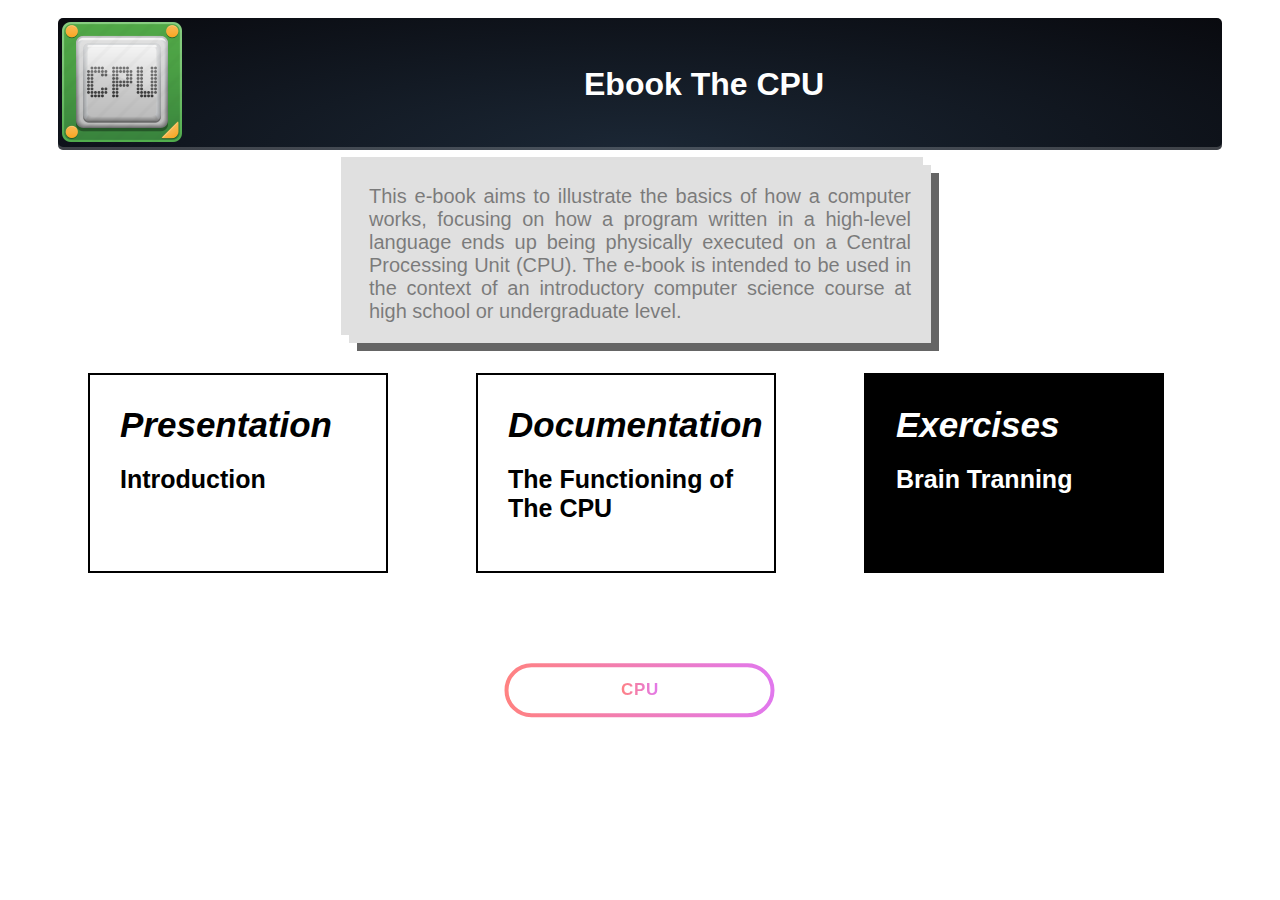
<file: index.html>
<!DOCTYPE html>
<html lang="en">
<head>
    <meta charset="UTF-8">
    <meta http-equiv="X-UA-Compatible" content="IE=edge">
    <meta name="viewport" content="width=device-width, initial-scale=1.0">
    <link rel="stylesheet" href="indexnew.css">
</head>
<body>
       <div id="container_general"> 
             <div class="container_title">
                    <div id="image_in_top_left"> <img src="image_simulator/cpu_icon_introduction.png" alt=""></div>
                    <div id="title_general">
                       <h1  id="the_title">Ebook The CPU</h1>
                    </div>
             </div>
             <div id="message_about_the_cpu">
                       <div id="block"> </div>
                       <span id="text_message">
                        This e-book aims to illustrate the basics of how a computer works, focusing on
                        how a program written in a high-level language ends up being physically executed on a Central Processing Unit (CPU). 
                       The e-book is intended to
                        be used in the context of an introductory computer science course at high school or undergraduate level.
                    
                       </span>                    
          
             </div>
           
        </div>
        <!--   begin of the general menu-->
        <div id="container_general_card">
            <div class="card-container"> 
                <div class="card"><a href="introduction.html">
                    <div class="card--display"><i class="material-icons">Presentation</i>
                      <h2>Introduction</h2>
                    </div>
                    <div class="card--hover">
                         <h2>Talking about The CPU</h2>
                        
                         <p class="link">More info</p>
                    </div></a>
                    <div class="card--border"></div>
                </div>
            </div>
            <div class="card-container"> 
                   <div class="card"><a href="computer.html">
                        <div class="card--display"><i class="material-icons">Documentation</i>
                          <h2> The Functioning of The CPU</h2>
                        </div>
                           <div class="card--hover">
                              <h2> The CPU Functioning and Execution </h2>
                              <p></p>
                              <p class="link">More info</p>
                           </div></a>
                           <div class="card--border"></div>
                   </div>
            </div>
            <div class="card-container"> 
                <div class="card card--dark"><a href="exercises.html">
                     <div class="card--display"><i class="material-icons">Exercises</i>
                         <h2>Brain Tranning</h2>
                      </div>
                      <div class="card--hover">
                           <h2>Brain Tranning </h2>
                              <p>Discover here many exercises to help you </p>
                                <p class="link">more info</p>
                       </div></a>
                      <div class="card--border"></div>
               </div>
            </div>
        </div>
      
        <!--End of the general menu-->
            
        <!-- Begin Button -->
         
        <div class="container">
            <a href="introduction.html" class="btn">
            <svg width="277" height="62">
              <defs>
                  <linearGradient id="grad1">
                      <stop offset="0%" stop-color="#FF8282"/>
                      <stop offset="100%" stop-color="#E178ED" />
                  </linearGradient>
              </defs>
               <rect x="5" y="5" rx="25" fill="none" stroke="url(#grad1)" width="266" height="50"></rect>
            </svg>
            <!--<span>Voir mes réalisations</span>-->
              <span>CPU</span>
          </a>
          </div>
        <!-- End Button-->
</body>
</html>
</file>
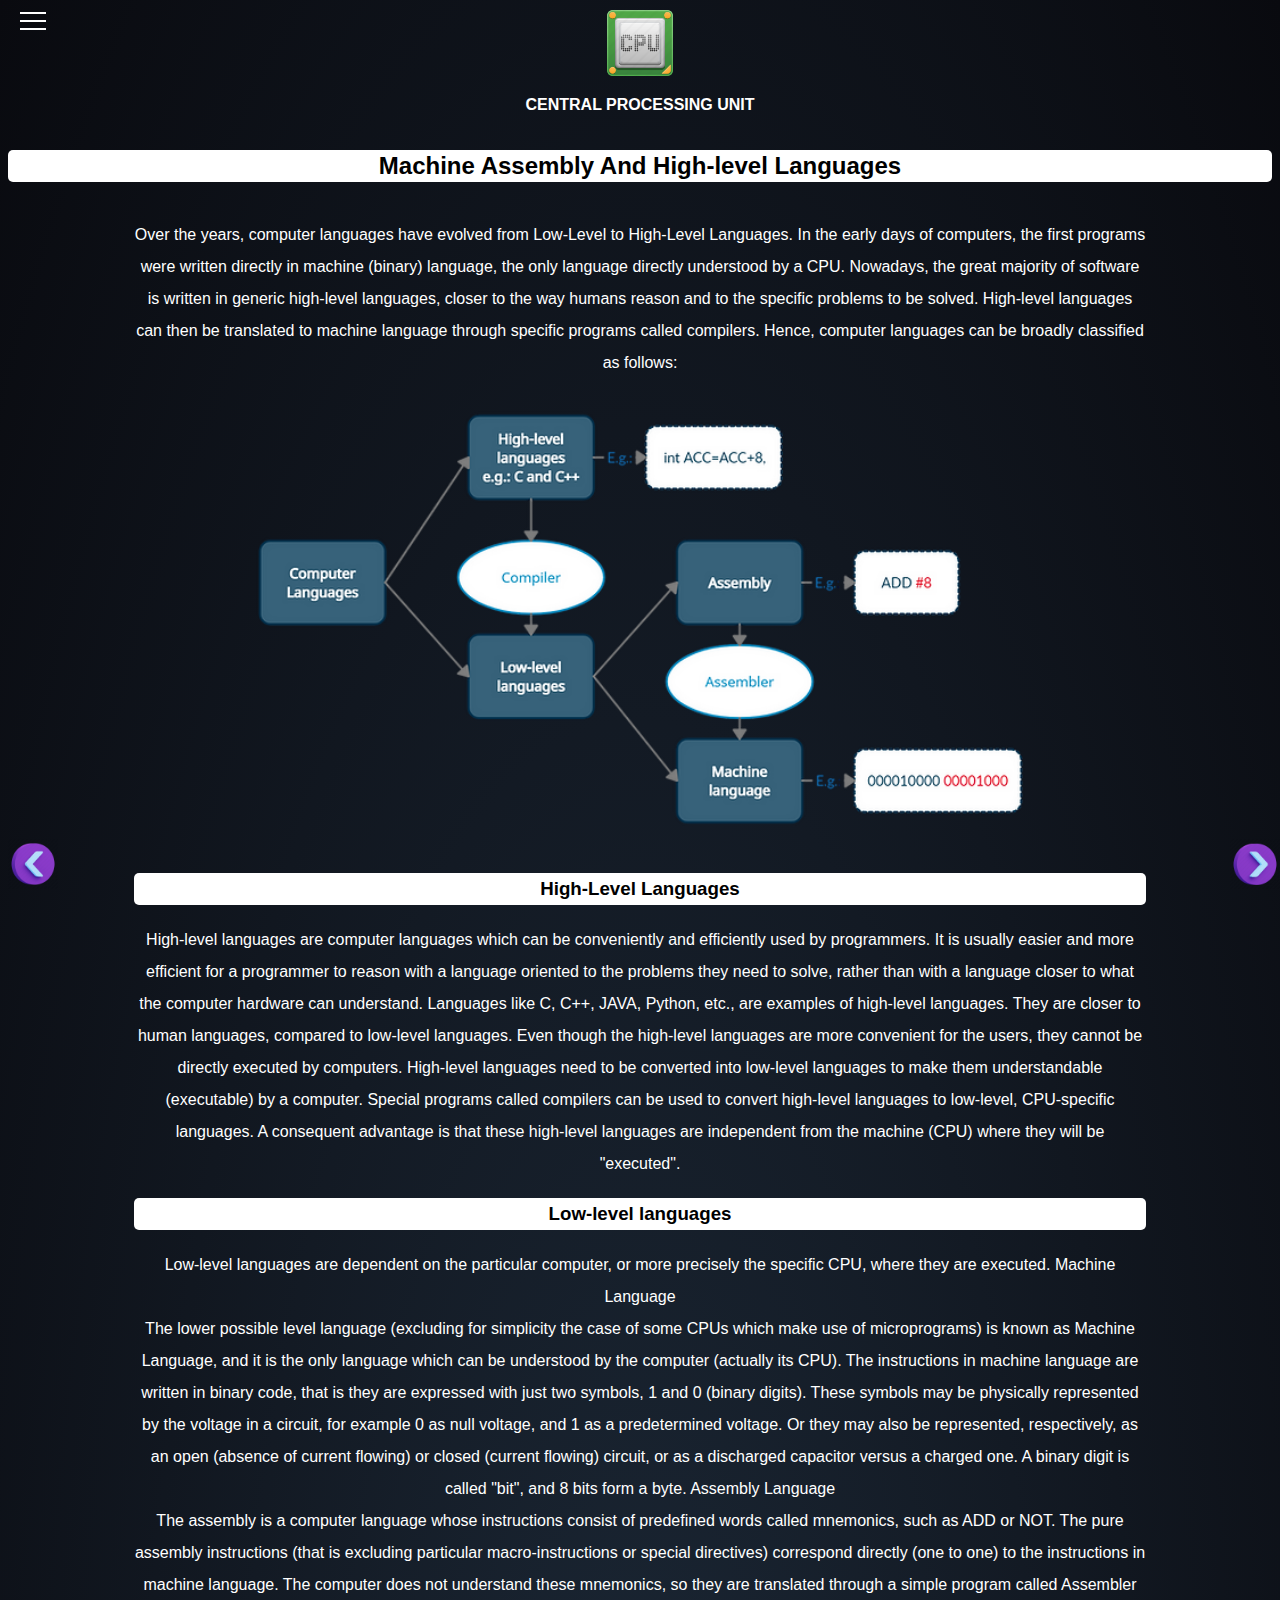
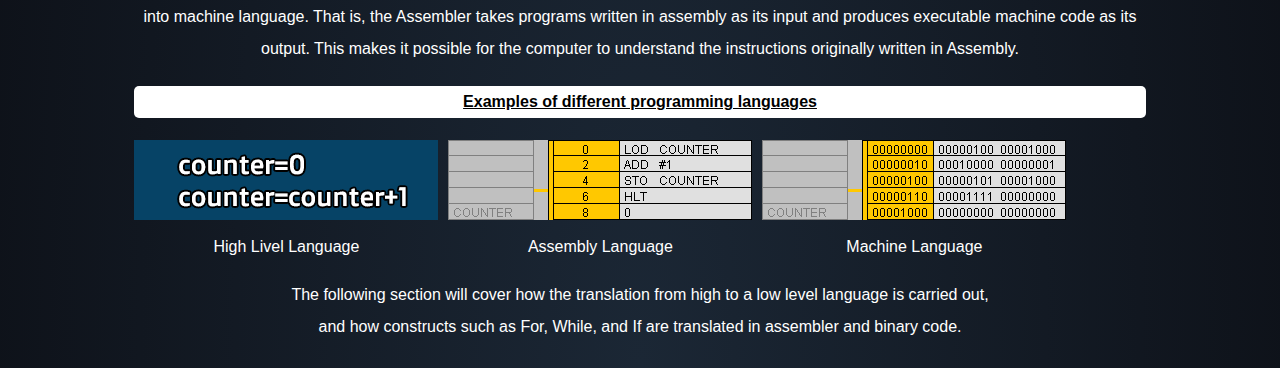
<file: assembly.html>
<!DOCTYPE html>
<html lang="en">
<head>
    <meta charset="UTF-8">
    <meta http-equiv="X-UA-Compatible" content="IE=edge">
    <meta name="viewport" content="width=device-width, initial-scale=1.0">
    <link rel="stylesheet" href="introduction.css">
</head>
<body>
    <div class="plove">
        <a href="index.html">
          <img class="logo_cpu_in_the_top" src="image_simulator/cpu_icon_introduction.png" alt="">
        </a>  
          <H4 class="title_cpu_style"> CENTRAL PROCESSING UNIT</H4>
        
     </div>
    <div class="hamburger-menu">
        <input id="menu__toggle" type="checkbox" />
        <label class="menu__btn" for="menu__toggle">
          <span></span>
        </label>
    
        <ul class="menu__box">
          <li><a class="menu__item" href="introduction.html">INTRODUCTION</a></li>
          <li><a class="menu__item" href="computer.html">Computer as General purpose machine</a></li>
          <li><a class="menu__item" href="computer_calculation.html">Computer perform simple Calculator</a></li>
          <li><a class="menu__item"  href="the_von_architecture.html">The Von neumann Model </a></li>
          <li><a class="menu__item" href="fetch_decode_execute.html">The Cpu fetch/Decode/Execute/</a></li>
          <li><a class="menu__item" href="assembly.html">Assembly and High level Language</a></li>
          <li><a class="menu__item" href="instruction_set.html"> The CPU Insctruction Set</a> </li>
          <li><a class="menu__item" href="from_the_high_level_to_machine_language.html"> From The High Level To Machine Language</a> </li>
          <li><a class="menu__item" href="exercises.html">Exercises</a></li>
          </ul>
      </div>
      <div class="title_page">
          <h2 style="background-color: white; color: black; border-radius: 5px;">Machine Assembly And High-level Languages</h2>
      </div>

      <div class="page1_text">
          <p class="text_machine_assembly">
            Over the years, computer languages have  evolved from Low-Level to High-Level Languages.
            In the early days of computers, the first programs were written directly in machine (binary) language,
           the only language directly understood by a CPU. Nowadays, the great majority of software is written in 
           generic high-level languages, closer to the way humans reason and to the specific problems to be solved.
            High-level languages can then be translated to machine language through specific programs called compilers.
            Hence, computer languages can be broadly classified as follows:
          </p>
          <img src="image_simulator/languagesFlowchart.png" style=" width: 100%;
          max-width: 800px; height:auto;" alt="">
          <h3 style="background-color: white; color: black; border-radius: 5px;">High-Level Languages</h3>
          <p>
            High-level languages are computer languages which can be conveniently and efficiently used by programmers. 
            It is usually easier and more efficient for a programmer to reason with a language oriented to the problems
             they need to solve, rather than with a language closer to what the computer hardware can understand. Languages 
             like C, C++, JAVA, Python, etc., are examples of high-level languages. They are closer to human languages, compared to  low-level languages. 
            Even though the high-level languages are more convenient for the users, they cannot be directly executed by computers. High-level languages 
            need to be converted into low-level languages to make them understandable (executable) by a computer. Special programs called compilers can 
            be used to convert high-level languages to low-level, CPU-specific languages. A consequent advantage is that these high-level languages are
             independent from the machine (CPU) where they will be "executed". 
          </p>
          <h3 style="background-color: white; color: black; border-radius: 5px;">Low-level languages</h3>
          <p>
            Low-level languages are dependent on the particular computer, or more precisely the specific CPU,  where they are executed.
              Machine Language <br> The lower possible level language (excluding for simplicity the case of some CPUs which make use of microprograms) is
               known as Machine Language, and it  is the only language which can be understood by the computer (actually its CPU). The instructions in machine 
               language are written in binary code, that is they are expressed with just two symbols, 1 and 0 (binary digits). These symbols may be physically 
               represented by the voltage in a circuit, for example  0 as null voltage, and 1 as a predetermined voltage. Or they may also be represented, respectively,
                as an open (absence of current flowing) or closed (current flowing) circuit, or as a discharged capacitor versus a charged one. A binary digit is called "bit", and 8 bits form a byte.
              Assembly Language <br>
              The assembly is a computer language whose instructions consist of predefined words called mnemonics, such as ADD or NOT. The pure assembly instructions (that is excluding
               particular macro-instructions or special directives) correspond directly (one to one) to the instructions in machine language. The computer does not understand  these mnemonics,
                so they are translated through a simple program called Assembler into machine language.
              That is, the Assembler takes programs written in assembly  as its input and produces executable machine code as its output. This makes it possible
               for the computer to understand the instructions originally written in Assembly.
          </p>
          <h4 style="background-color: white; color: black; border-radius: 5px;"> Examples of different programming languages</h4>
          <div class="different_languages_programming">
            <div><img src="image_simulator/high_level_language.png" alt=""><span class="high_lang_title">  High Livel Language</span></div>
            <div id="margin_imageprogramming"><img src="image_simulator/assembly_language.png" alt=""> <span class="high_lang_title">Assembly Language</span> </div>
            <div><img src="image_simulator/machine_language.png" alt=""> <span class="high_lang_title" >Machine Language</span> </div>
          </div>
          <div>
             <p>
              The following section will cover how the translation from high to a low level language is carried out, <br>
               and  how constructs such as For, While, and If are translated in assembler and binary code.
             </p>
          </div>
      </div>
        <!--    THE TWOO ARROW BUTTON  ON THE BOTTOM OF THE PAGE  -->
        <div class="arrow ">
          <a href="fetch_decode_execute.html">
             <div class="arrow_right">
               <img class="arrow" src="image_simulator/arrow_droite.png" alt="">
             </div>
           </a>
           <a href="instruction_set.html">
           <div class="arrow_left">
               <img class="arrow" src="image_simulator/arrow_gauche.png" alt="">
           </div>
            </a>    
         </div>
</body>
</html>
</file>
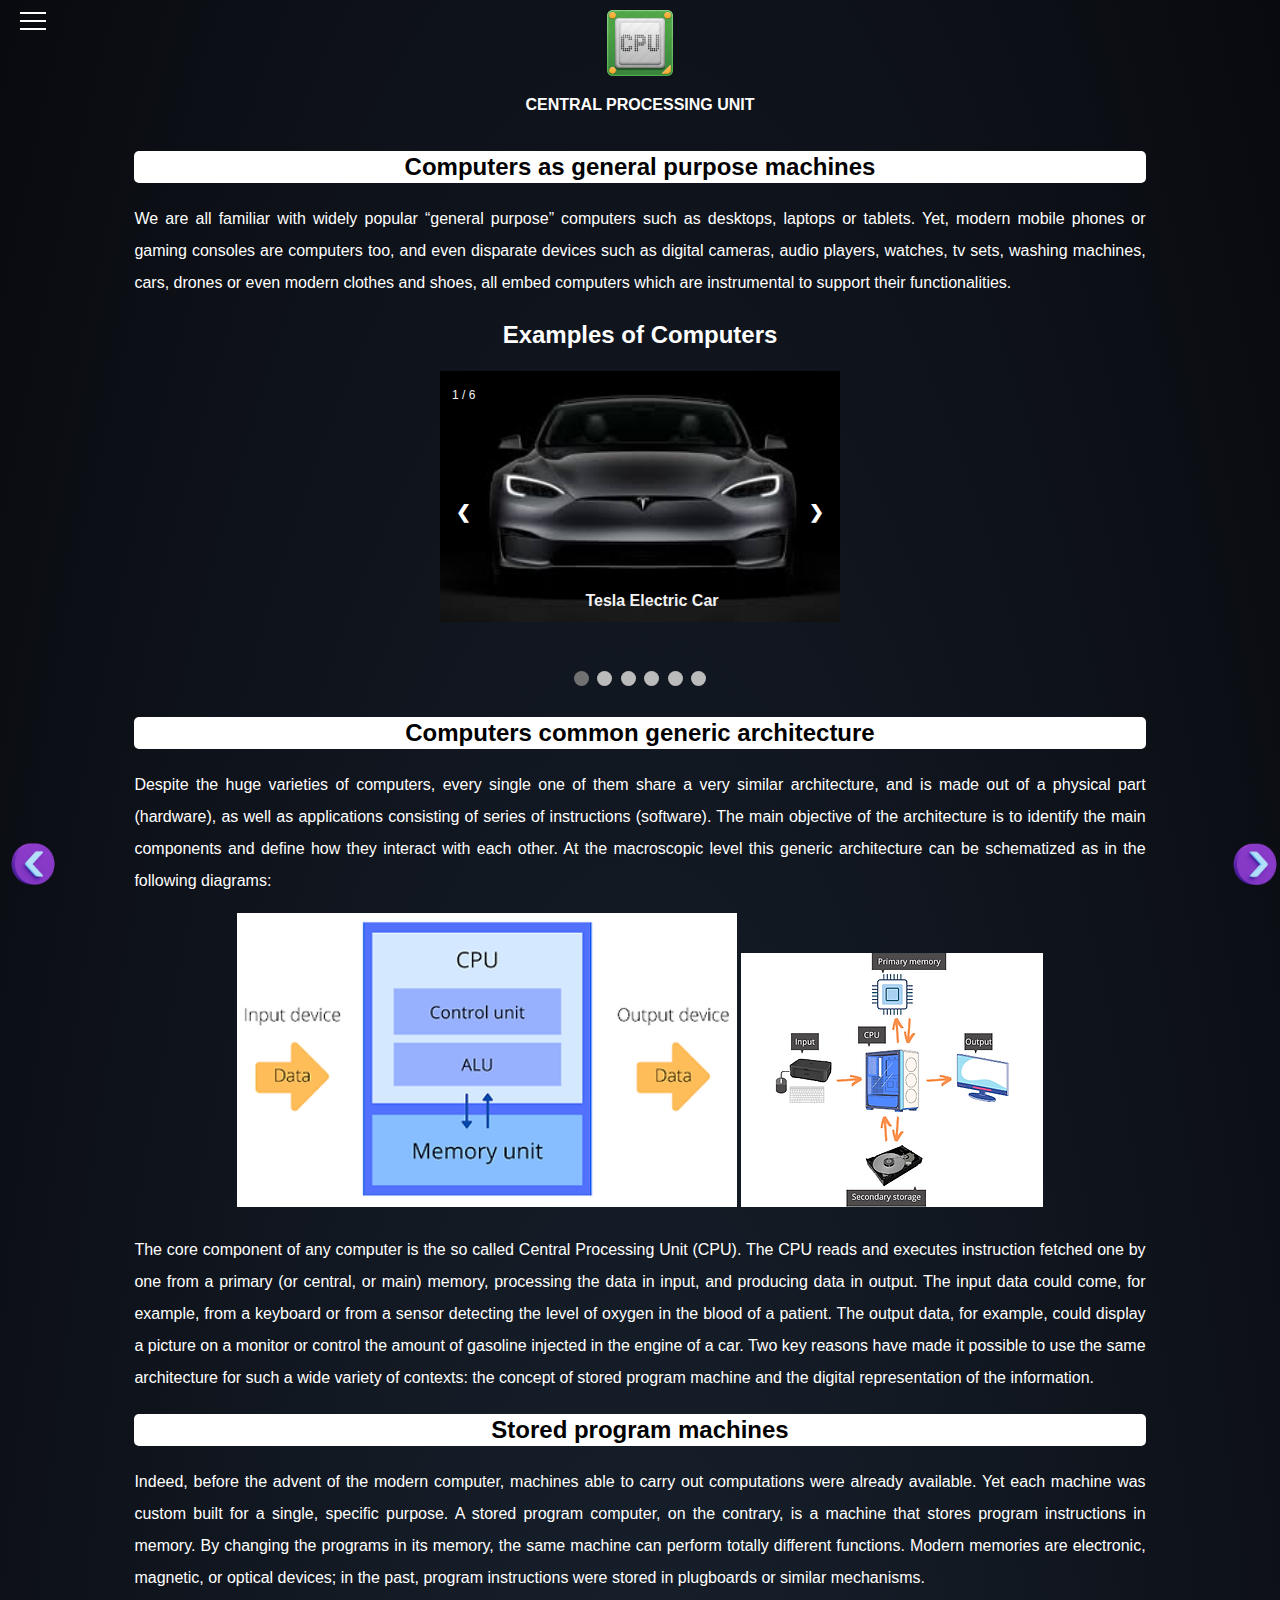
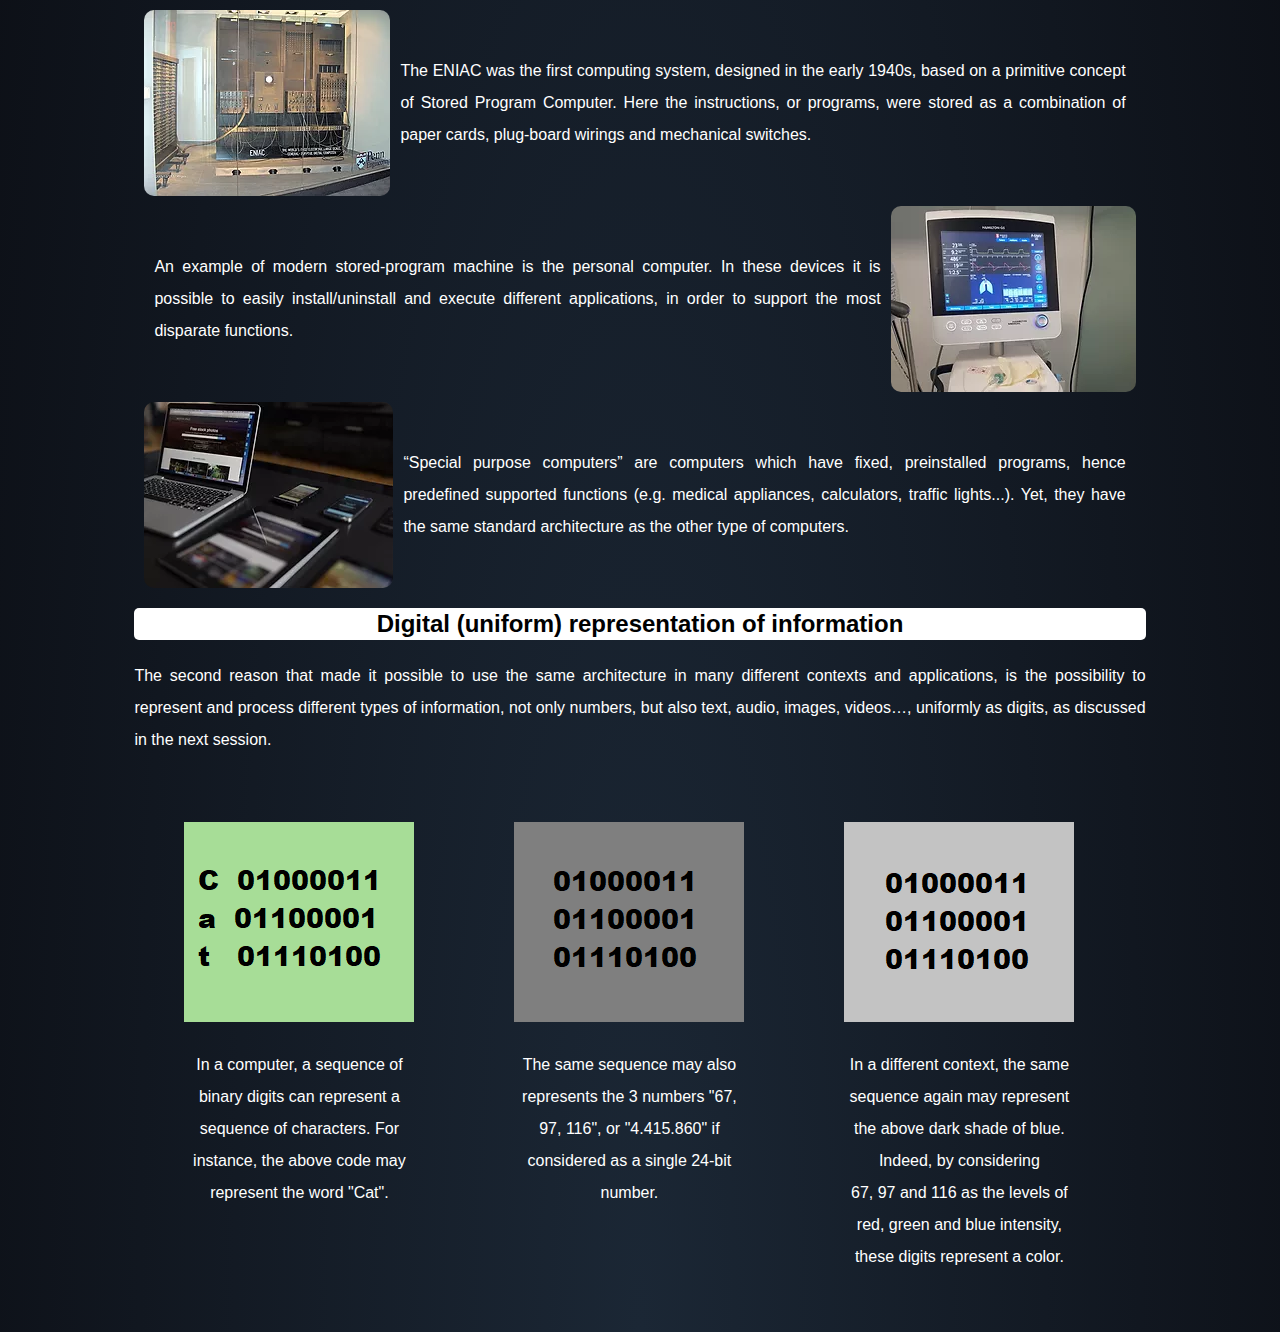
<file: computer.html>
<!DOCTYPE html>
<html lang="en">
<head>
    <meta charset="UTF-8">
    <meta http-equiv="X-UA-Compatible" content="IE=edge">
    <meta name="viewport" content="width=device-width, initial-scale=1.0">
    <title>Document</title>
    <link rel="stylesheet" href="introduction.css">
</head>
<body>   
        <div class="plove">
        <a  href="index.html"> 
          <img class="logo_cpu_in_the_top" src="image_simulator/cpu_icon_introduction.png" alt="">
        </a>
           <H4 class="title_cpu_style"> CENTRAL PROCESSING UNIT</H4>
         </div>
      
        <div class="hamburger-menu">
            <input id="menu__toggle" type="checkbox" />
            <label class="menu__btn" for="menu__toggle">
              <span></span>
            </label>
        
            <ul class="menu__box">
              <li><a class="menu__item" href="introduction.html">INTRODUCTION</a></li>
              <li><a class="menu__item" href="computer.html">Computer as General purpose machine</a></li>
              <li><a class="menu__item" href="computer_calculation.html">Computer perform simple Calculator</a></li>
              <li><a class="menu__item"  href="the_von_architecture.html">The Von neumann Model </a></li>
              <li><a class="menu__item" href="fetch_decode_execute.html">The Cpu fetch/Decode/Execute/</a></li>
              <li><a class="menu__item" href="assembly.html">Assembly and High level Language</a></li>
              <li><a class="menu__item" href="instruction_set.html"> The CPU Insctruction Set</a> </li>
              <li><a class="menu__item" href="from_the_high_level_to_machine_language.html"> From The High Level To Machine Language</a> </li>
              <li><a class="menu__item" href="exercises.html">Exercises</a></li>
              </ul>
          </div>

        <div class="page1_text">
               <h2 style="background-color: white; color: black; border-radius: 5px;">Computers as general purpose machines</h2>
                <p class="text_page1">
                   We are all familiar with widely popular “general purpose” 
                   computers such as desktops, laptops or tablets. Yet, modern
                   mobile phones or gaming consoles are computers too, and even
                   disparate devices such as digital cameras, audio players, watches, tv sets,
                    washing machines, cars,
                   drones or even modern clothes and shoes, all embed computers which are instrumental
                  to support their functionalities.
                </p>
             <h2>Examples of Computers</h2>

             <!-- FOTO DA Inserire Qua -->
            <!-- 
                <div class="container_image1"> 
                    <div class="box_image"><img src="image_simulator/tesla_for_example_computer.jpg" alt="TESLA" class="image_box"> </div>
                    <div class="box_image"><img src="image_simulator/playstation_example_computer.jpg" alt="Playstation " class="image_box"> </div>
                    <div class="box_image"> <img src="image_simulator/macbook_for_example_computer.jpg" alt="Computer" class="image_box"></div> 
               </div>

               <div class="container_image2">     
                    <div class="box_image"><img src="image_simulator/drone.jpg" alt="Drone" class="image_box"> </div> 
                    <div class="box_image"><img src="image_simulator/smartwatch.jpg" alt="Smart Watch" class="image_box"> </div> 
                    <div class="box_image"> <img src="image_simulator/dishwasher.jpg" alt="Dish Washer" class="image_box"></div> 
                </div>
               -->
               <!-- Begin with slidershow-->
               
<div class="slideshow-container">

  <div class="mySlides fade">
    <div class="numbertext">1 / 6</div>
    <img src="image_simulator/tesla_for_example_computer.jpg" style="width:100%">
    <div class="text">Tesla Electric Car</div>
  </div>
  
  <div class="mySlides fade">
    <div class="numbertext">2 / 6</div>
    <img src="image_simulator/playstation_example_computer.jpg" style="width:100%">
    <div class="text" >Playstation</div>
  </div>
  
  <div class="mySlides fade">
    <div class="numbertext">3 / 6</div>
    <img src="image_simulator/macbook_for_example_computer.jpg" style="width:100%">
    <div class="text">Macbook Computer</div>
  </div>
  <div class="mySlides fade">
    <div class="numbertext">4 / 6</div>
    <img src="image_simulator/drone.jpg" style="width:100%">
    <div class="text">Drone</div>
  </div>
  <div class="mySlides fade">
    <div class="numbertext">5 / 6</div>
    <img src="image_simulator/smartwatch.jpg" style="width:100%">
    <div class="text">Smartwatch</div>
  </div>
  <div class="mySlides fade">
    <div class="numbertext">6 / 6</div>
    <img src="image_simulator/dishwasher.jpg" style="width:100%">
    <div class="text" id="text_title">Dishwasher</div>
  </div>
  
  <a class="prev" onclick="plusSlides(-1)">&#10094;</a>
  <a class="next" onclick="plusSlides(1)">&#10095;</a>
  
  </div>
  <br>
  
  <div style="text-align:center">
    <span class="dot" onclick="currentSlide(1)"></span> 
    <span class="dot" onclick="currentSlide(2)"></span> 
    <span class="dot" onclick="currentSlide(3)"></span>
    <span class="dot" onclick="currentSlide(4)"></span>
    <span class="dot" onclick="currentSlide(5)"></span>  
    <span class="dot" onclick="currentSlide(6)"></span>    
  </div>
  
               <!-- End slidershow-->
               
              <H2 style="background-color: white; color: black; border-radius: 5px;">Computers common generic architecture</H2>
                <P class="text_page1">
                    Despite the huge varieties of computers, every single one of them share a very similar architecture,
                    and is made out of a physical part (hardware), as well as applications consisting of series of instructions (software).
                    The main objective of the architecture is to identify the main components and define how they interact with each other. 
                    At the macroscopic level this generic architecture can be schematized as in the following diagrams:
                </P>

               
                   <img  src="image_simulator/architecture_02_alu_memory unit.webp"  alt=""
                    style="  width: 100%;
                   max-width: 500px;
                   height: auto;">
                   <img src="image_simulator/architecture_01_.webp" alt="">
             
                

                <p class="text_page1">
                 The core component of any computer is the so called Central Processing Unit (CPU). The CPU reads and executes instruction fetched one by one from a primary (or central, or main) memory,
                 processing the data in input, and producing data in output. The input data could come, for example, from a keyboard or from a sensor detecting the level of oxygen in the blood of a patient.
                  The output data, for example, could display a picture on a monitor or control the amount of gasoline injected in the engine of a car.
                 Two key reasons have made it possible to use the same architecture for such a wide variety of contexts: the concept of stored program machine and the digital representation of the information.
                </p>
                <h2 style="background-color: white; color: black; border-radius: 5px;">Stored program machines</h2>
                <p class="text_page1">
                    Indeed, before the advent of the modern computer, machines able to carry out computations were already available. Yet each machine was custom built for a single, specific purpose. A stored program computer,
                     on the contrary, is a machine that stores program instructions in memory. By changing the programs in its memory,
                     the same  machine can perform totally different functions.
                    Modern memories are electronic, magnetic, or optical devices; in the past, program instructions were stored in plugboards or similar mechanisms.
                </p>
                <!--  FOTO DA INSERIRE CON LE DESCRIZIONE SOTTO LE FOTO DA COMPLETARE-->
                <div class="container_example_image_computer"> 

                        <div class="description_image"> 
                           <img src="image_simulator/first_computer.webp" alt="The First Computer" class="image_box">
                           <div class="desc_img_image"> The ENIAC was the first computing system, designed in the early 1940s, based on a primitive 
                             concept of Stored Program Computer. Here the instructions, or programs, were stored as a combination of paper cards, 
                             plug-board wirings and mechanical switches.</div>
                         </div>
                         <div class="description_image">
                           <div class="desc_img_image"> An example of modern stored-program machine is the personal computer. In these devices
                             it is possible to easily install/uninstall and execute different applications,
                             in order to support the most disparate functions.
                           </div>
                           <img src="image_simulator/medical_computer.webp" alt="The medical computer" class="image_box">
                         </div>
                         <div class="description_image">
                           <img src="image_simulator/computer_modern.webp" alt="Computer Modern" class="image_box">
                           <div class="desc_img_image">“Special purpose computers” are  computers which have fixed, preinstalled programs, hence 
                             predefined supported functions (e.g. medical appliances, calculators, traffic lights...). Yet, 
                             they have the same standard architecture as the other type of computers.
                           </div>
                         </div>
                </div>
                <H2 style="background-color: white; color: black; border-radius: 5px;">Digital (uniform) representation of information</H2>
                <P class="text_page1">
                    The second reason that made it possible to use the same architecture in many different contexts and applications, is the possibility to represent and process different types 
                    of information, not only numbers, but also text, audio, 
                    images, videos…, uniformly as digits, as discussed in the next session.
                </P>
                <!--  FOTO DA INSERIRE CON LE DESCRIZIONE SOTTO LE FOTO DA COMPLETARE-->
                 <div class="bin_code_example">
                     <div class="bin_code"><div class="bin_code_1"> <img src="image_simulator/code_bin1.png" alt=""> <p>  

                      In a computer, a sequence of binary digits can represent a sequence of characters. For instance, the above code may represent the word "Cat".
                      
                      ​</p>
                     </div></div>
                     <div class="bin_code"><div class="bin_code_2"> <img src="image_simulator/code_bin2.png" alt=""> <p>The same sequence may also represents the 3 numbers "67, 97, 116", or "4.415.860" if considered as a single 24-bit number.</p></div></div>
                     <div class="bin_code"><div class="bin_code_3"> <img src="image_simulator/code_bin3.png" alt=""><p>In a different context, the same sequence again may represent the above dark shade of blue. Indeed, by considering <br> 67, 97 and 116 as the levels of red, green and blue intensity, these digits represent a color.</p></div></div>
                     
                 </div>
            
        </div>

         <!--    THE TWOO ARROW BUTTON  ON THE BOTTOM OF THE PAGE  -->
        <div class="arrow ">
         <a href="introduction.html">
            <div class="arrow_right">
              <img class="arrow" src="image_simulator/arrow_droite.png" alt="">
            </div>
          </a>
          <a href="computer_calculation.html">
          <div class="arrow_left">
              <img class="arrow" src="image_simulator/arrow_gauche.png" alt="">
          </div>
           </a>    
        </div>
        <script>
          var slideIndex = 1;
          showSlides(slideIndex);
          
          function plusSlides(n) {
            showSlides(slideIndex += n);
          }
          
          function currentSlide(n) {
            showSlides(slideIndex = n);
          }
          
          function showSlides(n) {
            var i;
            var slides = document.getElementsByClassName("mySlides");
            var dots = document.getElementsByClassName("dot");
            if (n > slides.length) {slideIndex = 1}    
            if (n < 1) {slideIndex = slides.length}
            for (i = 0; i < slides.length; i++) {
                slides[i].style.display = "none";  
            }
            for (i = 0; i < dots.length; i++) {
                dots[i].className = dots[i].className.replace(" active", "");
            }
            slides[slideIndex-1].style.display = "block";  
            dots[slideIndex-1].className += " active";
          }
          </script>
          
</body>
</html>
</file>
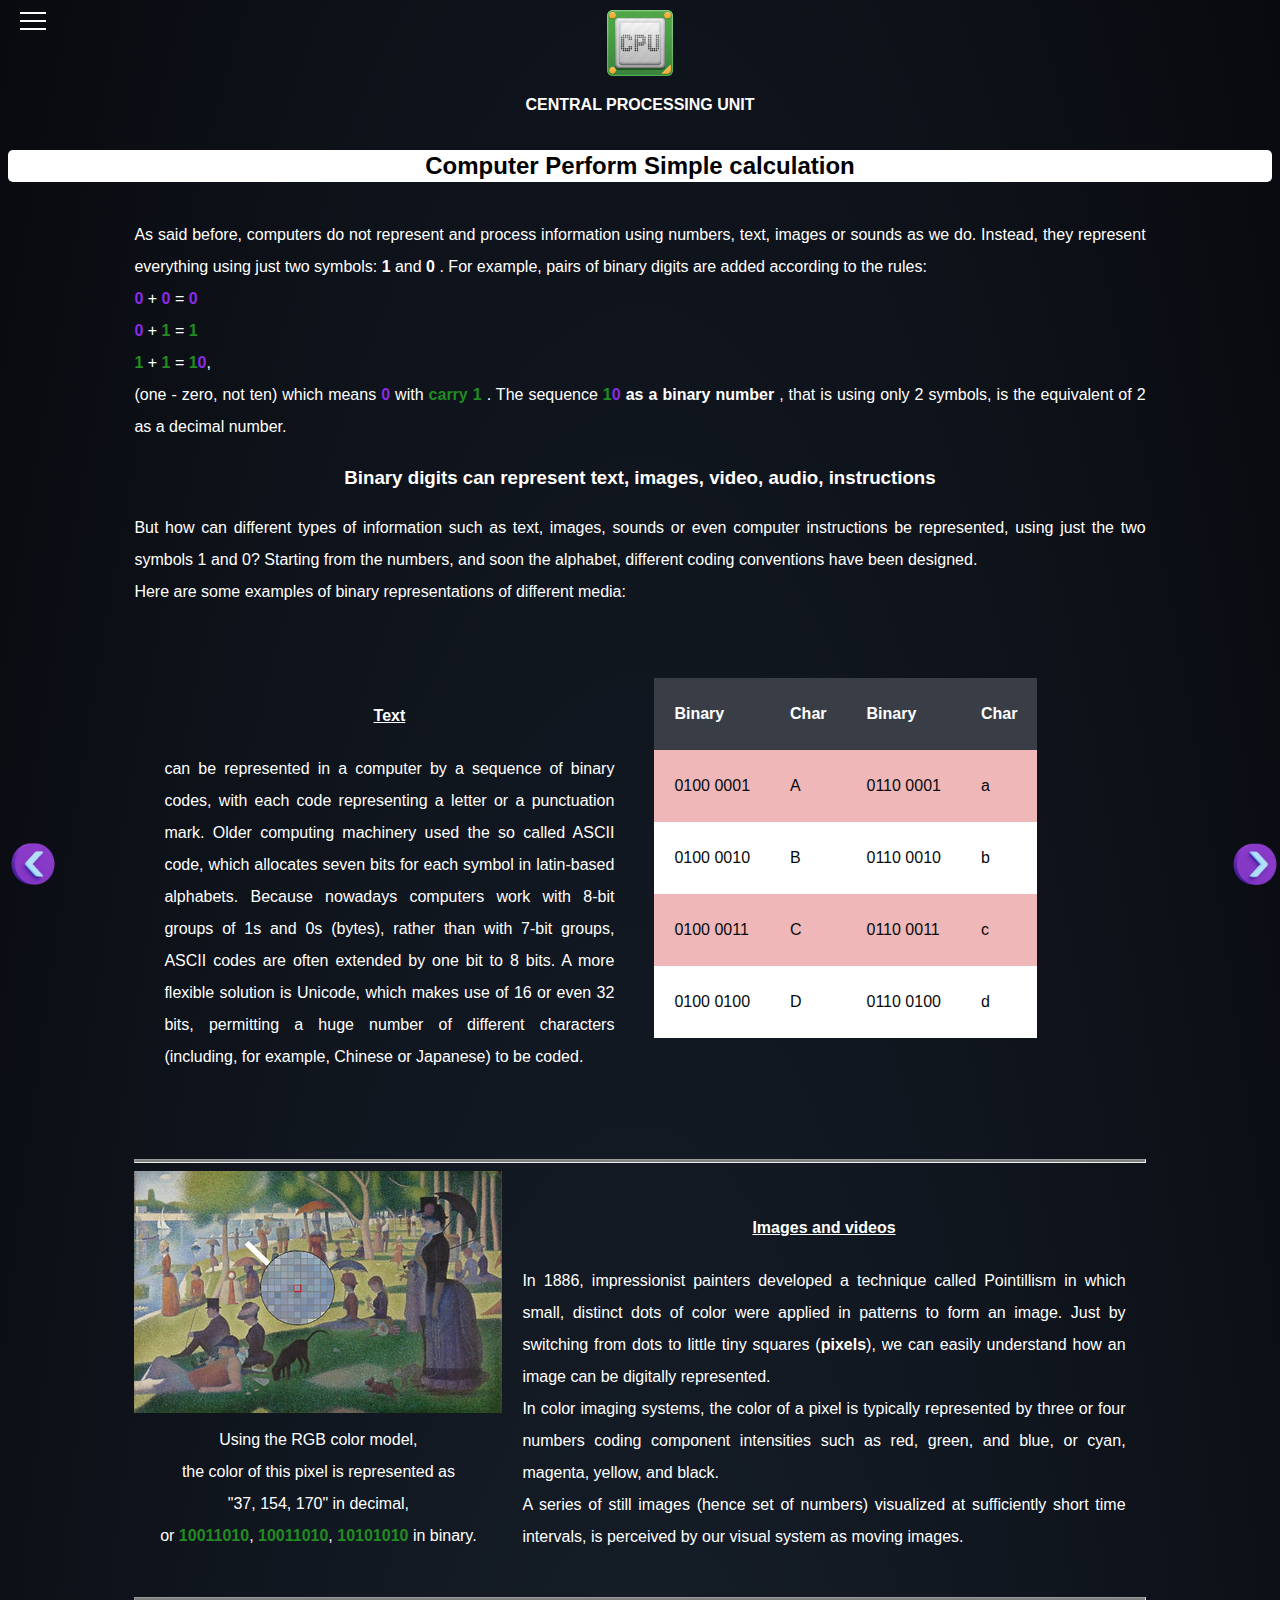
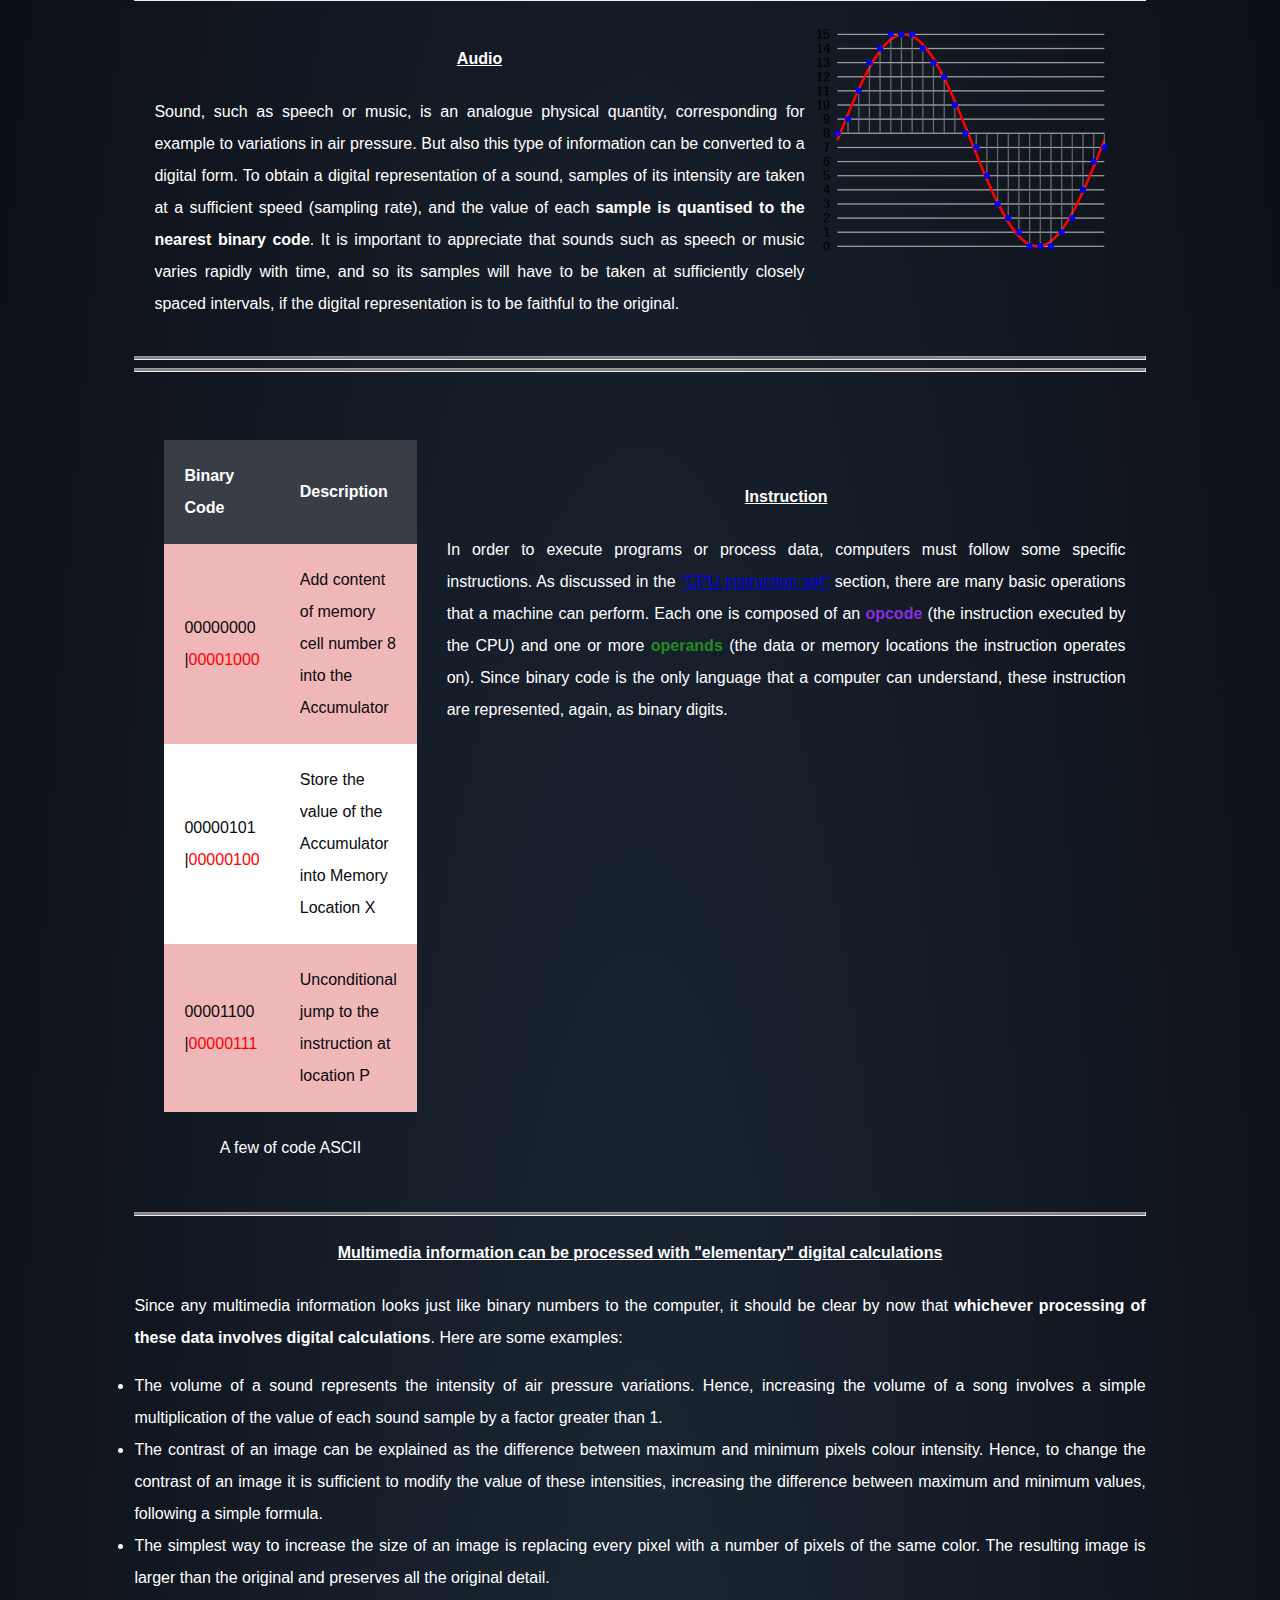
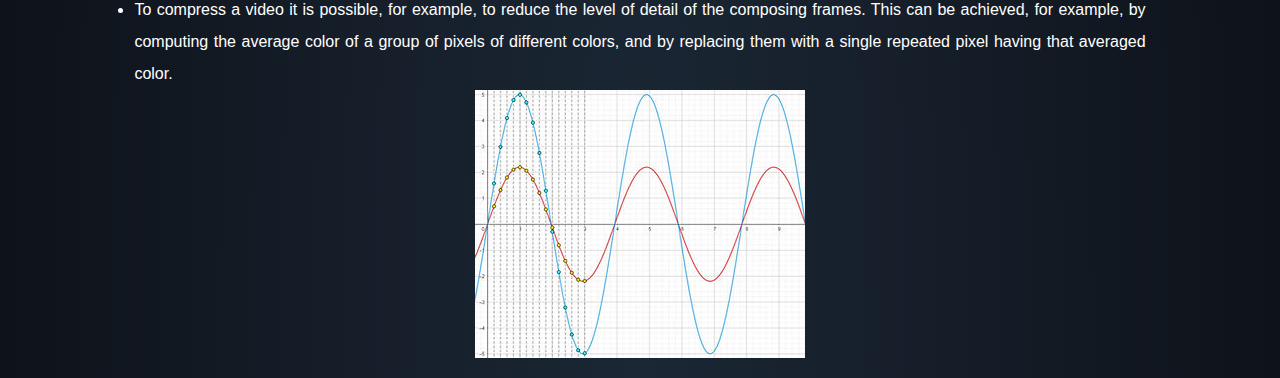
<file: computer_calculation.html>
<!DOCTYPE html>
<html lang="en">
<head>
    <meta charset="UTF-8">
    <meta http-equiv="X-UA-Compatible" content="IE=edge">
    <meta name="viewport" content="width=device-width, initial-scale=1.0">
    <title>computer perform simple calculation</title>
    <link rel="stylesheet" href="introduction.css">
</head>
<body>
    <div class="plove">
        <a href="index.html">
          <img class="logo_cpu_in_the_top" src="image_simulator/cpu_icon_introduction.png" alt="">
         </a>
         <H4 class="title_cpu_style"> CENTRAL PROCESSING UNIT</H4>
     </div>
    <div class="hamburger-menu">
        <input id="menu__toggle" type="checkbox" />
        <label class="menu__btn" for="menu__toggle">
          <span></span>
        </label>
    
        <ul class="menu__box">
          <li><a class="menu__item" href="introduction.html">INTRODUCTION</a></li>
          <li><a class="menu__item" href="computer.html">Computer as General purpose machine</a></li>
          <li><a class="menu__item" href="computer_calculation.html">Computer perform simple Calculator</a></li>
          <li><a class="menu__item"  href="the_von_architecture.html">The Von neumann Model </a></li>
          <li><a class="menu__item" href="fetch_decode_execute.html">The Cpu fetch/Decode/Execute/</a></li>
          <li><a class="menu__item" href="assembly.html">Assembly and High level Language</a></li>
          <li><a class="menu__item" href="instruction_set.html"> The CPU Insctruction Set</a> </li>
          <li><a class="menu__item" href="from_the_high_level_to_machine_language.html"> From The High Level To Machine Language</a> </li>
          <li><a class="menu__item" href="exercises.html">Exercises</a></li>
          </ul>
      </div>
    <div class="title_page">
        <h2 style="background-color: white; color: black; border-radius: 5px;">Computer Perform Simple calculation</h2>
    </div>
    <div  class="page1_text">
      <p class="text_page1">
        As said before, computers do not represent and process information using numbers, 
       text, images or sounds as we do. Instead, they represent everything using just two symbols: <span style="font-weight: bold;"> 1 </span>and<span style="font-weight: bold;"> 0 </span>.
       For example, pairs of binary digits are added according to the rules: <br>
       <span class="number_blu">0</span> + <span class="number_blu">0</span> = <span class="number_blu">0</span> <br>

       <span class="number_blu">0</span> + <span class="number_green">1</span> =  <span class="number_green">1</span> <br>

       <span class="number_green">1</span> + <span class="number_green">1</span> = <span class="number_green">1</span><span class="number_blu">0</span>, <br> 
            (one - zero, not ten) which means <span class="number_blu">0</span> with <span class="number_green"> carry 1</span> .
      The sequence <span class="number_green">1</span><span class="number_blu">0</span> <span style="font-weight: bold;">as a binary number</span> , that is using only 2 symbols, is the equivalent of 2 as a decimal number.
      </p>
      <h3>Binary digits can represent text, images, video, audio, instructions</h3> 
      <p class="text_page1">
          But how can different types of information such as text, images, sounds or even computer instructions be represented, using just the two symbols 1 and 0?
          Starting from the numbers, and soon the alphabet, different coding conventions have been designed. <br> Here are some examples of binary representations of different media:
      </p>
      <div class="first_table"> 
         <div class="text_table"> 
            <p> 
              <h4 class="title_desc_paraf"> Text </h4> 
               can be represented in a computer by a sequence of binary codes, with each code representing a letter or a punctuation mark.
               Older computing machinery used the so called ASCII code, which allocates seven bits for each symbol in latin-based alphabets. Because nowadays computers work with 8-bit groups of 1s and 0s (bytes),
               rather than with 7-bit groups, ASCII codes are often extended by one bit to 8 bits.
               A more flexible solution is Unicode, which makes use of 16 or even 32 bits, permitting a huge number of different characters (including, for example, Chinese or Japanese) to be coded.
            </p>
            </div>
              <div class="table">
                <table>
                  <tr>
                    <th>Binary</th>
                    <th>Char</th>
                    <th>Binary</th>
                    <th>Char</th>
                  </tr>
                  <tr>
                    <td>0100 0001</td>
                    <td>A</td>
                    <td>0110 0001</td>
                    <td>a</td>
                   
                  </tr>
                  <tr>
                     <td>0100 0010</td>
                     <td>B</td>
                     <td>0110 0010</td>
                      <td>b</td>
                    
                  </tr>
                  <tr>
                      <td>0100 0011</td>
                      <td>C</td>
                      <td>0110 0011</td>
                      <td>c</td>
                  
                  </tr>
                  <tr>
                     <td>0100 0100</td>
                     <td>D</td>
                     <td>0110 0100</td>
                     <td>d</td>
                    
                </tr>
                </table>
             
         
            </div>
          </div>
          <hr style="height:2px; background-color:grey;">
            <!--  image in Rbg with explication -->
             <div class="section_image_rgb1" style="display: flex;">

                <div class="image_rbg">
                  <img src="image_simulator/rbg_color_model.jpg" alt=""   
                  width: 100%;
                  max-width: 300px;
                  height: auto;>
                  <span class="small_desc" id="small_desc_rbg">Using the RGB color model, <br> the color of this pixel is represented as <br> "37, 154, 170" in decimal,<br> or <span class="number_green">10011010</span>, <span class="number_green">10011010</span>,
                  <span class="number_green">10101010</span> in binary.</span>
               </div>
               <div class="text_image_rbg">
                   <p class="text_rbg">
                     <h4 class="title_desc_paraf">Images and videos</h4>
                      In 1886, impressionist painters developed a technique called Pointillism
                      in which small, distinct dots of color were applied in patterns to form 
                      an image. Just by switching from dots to little tiny squares (<span style="font-weight: bold;">pixels</span>),
                     we can easily understand how an image can be digitally represented. <br>
                
                      In color imaging systems, the color of a pixel is typically represented by 
                     three or four numbers coding component intensities such as red, green, and blue, 
                      or cyan, magenta, yellow, and black. <br>
                      A series of still images (hence set of numbers) visualized at sufficiently short time intervals,
                     is perceived by our visual system as moving images. 
                   </p>
                </div>
            </div>
            <!-- final section RBG-->
             <hr style="height:2px; background-color:grey;">
             
            <!--  Begin section Audio-->
            <div class="section_audio">
                    <div  class="text_audio">
                         <p class="paraf_audio">
                            <h4 class="title_desc_paraf">  Audio </h4>
                            Sound, such as speech or music, is an analogue physical quantity, corresponding for example to
                             variations in air pressure. But also this type of information can be converted to a digital form.
                              To obtain a digital representation of a sound, samples of its intensity are taken at a sufficient speed (sampling rate),
                              and the value of each <span style="font-weight: bold;">sample is quantised to the nearest binary code</span>.
                            It is important to appreciate that sounds such as speech or music varies rapidly with time, and so its samples will have to be taken at sufficiently
                             closely spaced intervals, if the digital representation is to be faithful to the original.
                         </p>
                    </div>
                    <div class="image_audio">
                          <img src="image_simulator/quantization.png" alt="">
                    </div>


            </div>
            <hr style="height:2px; background-color:grey;">
            <!-- end of section audio-->
            <hr style="height:2px; background-color:grey;">
            <!-- Begin section Instruction-->
            <div class="section_instruction">
               

                   <div class="table">
                       <table>
                           <th class="head_table">Binary Code </th>
                           <th>Description</th>
                           <tr>
                               <td>00000000 |<span class="red_number">00001000</span></td>
                               <td>Add content of memory cell number 8 into the Accumulator</td>
                           </tr>
                           <tr>
                               <td>00000101 |<span class="red_number">00000100</span></td>
                               <td>Store the value of the Accumulator into Memory Location X</td>
                           </tr>
                           <tr>
                               <td>00001100 |<span class="red_number">00000111</span></td>
                               <td>Unconditional jump to the instruction at location P</td>
                           </tr>
                       </table>
                        <span class="small_desc"> A few of code ASCII</span>
                   </div>
                   <div class="text_instruction">
                    <p class="paraf_instruction">
                        <h4 class="title_desc_paraf"> Instruction</h4>
                       In order to execute programs or process data, computers must follow some specific instructions. 
                        As discussed in the <a href="instruction_set.html">"CPU instruction set"</a>  section, there are many basic operations that a machine can perform.​ Each one is composed
                       of an <span class="number_blu">opcode</span> (the instruction executed by the CPU) and one or more <span class="number_green">operands</span>  (the data or memory locations the instruction operates on).
                       Since binary code is the only language that a computer can understand, these instruction are represented, again, as binary digits.
                    </p>
                  </div>
            </div>
            <hr style="height:2px; background-color:grey;">
            <!-- End Section Instruction-->
            <div class="section_digital_calculation">
                       <div class="text_digital_calculation">
                           <h4 class="title_desc_paraf">Multimedia information can be processed with "elementary" digital calculations</h4>
                             <p class="paraf_digital_calculation">
                                Since any multimedia information looks just like binary numbers to the computer, 
                                it should be clear by now that <span style="font-weight: bold;"> whichever processing of these data involves digital calculations</span>. 
                                Here are some examples: <br>
                             </p>
                             <li> The volume of a sound represents the intensity of air pressure variations. Hence, increasing 
                                 the volume of a song involves a simple multiplication of the value of each sound sample by a 
                                 factor greater than 1.
                            </li>
                            <li>
                                The contrast of an image can be explained as the difference between maximum and minimum pixels colour intensity.
                                 Hence, to change the contrast of an image it is sufficient to modify the value of these intensities,
                                 increasing the difference between maximum and minimum values, following a simple formula.
                            </li>
                            <li>      
                              The simplest way to increase the size of an image is replacing every pixel with a number of pixels of the same color. The resulting image is 
                              larger than the original and preserves all the original detail.
                            </li>
                            <li>
                                To compress a video it is possible, for example,  to reduce the level of detail of the composing frames. This can be achieved, for example,
                                 by computing the average color of a group of pixels of different colors, and by replacing them with a single repeated pixel having that averaged color. 
                            </li>
                            <div class="image_digital_calculation">
                                  <img src="image_simulator/increasing_volume_sound.jpg" alt="">
                            </div>
                       </div>
            </div>
    </div>
      <!--    THE TWOO ARROW BUTTON  ON THE BOTTOM OF THE PAGE  -->
      <div class="arrow ">
        <a href="computer.html">
           <div class="arrow_right">
             <img class="arrow" src="image_simulator/arrow_droite.png" alt="">
           </div>
         </a>
         <a href="the_von_architecture.html">
         <div class="arrow_left">
             <img class="arrow" src="image_simulator/arrow_gauche.png" alt="">
         </div>
          </a>    
       </div>
</body>
</html>
</file>
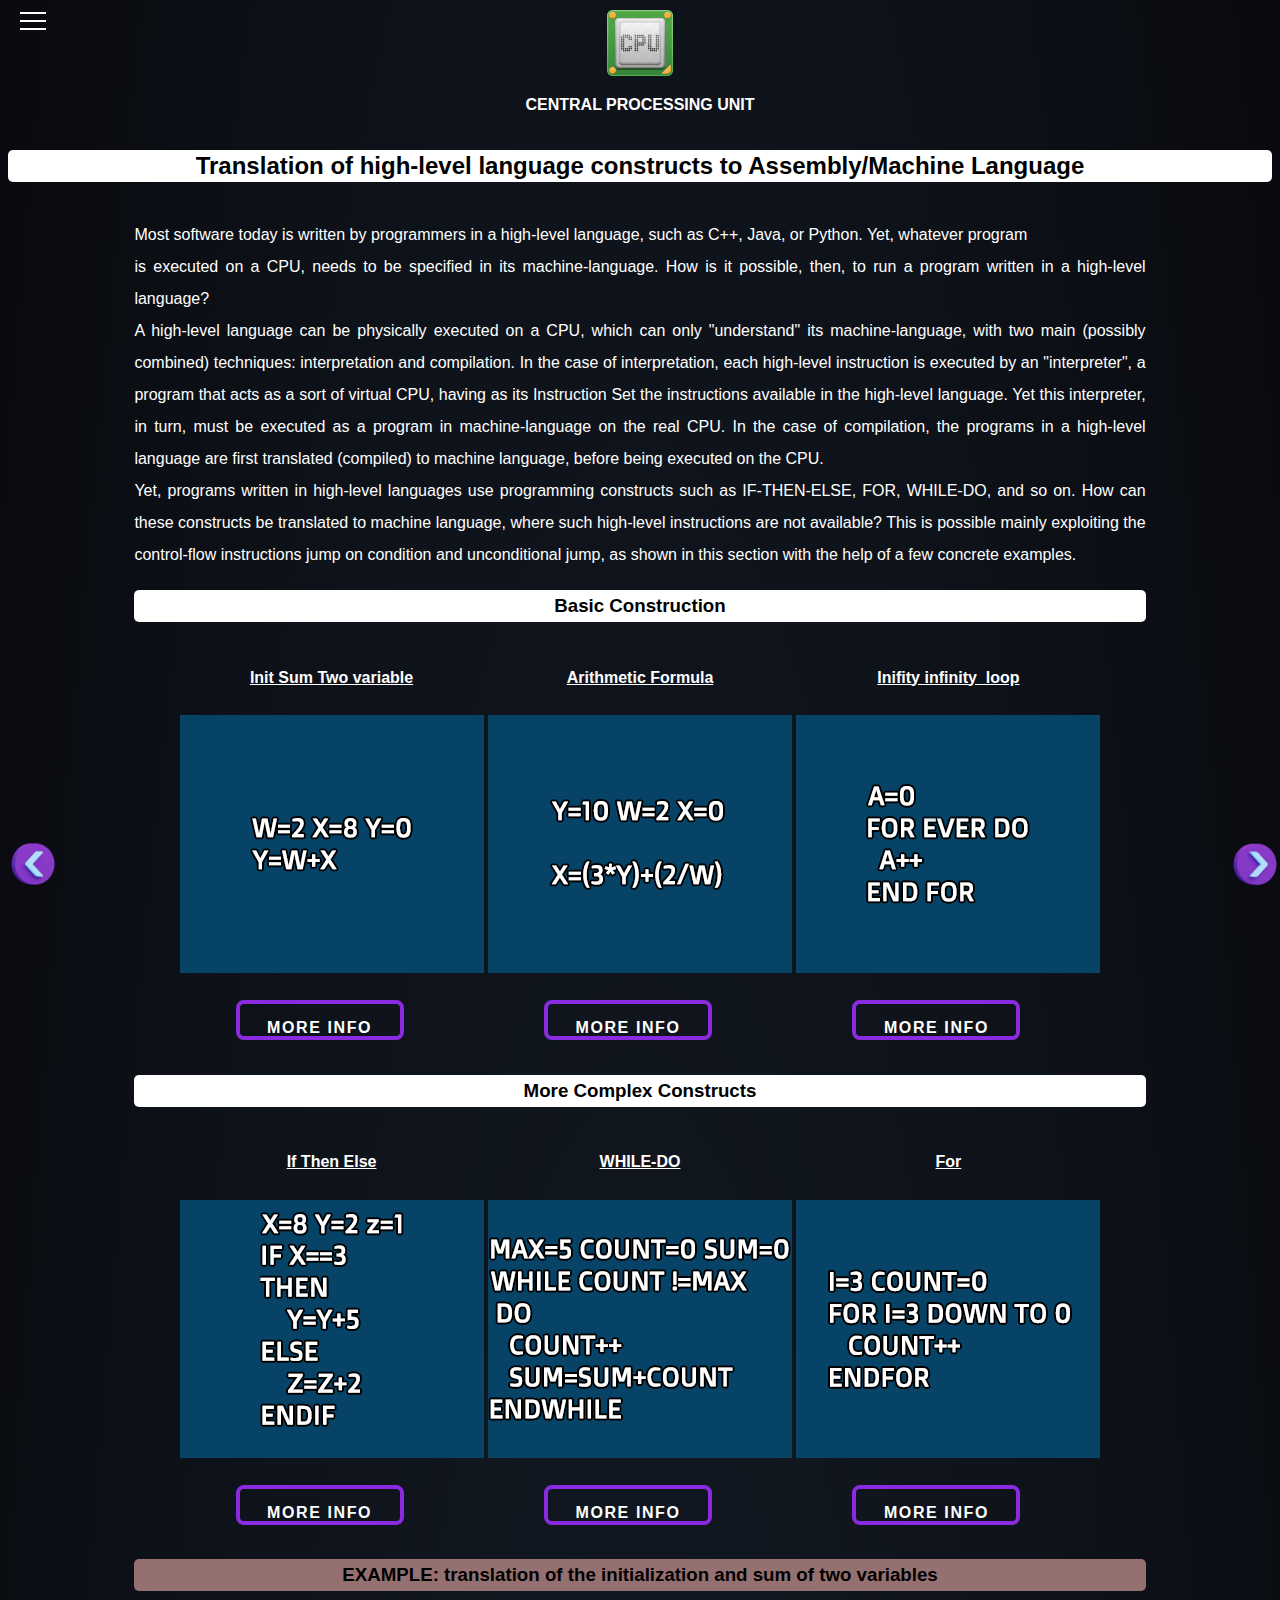
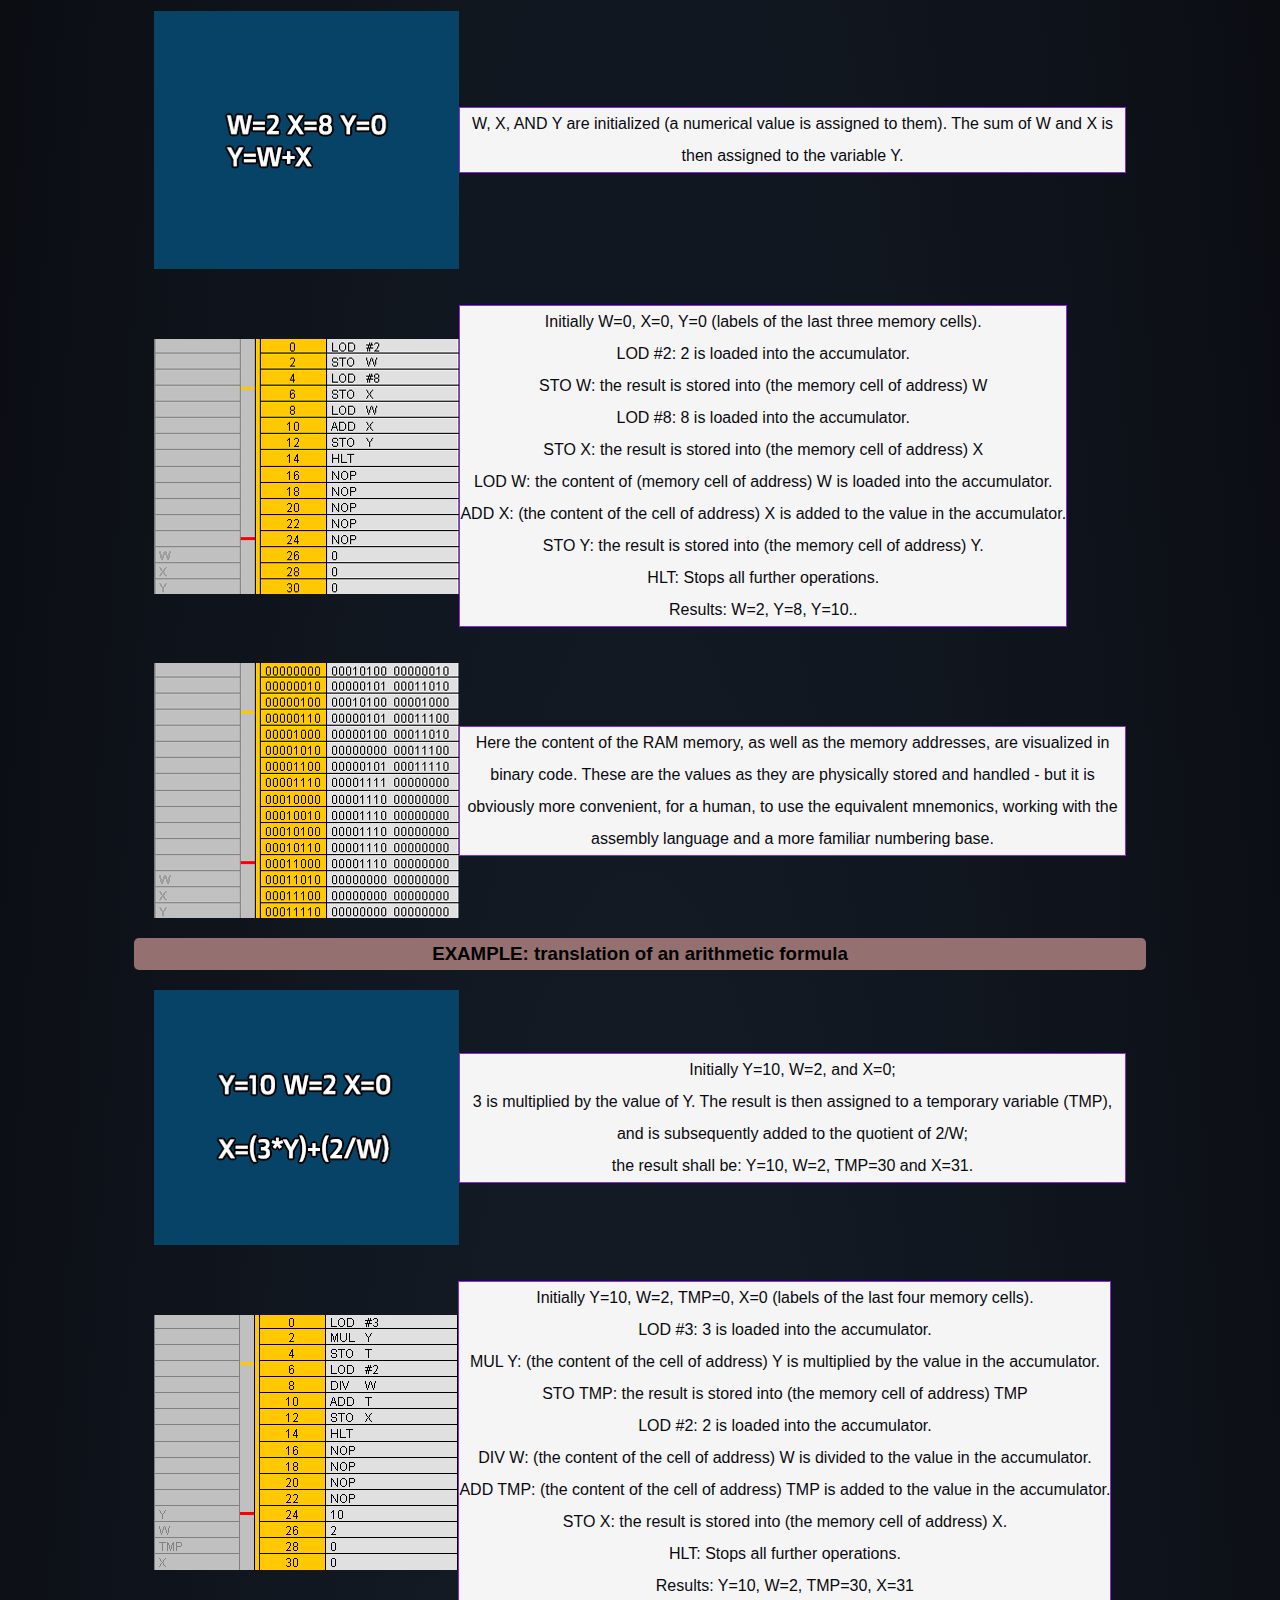
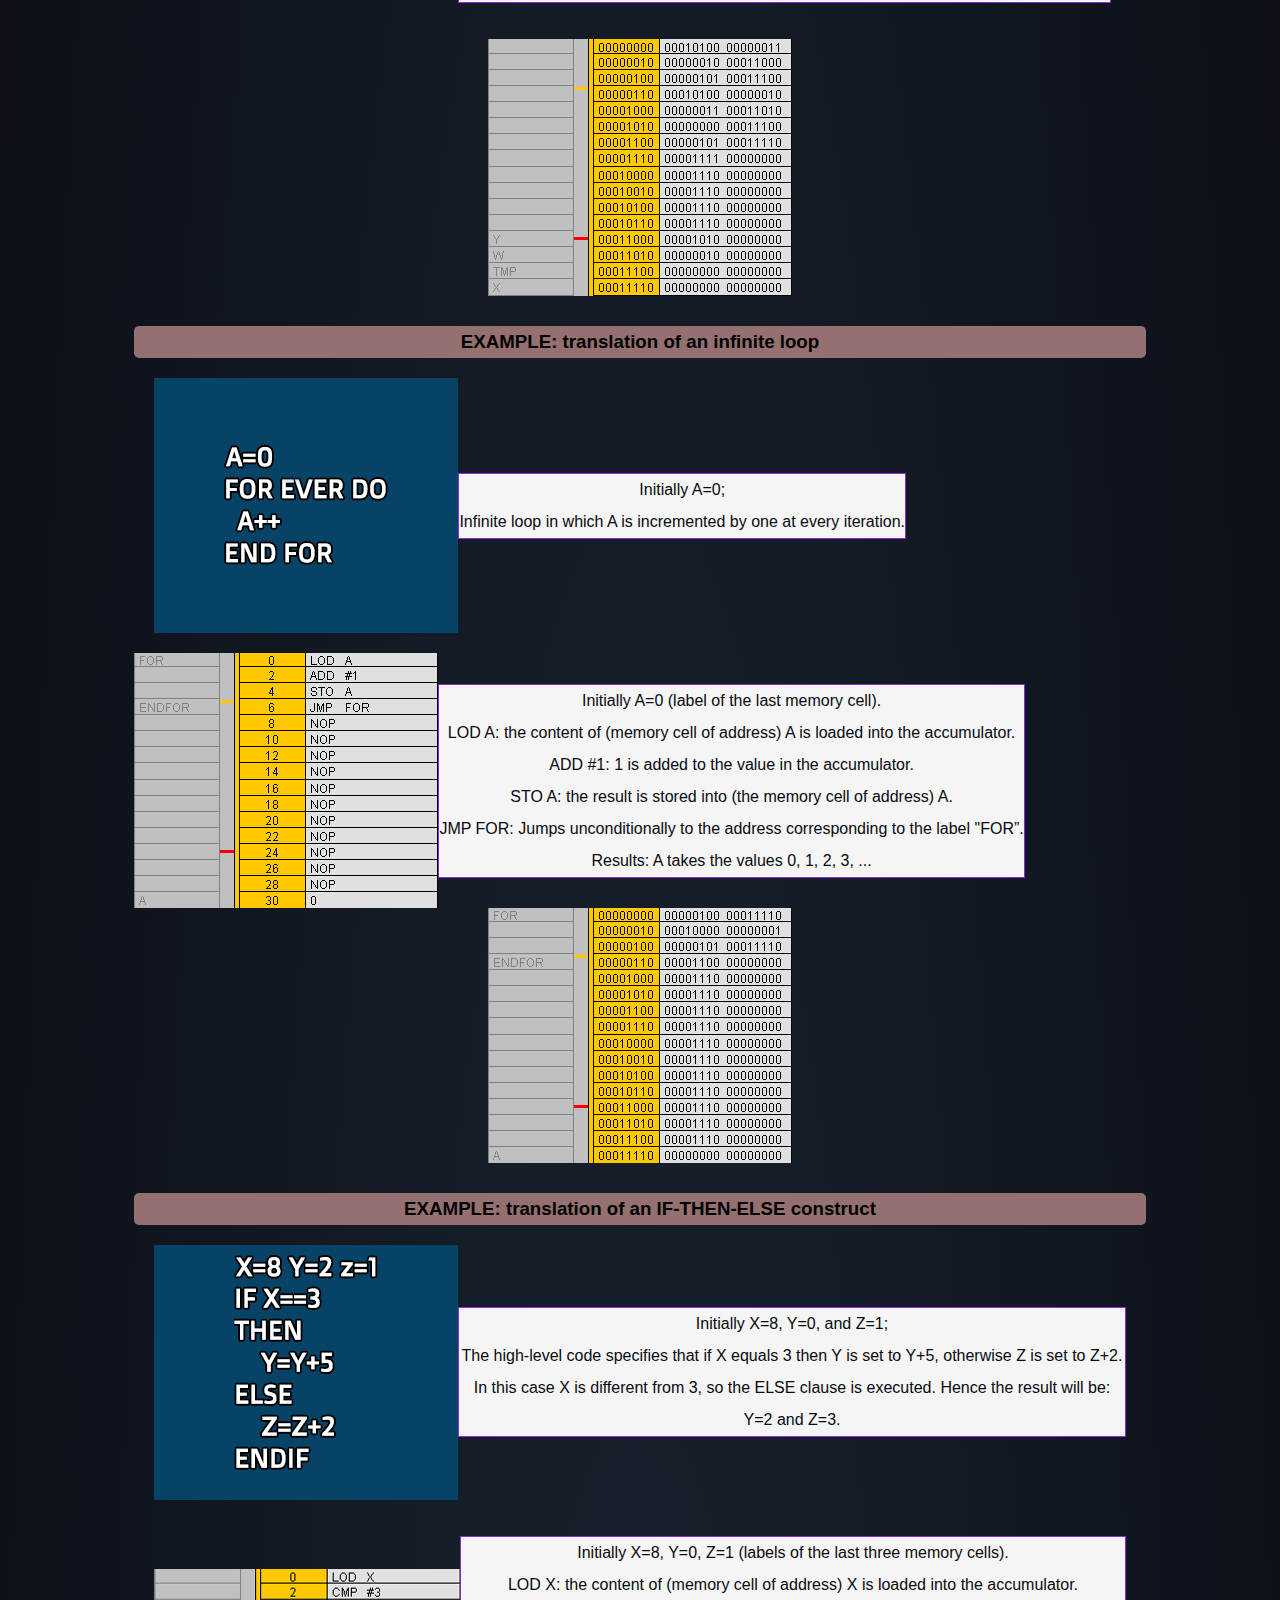
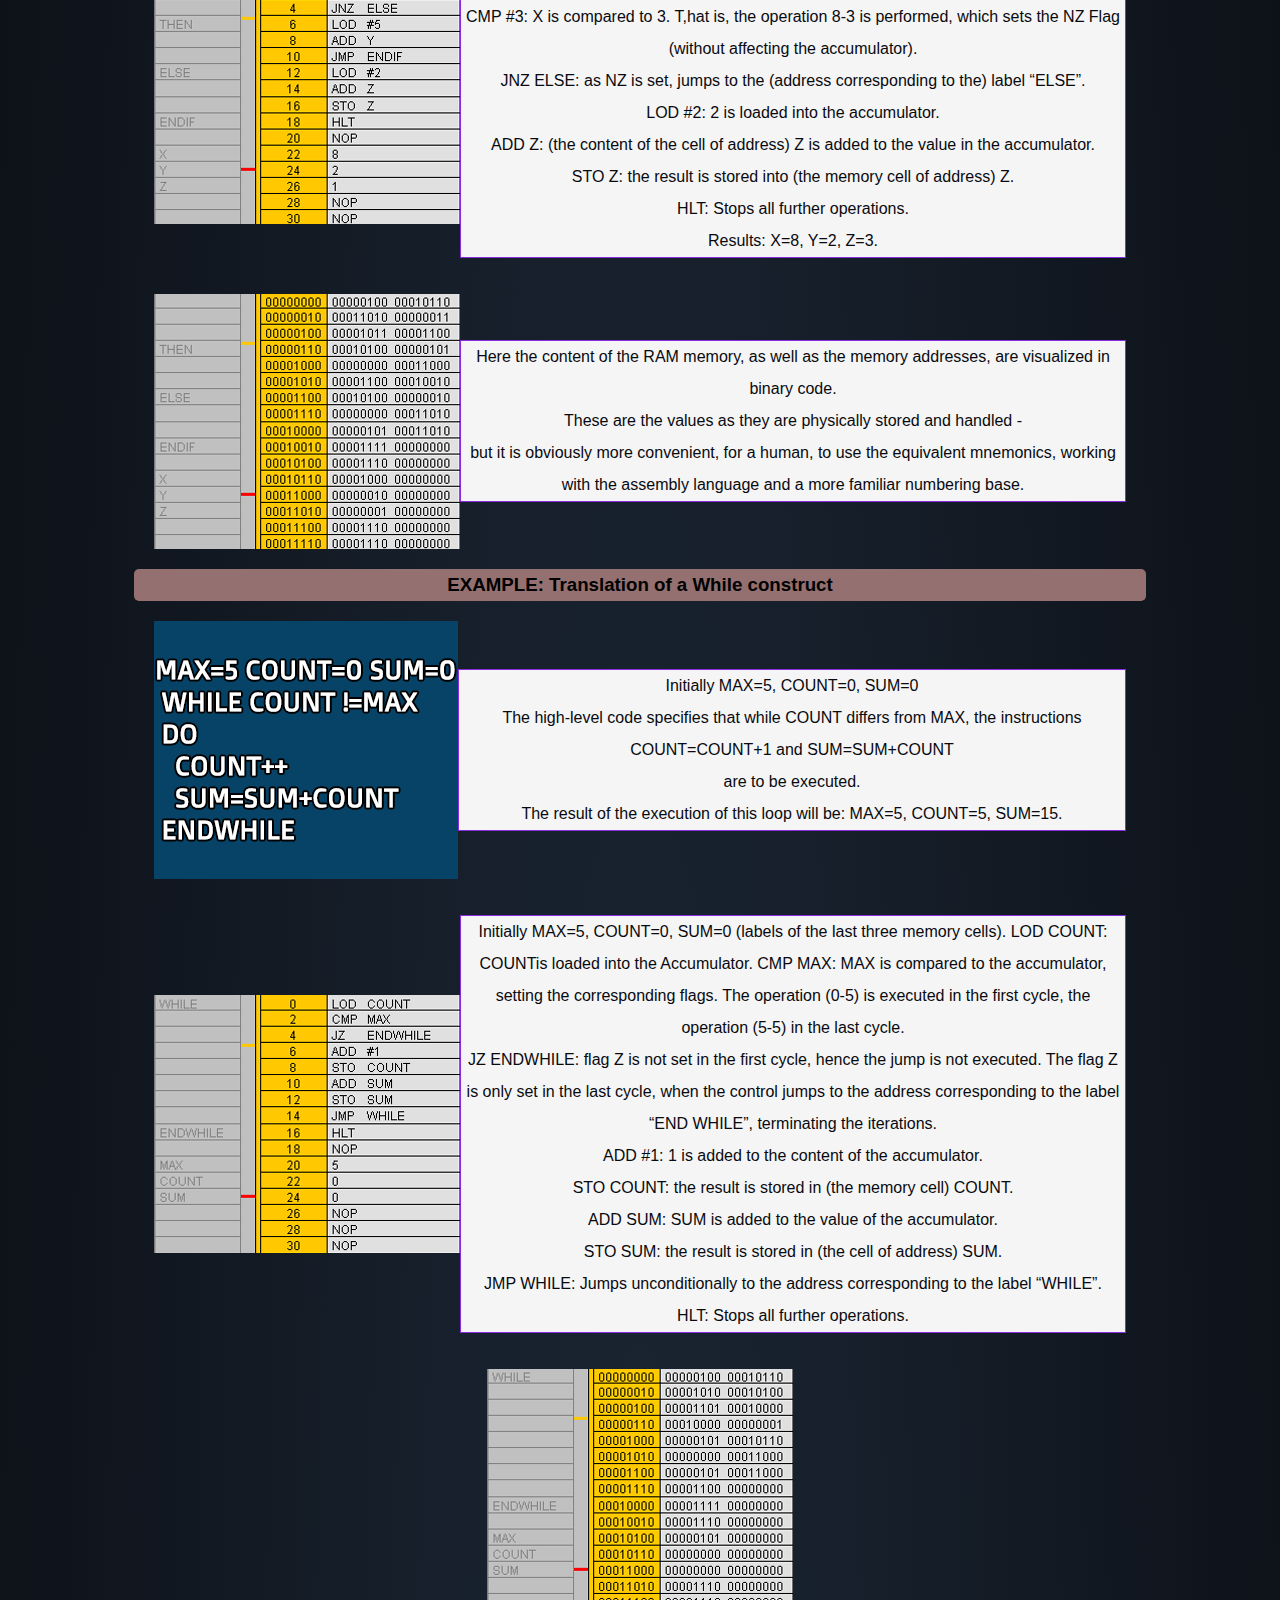
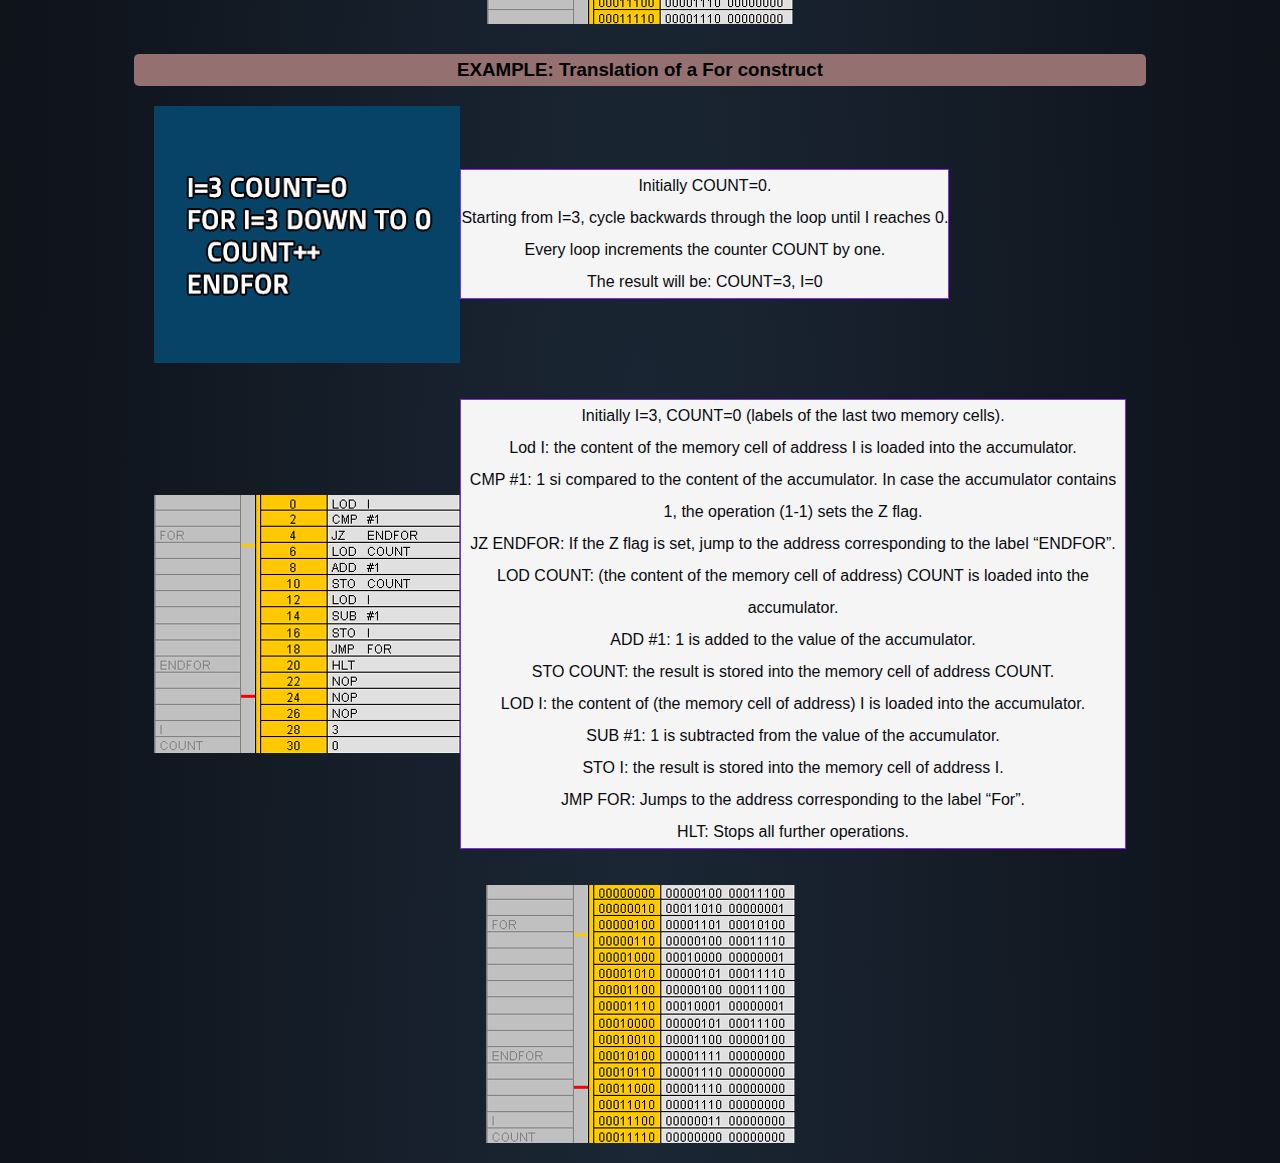
<file: from_the_high_level_to_machine_language.html>
<!DOCTYPE html>
<html lang="en">
<head>
    <meta charset="UTF-8">
    <meta http-equiv="X-UA-Compatible" content="IE=edge">
    <meta name="viewport" content="width=device-width, initial-scale=1.0">
    <link rel="stylesheet" href="introduction.css">
</head>
<body>
      
         <div class="plove">
             <a href="index.html">
                 <img class="logo_cpu_in_the_top" src="image_simulator/cpu_icon_introduction.png" alt="">
               </a>
                 <H4 class="title_cpu_style"> CENTRAL PROCESSING UNIT</H4>
         </div>
   
           <div class="hamburger-menu">
                 <input id="menu__toggle" type="checkbox" />
                  <label class="menu__btn" for="menu__toggle">
                      <span></span>
                </label>
     
         <ul class="menu__box">
           <li><a class="menu__item" href="introduction.html">INTRODUCTION</a></li>
           <li><a class="menu__item" href="computer.html">Computer as General purpose machine</a></li>
           <li><a class="menu__item" href="computer_calculation.html">Computer perform simple Calculator</a></li>
           <li><a class="menu__item"  href="the_von_architecture.html">The Von neumann Model </a></li>
           <li><a class="menu__item" href="fetch_decode_execute.html">The Cpu fetch/Decode/Execute/</a></li>
           <li><a class="menu__item" href="assembly.html">Assembly and High level Language</a></li>
           <li><a class="menu__item" href="instruction_set.html"> The CPU Insctruction Set</a> </li>
           <li><a class="menu__item" href="from_the_high_level_to_machine_language.html"> From The High Level To Machine Language</a> </li>
           <li><a class="menu__item" href="exercises.html">Exercises</a></li>
           </ul>
       </div>
       <div class="title_page">
        <h2 style="background-color: white; color: black; border-radius: 5px;"> Translation of high-level language constructs to Assembly/Machine Language</h2>
    </div>
     <div class="page1_text">
         <p class="f_t_hl_machine">
            Most software today is written by programmers in a high-level language, such as C++, Java, or Python. Yet, whatever program <br>
             is executed on a CPU, needs to be specified in its machine-language. How is it possible, then, to run a program written in a high-level language? <br>
            A high-level language can be physically executed on a CPU, which can only "understand" its machine-language, with two main (possibly combined) 
            techniques: interpretation and compilation. In the case of interpretation, each high-level instruction is executed by an "interpreter", a program
             that acts as a sort of virtual CPU, having as its Instruction Set the instructions available in the high-level language. Yet this interpreter,
              in turn, must be executed as a program in machine-language on the real CPU. In the case of compilation, the programs in a high-level language are
               first translated (compiled) to machine language, before being executed on the CPU. <br>
            Yet, programs written in high-level languages use programming constructs such as IF-THEN-ELSE, FOR, WHILE-DO, and so on.
             How can these constructs be translated to machine language, where such high-level instructions are not available? This is possible mainly 
             exploiting the control-flow instructions jump on condition and unconditional jump, as shown in this section with the help of a few concrete examples. <br>
         </p>
                 <h3 style="background-color: white; color: black; border-radius: 5px;">Basic Construction</h3>
           <div class="example_machine_language">
               <div class="image_int_sum_variable">
                   <h4>Init Sum Two variable</h4>
                   <img src="image_simulator/int_sum_two_variable.gif" alt="">
                    
             
             
                <div id="button">
                    <a href="#int_sum"  style="text-decoration: none; color: white;">
                     <nav>
                      <ul>
                        <li>
                          more info
                          <span></span><span></span><span></span><span></span>
                        </li>
                       
                      </ul>
                    </nav>
                  </a>
                    </div>
                </div>
             <div class="image_artmetic_formula">
                 <h4>Arithmetic Formula</h4>
                 <img src="image_simulator/aritmetic_ formula.gif" alt="">
                 <div id="button">
                  <a href="#arithmeticformula" style="text-decoration: none; color: white;">
                    <nav>
                      <ul>
                        <li>
                          more info
                          <span></span><span></span><span></span><span></span>
                        </li>
                       
                      </ul>
                    </nav>
                </a>
                    </div>
                
             </div>
             <div class="image_inifinity_loop">
                <h4>Inifity infinity_loop</h4>
              <img src="image_simulator/infinity_loop.gif" alt="">
              <div id="button">
                <a href="#infinity_loop" style="text-decoration: none; color: white;">
                  <nav>
                 
                  <ul>
                     
                    <li>
                      more info
                      <span></span><span></span><span></span><span></span>
                    </li>
                   
                  </ul>
                </nav>
               </a>
                
                </div>
             </div>
           </div>

           <h3 style="background-color: white; color: black; border-radius: 5px;">More Complex Constructs</h3>
           <div class="example_machine_language_comple">
               <div class="image_int_sum_variable">
                   <h4>If Then Else</h4>
                   <img src="image_simulator/inst_if_else.gif" alt="">
                   <div id="button">
                     <a href="#int_sum_complex" style="text-decoration: none; color: white;">
                       <nav>
                     
                         <ul>
                         
                          <li>
                          more info
                          <span></span><span></span><span></span><span></span>
                          </li>
                       
                         </ul>
                       </nav>
                      </a>
                    
                    </div>
                  
             </div>
             <div class="image_artmetic_formula">
                 <h4>WHILE-DO</h4>
                 <img src="image_simulator/while_do.gif" alt="">
                 <div id="button">
                    <a href="#arthmeticformula_deep" style="text-decoration: none; color: white;">
                      <nav>
                     
                      <ul>
                         
                        <li>
                          more info
                          <span></span><span></span><span></span><span></span>
                        </li>
                       
                      </ul>
                    </nav>
                   </a>
                    
              </div>
             </div>
             <div class="image_inifinity_loop">
                <h4>For</h4>
              <img src="image_simulator/for.gif" alt="">
              <div id="button">
                <a href="#infinity_loop_deep" style="text-decoration: none; color: white;">
                  <nav>
                 
                  <ul>
                     
                    <li>
                      more info
                      <span></span><span></span><span></span><span></span>
                    </li>
                   
                  </ul>
                </nav>
               </a>
                
           </div>
             </div>
           </div>

           <h3 style="background-color: rgb(148, 112, 112); color: black; border-radius: 5px;">EXAMPLE: translation of the initialization and sum of two variables</h3>
           <div class="simple_calcul">
               
             <div id="int_sum"> 
                    <div class="section_int_sum"> 
                       <img class="image_descri" src="image_simulator/simple_calcul.png" alt="">
                        <p class="description_instruction">
                          W, X, AND Y are initialized (a  numerical value is assigned to them).
                          The sum of W and X is then assigned to the variable Y.</p>
                    </div>
                    <div class="section_int_sum_code"> 
                       <img class="image_descri" src="image_simulator/simple_calcul_code.png" alt="">
                       <p class="description_instruction">
             
                            Initially W=0,  X=0,  Y=0 (labels of the last three memory cells). <br> 
                            LOD #2: 2 is loaded into the accumulator. <br> 
                            STO W: the result is stored into (the memory cell of address) W <br>
                            LOD #8: 8 is loaded into the accumulator. <br>
                            STO X: the result is stored into (the memory cell of address) X <br>
                            LOD W: the content of (memory cell of address) W is loaded into the accumulator. <br>
                            ADD X: (the content of the cell of address) X is added to the value in the accumulator. <br>
                            STO Y: the result is stored into (the memory cell of address) Y. <br>
                            HLT: Stops all further operations. <br>
                            Results: W=2, Y=8, Y=10..</p>
                   </div>
           <div class="section_int_sum_deep"> 
                 <img class="image_descri" src="image_simulator/simple_calcul_deep_code.png" alt="">
                 <p class="description_instruction"> 
                        
                      Here the content of the RAM memory, as well as the memory addresses,
                     are visualized in binary code. These are the values as they are physically 
                     stored and handled - but it is obviously more convenient, for a human,
                      to use the equivalent mnemonics, working with the assembly language and a 
                      more familiar numbering base.
                </p>
            </div>
          </div>  


              <div id="arithmeticformula" > 

                  <h3 style="background-color: rgb(148, 112, 112); color: black; border-radius: 5px;">EXAMPLE: translation of an arithmetic formula</h3>
                     <div class="section_arithmetic_formula"> 
                      <img class="image_descri" src="image_simulator/artmetic_calcul.png" alt="">
                      <p class="description_instruction">         
                         Initially Y=10, W=2, and X=0; <br> 
                         3 is multiplied by the value of Y. The result is then assigned 
                         to a temporary variable (TMP), and is subsequently added to the quotient of 2/W; <br>
                          the result shall be: Y=10, W=2, TMP=30 and X=31.
                      </p>
                   </div>
                   <div class="section_arithmetic_code"> 
                       <img class="image_descri" src="image_simulator/artmetic_calcul_code.png" alt="">
                       <p class="description_instruction">  
                    
                         Initially Y=10,  W=2,  TMP=0, X=0 (labels of the last four memory cells). <br>
                          LOD #3: 3 is loaded into the accumulator. <br>
                          MUL Y: (the content of the cell of address) Y is multiplied by the value in the accumulator. <br>
                         STO TMP: the result is stored into (the memory cell of address) TMP <br>
                         LOD #2: 2 is loaded into the accumulator. <br>
                         DIV W: (the content of the cell of address) W is divided to the value in the accumulator. <br>
                          ADD TMP: (the content of the cell of address) TMP is added to the value in the accumulator. <br>
                         STO X: the result is stored into (the memory cell of address) X. <br>
                         HLT: Stops all further operations. <br>
                         Results: Y=10,  W=2,  TMP=30, X=31 <br>
                      </p>
                 </div>
                     <img class="image_descri" src="image_simulator/artmetic_calcul_deep_code.png" alt="">
             </div>
                    <div id="infinity_loop">  
                         <h3 style="background-color: rgb(148, 112, 112); color: black; border-radius: 5px;">EXAMPLE: translation of an infinite loop</h3>
                         <div class="section_for"> 
                             <img class="image_descri" src="image_simulator/infinity_calcul.png" alt=""> 
                                <p class="description_instruction">
                                   Initially A=0; <br>
                                   Infinite loop in which A is incremented  by one at every iteration. <br> 
                               </p>
                        </div>
                        <div id="section_for_code"> 
                             <img class="image_descri" src="image_simulator/infinity_code.png" alt="">
                                 <p class="description_instruction">
                                    Initially A=0 (label of the last memory cell). <br>
                                    LOD A: the content of (memory cell of address) A is loaded into the accumulator. <br>
                                    ADD #1: 1 is added to the value in the accumulator. <br>
                                    STO A: the result is stored into (the memory cell of address) A. <br>
                                    JMP FOR: Jumps unconditionally to the address corresponding to the label "FOR”. <br> 
                                   Results: A takes the values 0, 1, 2, 3, ... <br>
                                </p>
                     </div>      
                             <img class="image_descri" src="image_simulator/infinity_deep_code.png" alt="">
                   </div>
                        <h3 style="background-color: rgb(148, 112, 112); color: black; border-radius: 5px;">EXAMPLE: translation of an IF-THEN-ELSE construct</h3>
                <div id="int_sum_complex">
                       <div class="section_if_else"> 
                          <img class="image_descri" src="image_simulator/if_else_calcul.png" alt="">
                              <p class="description_instruction">    
                                 Initially X=8, Y=0, and Z=1; <br>
                                 The high-level code specifies that if X equals 3 then Y is set to Y+5, otherwise Z is set to Z+2. <br>
                                  In this case X is different from 3, so the ELSE clause is executed. Hence the result will be: Y=2 and Z=3. <br>
                               </p>
                       </div>
                       <div id="section_if_else_code"> 
                            <img class="image_descri" src="image_simulator/if_else_calcul_code.png" alt="">
                              <p class="description_instruction">
                    
                                  Initially X=8,  Y=0,  Z=1 (labels of the last three memory cells). <br>
                                  LOD X: the content of (memory cell of address) X is loaded into the accumulator. <br>
                                  CMP #3: X is compared to 3. T,hat is, the operation 8-3 is performed, which sets the NZ Flag (without affecting the accumulator). <br> 
                                 JNZ ELSE: as NZ is set, jumps to the (address corresponding to the) label “ELSE”. <br>
                                  LOD #2: 2 is loaded into the accumulator. <br>
                                  ADD Z: (the content of the cell of address) Z is added to the value in the accumulator. <br>
                                  STO Z: the result is stored into (the memory cell of address) Z. <br>
                                  HLT: Stops all further operations. <br>
                                  Results: X=8, Y=2, Z=3. <br>
                              </p>
                       </div>
                       <div id="section_if_else_code_deep"> 
                            <img class="image_descri" src="image_simulator/if_else_calcul_deep_code.png" alt="">
                              <p class="description_instruction">
                                Here the content of the RAM memory, as well as the memory addresses, are visualized in binary code. <br>
                                These are the values as they are physically stored and handled - <br>
                                but it is obviously more convenient, for a human, to use the equivalent mnemonics,
                                working with the assembly language and a more familiar numbering base.
                             </p>
                       </div>
                 </div>
                     <h3 style="background-color: rgb(148, 112, 112); color: black; border-radius: 5px;">EXAMPLE: Translation of a While construct</h3>
                <div id="arthmeticformula_deep">
                       <div id="section_while"> 
                           <img class="image_descri" src="image_simulator/while_calcul.png" alt="">
                            <p class="description_instruction"> 
                     
                               Initially MAX=5,  COUNT=0, SUM=0 <br>
                               The high-level code specifies that while COUNT differs from MAX, the instructions COUNT=COUNT+1 and SUM=SUM+COUNT <br>
                               are to be executed. <br>
                                The result of the execution of this loop will be: MAX=5,  COUNT=5, SUM=15. <br>
                           </p>
                      </div>  
                <div id="section_while_code"> 
                     <img class="image_descri" src="image_simulator/while_calcul_code.png" alt="">
                            <p class="description_instruction"> 
                              Initially MAX=5, COUNT=0, SUM=0 (labels of the last three memory cells).

                             LOD COUNT: COUNTis loaded into the Accumulator.
                             CMP MAX: MAX is compared to the accumulator, setting the corresponding flags.
                             The operation (0-5)  is executed in the first cycle, the operation (5-5) in the last cycle. <br>
                              JZ ENDWHILE: flag Z is not set in the first cycle, hence the jump is not executed.  The flag Z is only set in the last cycle, when the control jumps
                              to the address corresponding to the label “END WHILE”, terminating the iterations. <br>
                              ADD #1: 1 is added to the content of the accumulator. <br>
                              STO COUNT: the result is stored in (the memory cell) COUNT. <br>
                              ADD SUM: SUM is added to the value of the accumulator. <br>
                              STO SUM: the result is stored in (the cell of address) SUM. <br>
                              JMP WHILE: Jumps unconditionally to the address corresponding to the label “WHILE”. <br>
                             HLT: Stops all further operations. <br>     
                           </p>
                </div>

                      <img class="image_descri" src="image_simulator/while_calcul_deep_code.png" alt="">
                 
             </div>
            <div id="infinity_loop_deep"> 
                   
              <h3 style="background-color: rgb(148, 112, 112); color: black; border-radius: 5px;">EXAMPLE: Translation of a For construct</h3>
                      <div id="section_complex_for">  
                          <img class="image_descri" src="image_simulator/for_calcul.png" alt="">
                          <p class="description_instruction">
                     
                            Initially COUNT=0. <br>
                            Starting from I=3, cycle backwards through the loop until I reaches 0. <br>
                            Every loop increments the counter COUNT by one. <br>
                           The result will be: COUNT=3, I=0 <br>
                           </p>
                      </div>
                  <div id="section_complex_for_code"> 
                       <img class="image_descri" src="image_simulator/for_calcul_code.png" alt="">
                            <p class="description_instruction">
                               Initially I=3, COUNT=0 (labels of the last two memory cells). <br>
                              Lod I:  the content of the memory cell of address I is loaded into the accumulator. <br>
                              CMP #1: 1 si compared to the content of the accumulator. In case the accumulator contains 1, the operation (1-1) sets the Z flag. <br>
                              JZ ENDFOR: If the Z flag is set, jump to the address corresponding to the label “ENDFOR”. <br>
                              LOD COUNT: (the content of the memory cell of address) COUNT is loaded into the accumulator. <br>
                              ADD #1: 1 is added to the value of the accumulator. <br>
                              STO COUNT: the result is stored into the memory cell of address COUNT. <br>
                              LOD I: the content of (the memory cell of address) I is loaded into the accumulator. <br>
                              SUB #1:  1 is subtracted from the value of the accumulator. <br>
                              STO I: the result is stored into the memory cell of address I. <br>
                              JMP FOR: Jumps to the address corresponding to the label “For”. <br>
                              HLT: Stops all further operations. <br>
                            </p>
                 </div>
                     <img class="image_descri" src="image_simulator/for_calcul_deep_code.png" alt="">
             </div> 
          </div>
         </div>
       <!--    THE TWOO ARROW BUTTON  ON THE BOTTOM OF THE PAGE  -->
        <div class="arrow ">
              <a href="instruction_set.html">
                   <div class="arrow_right">
                      <img class="arrow" src="image_simulator/arrow_droite.png" alt="">
                  </div>
               </a>
              <a href="exercises.html">
                    <div class="arrow_left">
                      <img class="arrow" src="image_simulator/arrow_gauche.png" alt="">
                    </div>
               </a>    
         </div>
</body>
</html>
</file>
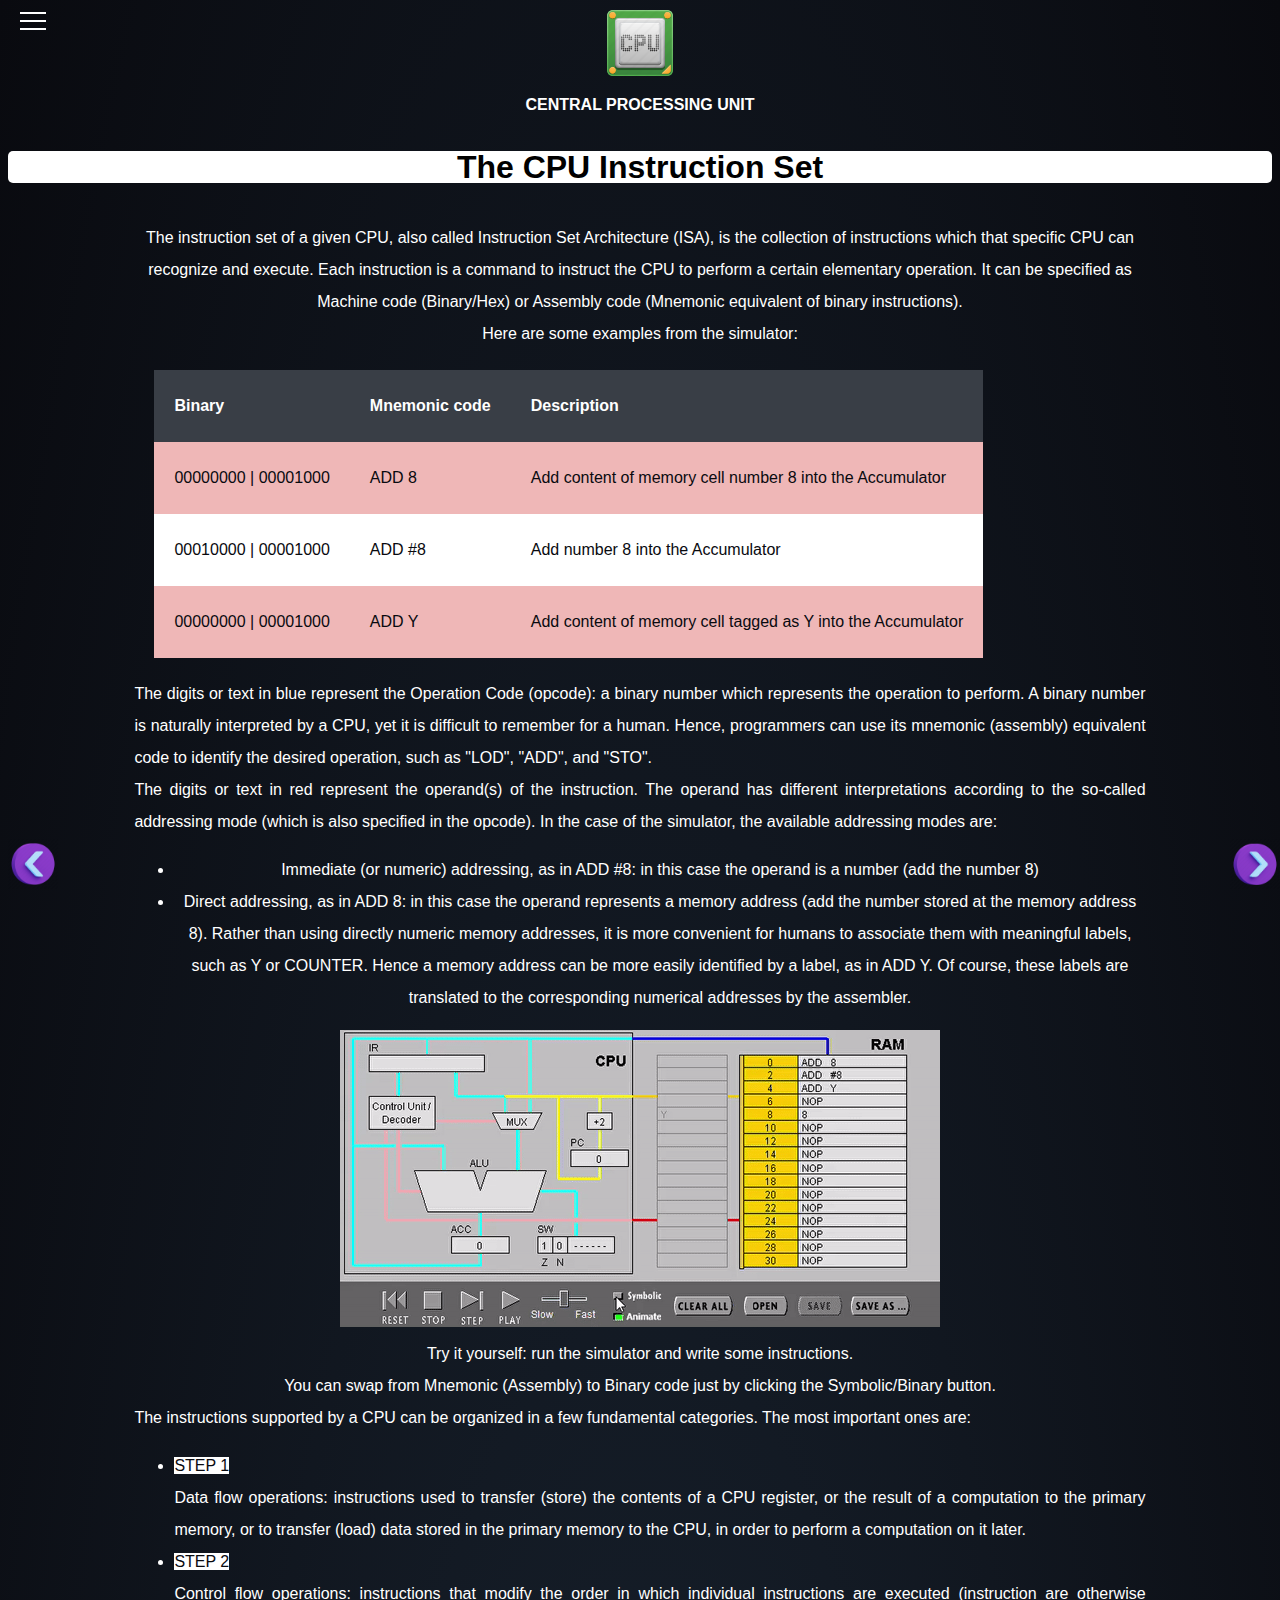
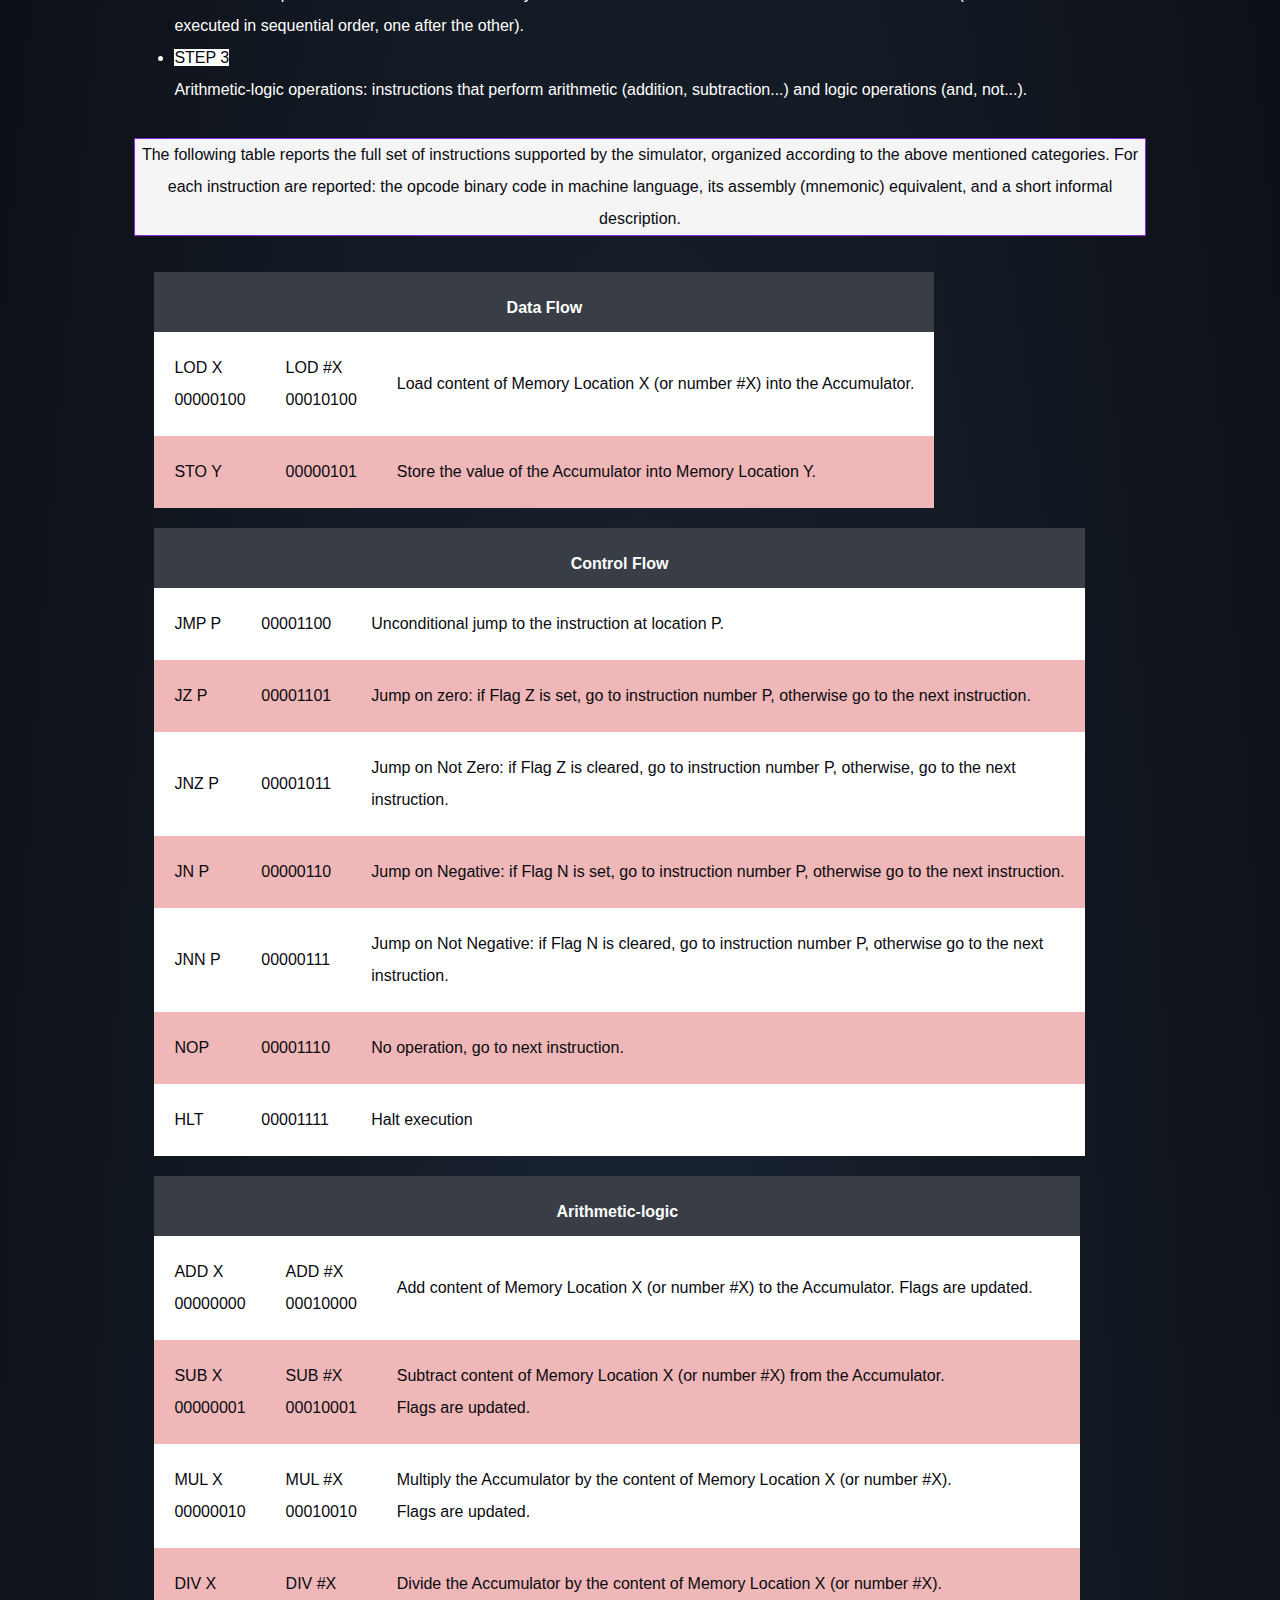
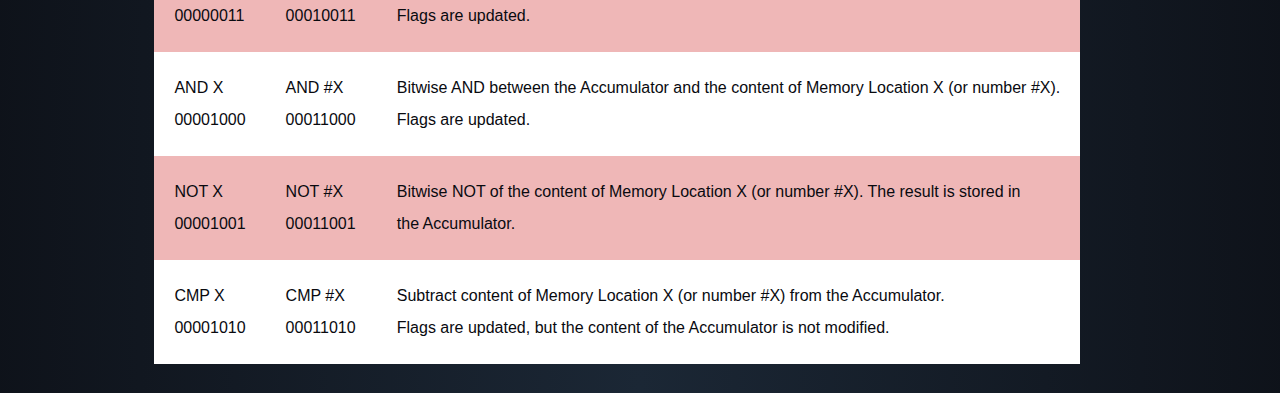
<file: instruction_set.html>
<!DOCTYPE html>
<html lang="en">
<head>
    <meta charset="UTF-8">
    <meta http-equiv="X-UA-Compatible" content="IE=edge">
    <meta name="viewport" content="width=device-width, initial-scale=1.0">
     <link rel="stylesheet" href="introduction.css">
</head>
<body>
    <div class="plove">
        <a href="index.html">
          <img class="logo_cpu_in_the_top" src="image_simulator/cpu_icon_introduction.png" alt="">
        </a>
        <H4 class="title_cpu_style"> CENTRAL PROCESSING UNIT</H4>
     </div>

    <div class="hamburger-menu">
        <input id="menu__toggle" type="checkbox" />
        <label class="menu__btn" for="menu__toggle">
          <span></span>
        </label>
    
        <ul class="menu__box">
          <li><a class="menu__item" href="introduction.html">INTRODUCTION</a></li>
          <li><a class="menu__item" href="computer.html">Computer as General purpose machine</a></li>
          <li><a class="menu__item" href="computer_calculation.html">Computer perform simple Calculator</a></li>
          <li><a class="menu__item"  href="the_von_architecture.html">The Von neumann Model </a></li>
          <li><a class="menu__item" href="fetch_decode_execute.html">The Cpu fetch/Decode/Execute/</a></li>
          <li><a class="menu__item" href="assembly.html">Assembly and High level Language</a></li>
          <li><a class="menu__item" href="instruction_set.html"> The CPU Insctruction Set</a> </li>
          <li><a class="menu__item" href="from_the_high_level_to_machine_language.html"> From The High Level To Machine Language</a> </li>
          <li><a class="menu__item" href="exercises.html">Exercises</a></li>
          </ul>
      </div>
      <div class="title_page">
          <h1 style="background-color: white; color: black; border-radius: 5px;">The CPU Instruction Set </h1>
      </div>
      <div class="page1_text">
            <p class="text_cpu_instruction_cpu">
                The instruction set of a given CPU, also called Instruction Set Architecture (ISA), 
                is the  collection of instructions which that specific CPU can recognize and execute.
                Each instruction is a command to instruct the CPU to perform a certain elementary operation.
                It can be specified as Machine code (Binary/Hex) or Assembly code (Mnemonic equivalent of 
                binary instructions). <br>
                Here are some examples from the simulator: <br>
                
            </p>

   
           
         <table class="table_table" >
             <tr>
               <th class="color_title_table">Binary</th>
               <th class="color_title_table">Mnemonic code</th>
               <th class="color_title_table">Description</th>
             </tr>
              <tr>
                <td>00000000 | 00001000</td>
                <td>ADD 8</td>
                <td>Add content of memory cell number 8 into the Accumulator</td>
                
              </tr>
               <tr>
                  <td>00010000 | 00001000</td>
                  <td>ADD #8</td>
                  <td>Add number 8 into the Accumulator</td>
                  
               </tr>
               <tr>
                 <td>00000000 | 00001000</td>
                 <td>ADD Y </td>
                 <td>Add content of memory cell tagged as Y into the Accumulator</td>
               </tr>
                
           </table>
           <P class="operation_code">
               The digits or text in blue represent the Operation Code (opcode):
                a binary number which represents the operation to perform. 
                A binary number is naturally interpreted by a CPU, yet it is difficult to remember for a human.
                Hence, programmers can use its mnemonic (assembly) equivalent code to identify the desired operation,
               such as "LOD", "ADD", and "STO". <br>
               The digits or text in red represent the operand(s) of the instruction. 
               The operand has different interpretations according to the so-called addressing mode 
              (which is also specified in the opcode). In the case of the simulator, the available addressing modes are: <br>
           </P>
           <ul>
               <li>
                Immediate (or numeric) addressing, as in ADD #8:  in this case the operand is a number (add the number 8)
               </li>
               <li>
                Direct addressing, as in ADD 8: in this case the operand represents a memory address
                (add the number stored at the memory address 8). Rather than using directly numeric memory addresses,
                 it is more convenient for humans to associate them with meaningful labels, such as Y or COUNTER.
                Hence a memory address can be more easily identified by a label, as in ADD Y. Of course,
                 these labels are translated to the corresponding numerical addresses by the assembler.
               </li>
           </ul>
           <div class="image_operation_code"> 
               <img class="image_simulator_in_gif" src="image_simulator/operation_code.gif" alt="">
               <span style="display: block;">  
                     Try it yourself: run the simulator and write some instructions. <br>
                     You can swap from Mnemonic (Assembly) to Binary code just by clicking the Symbolic/Binary button.
               </span>
           </div>
           <div class="table_instruction_cpu">
               <span>
                The instructions supported by a CPU can be organized in a few fundamental categories. The most important ones are:
               </span>
               <ul> 
                   <li> <span class="margin_set" >STEP 1 <br></span> 
                       Data flow operations: instructions used to  transfer (store) the contents of a CPU register, 
                       or the result of a computation to the primary memory, or to transfer (load) data stored
                       in the primary memory to the CPU, in order to perform a computation on it later.
                   </li>
                   <li> <span class="margin_set">STEP 2<br></span> 
                       Control flow operations: instructions that modify the order in which individual instructions are executed
                      (instruction are otherwise executed in sequential order, one after the other).
                    </li>
                    <li> <span class="margin_set">  STEP 3 <br></span>
                        Arithmetic-logic operations: instructions that perform arithmetic (addition, subtraction...) and logic operations (and, not...).
                    </li>
               </ul>
           </div>
          <p class="description_instruction"> 
             The following table reports the full set of instructions supported by the simulator, organized according to the above mentioned categories. 
             For each instruction are reported: the opcode binary code in machine language, its assembly (mnemonic) equivalent, and a short informal description.
          </p>
          <table class="table_table" >
            <tr class="color_title_table">
             <caption>Data Flow</caption>
            </tr>
             <tr>
               <td>LOD X <br> 00000100</td>
               <td>LOD #X <br> 00010100</td>
               <td>Load content of Memory Location X (or number #X) into the Accumulator.</td>
               
             </tr>
              <tr>
                 <td>STO Y</td>
                 <td>00000101</td>
                 <td>Store the value of the Accumulator into Memory Location Y.</td>
                 
              </tr>
              </table>
              <table class="table_table" >
              <tr class="color_title_table">
                  <caption>Control Flow</caption>
              </tr>
              <tr>
                <td>JMP P</td>
                <td>00001100 </td>
                <td>Unconditional jump to the instruction at location P.</td>
            </tr>
            <tr>
                <td>JZ P</td>
                <td>00001101</td>
                <td>Jump on zero: if Flag Z is set, go to instruction number P,
                     otherwise go to the next instruction.
                 </td> 
            </tr>
            <tr>
                <td>JNZ P </td>
                <td>00001011</td>
                <td>Jump on Not Zero: if Flag Z is cleared, go to instruction number P,
                     otherwise, go to the next <br> instruction.
                </td>
            </tr>
            <tr>
                <td>JN P</td>
                <td>00000110</td>
                <td>Jump on Negative: if Flag N is set, go to instruction number P,
                     otherwise go to the next instruction.
                </td>
            </tr>
            <tr>
                <td>JNN P </td>
                <td>00000111</td>
                <td>Jump on Not Negative: if Flag N is cleared, go to instruction number P,
                     otherwise go to the next <br> instruction.   
                </td>
            </tr>
            <tr>
                <td>NOP</td>
                <td>00001110</td>
                <td>No operation, go to next instruction.</td>
            </tr>
            <tr>
                <td>HLT</td>
                <td>00001111</td>
                <td>Halt execution</td>
            </tr>
            </table>
            <table class="table_table" >
               <tr class="color_title_table">
               
                 <caption>Arithmetic-logic</caption>
               </tr>
               <tr>
                   <td>ADD X <br> 00000000</td>
                   <td>ADD #X <br> 00010000</td>
                   <td>Add content of Memory Location X (or number #X) to the Accumulator. Flags are updated.</td>
               </tr>
               <tr>
                   <td>SUB X <br> 00000001</td>
                   <td>SUB #X <br> 00010001</td>
                   <td>Subtract content of Memory Location X (or number #X) from the Accumulator. <br> Flags are updated.</td>
               </tr>
               <tr>
                   <td>MUL X <br> 00000010</td>
                   <td>MUL #X <br> 00010010</td>
                   <td>Multiply the Accumulator by the content of Memory Location X (or number #X). <br> Flags are updated.</td>
               </tr>
               <tr>
                   <td>DIV X <br> 00000011</td>
                   <td>DIV #X <br> 00010011</td>
                   <td>Divide the Accumulator by the content of Memory Location X (or number #X). <br> Flags are updated.</td>
               </tr>
               <tr>
                   <td>AND X <br> 00001000</td>
                   <td>AND #X <br> 00011000</td>
                   <td>Bitwise AND between the Accumulator and the content of Memory Location X (or number #X). <br> Flags are updated.</td>
               </tr>
               <tr>
                   <td>NOT X <br> 00001001</td>
                   <td>NOT #X <br> 00011001</td>
                   <td>Bitwise NOT of the content of Memory Location X (or number #X). The result is stored in <br> the Accumulator.</td>
               </tr>
               <tr>
                   <td>CMP X <br> 00001010</td>
                   <td>CMP #X <br> 00011010</td>
                   <td>Subtract content of Memory Location X (or number #X) from the Accumulator. <br>  Flags are updated, but the content of the Accumulator is not modified.</td>
               </tr>
          </table>
    </div> 
           <!--    THE TWOO ARROW BUTTON  ON THE BOTTOM OF THE PAGE  -->
        <div class="arrow ">
            <a href="assembly.html">
               <div class="arrow_right">
                 <img class="arrow" src="image_simulator/arrow_droite.png" alt="">
               </div>
             </a>
             <a href="from_the_high_level_to_machine_language.html">
             <div class="arrow_left">
                 <img class="arrow" src="image_simulator/arrow_gauche.png" alt="">
             </div>
              </a>    
           </div>
</body>
</html>
</file>
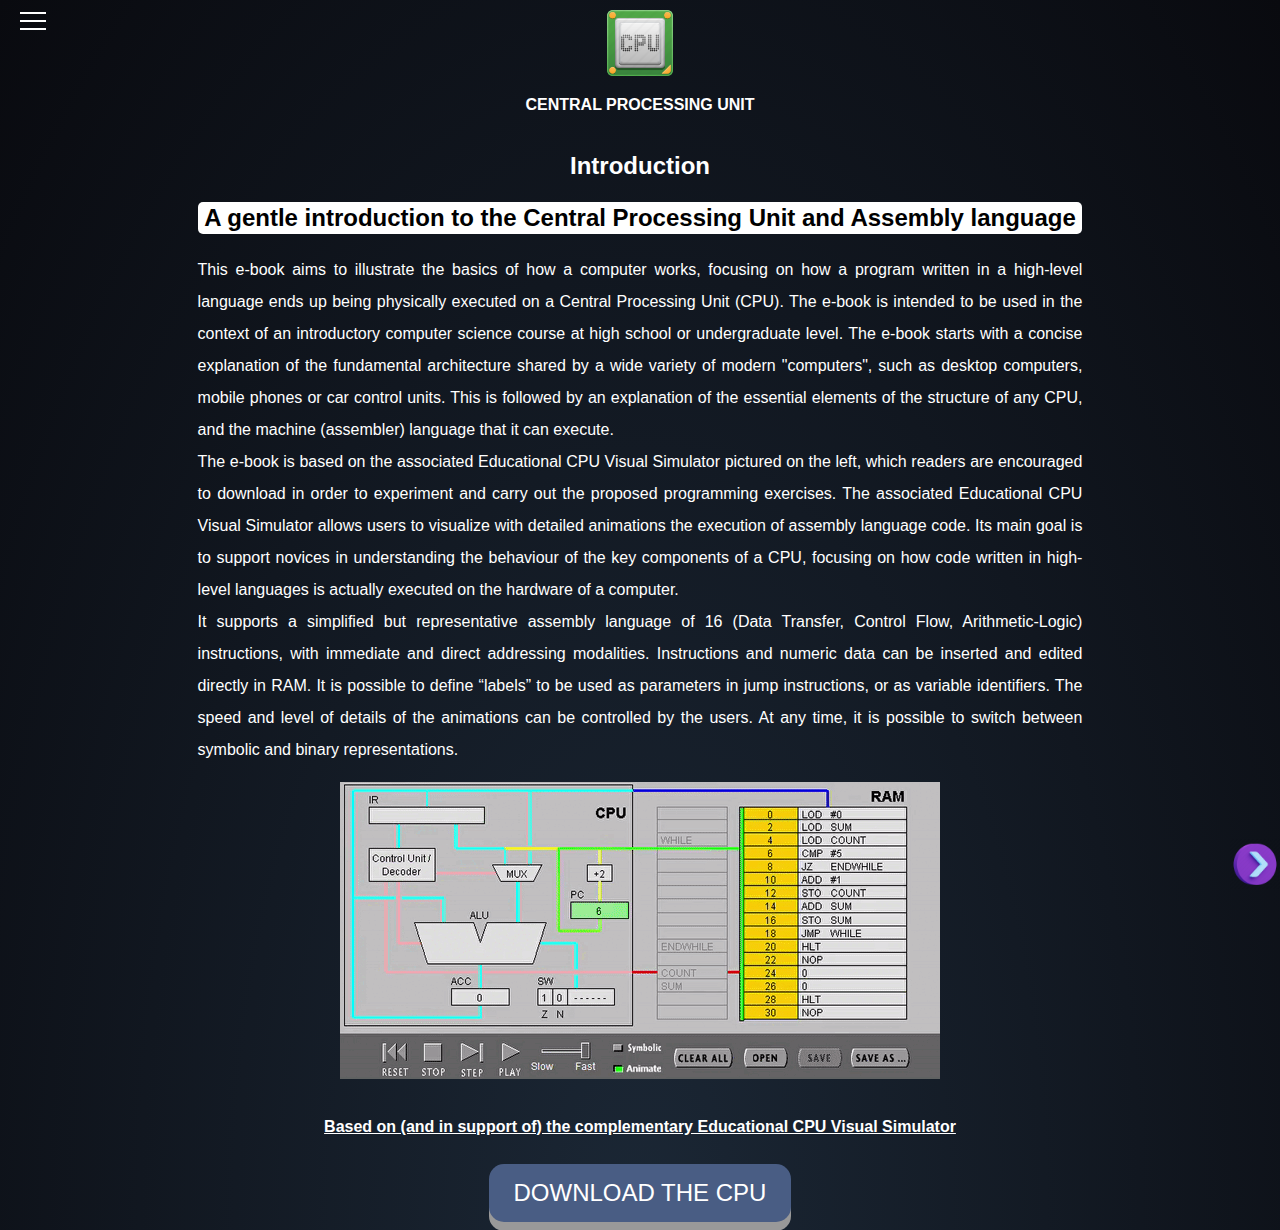
<file: introduction.html>
<!DOCTYPE html>
<html lang="en">
<head>
    <meta charset="UTF-8">
    <meta http-equiv="X-UA-Compatible" content="IE=edge">
    <meta name="viewport" content="width=device-width, initial-scale=1.0">
    <title>Introduction</title>
    <link rel="stylesheet" href="introduction.css">
    
</head>
<body>
         <!--IMAGE on the top of the page THE CPU-->
         <div class="plove">
           <a href="index.html">
            <img class="logo_cpu_in_the_top" src="image_simulator/cpu_icon_introduction.png" alt="">
          </a>
            <H4 class="title_cpu_style"> CENTRAL PROCESSING UNIT</H4>
         </div>
          
        <div class="hamburger-menu">
            <input id="menu__toggle" type="checkbox" />
            <label class="menu__btn" for="menu__toggle">
              <span></span>
            </label>
        
            <ul class="menu__box">
              <li><a class="menu__item" href="introduction.html">INTRODUCTION</a></li>
              <li><a class="menu__item" href="computer.html">Computer as General purpose machine</a></li>
              <li><a class="menu__item" href="computer_calculation.html">Computer perform simple Calculator</a></li>
              <li><a class="menu__item"  href="the_von_architecture.html">The Von neumann Model </a></li>
              <li><a class="menu__item" href="fetch_decode_execute.html">The Cpu fetch/Decode/Execute/</a></li>
              <li><a class="menu__item" href="assembly.html">Assembly and High level Language</a></li>
              <li><a class="menu__item" href="instruction_set.html"> The CPU Insctruction Set</a> </li>
              <li><a class="menu__item" href="from_the_high_level_to_machine_language.html"> From The High Level To Machine Language</a> </li>
              <li><a class="menu__item" href="exercises.html">Exercises</a></li>
              </ul>
          </div>
         <div class="title_page">
             <H2>Introduction</H2>
         </div>

         <div id="p_text_introduction">
            
            <h2 style="background-color: white; color: black; border-radius: 5px;"> A gentle introduction to the Central Processing Unit and Assembly language </h2>
             <p id="text_introduction">
                This e-book aims to illustrate the basics of how a computer works, focusing on how a program written in a high-level language ends
                 up being physically executed on a Central Processing Unit (CPU). The e-book is intended to be used in the context of an introductory
                  computer science course at high school or undergraduate level.
                The e-book starts with a concise explanation of the fundamental architecture shared by a wide variety of modern "computers", such as desktop 
                computers, mobile phones or car control units. This is followed by an explanation of the essential elements of the structure of any CPU, and 
                the machine (assembler) language that it can execute. <br>
                 The e-book is based on the associated Educational CPU Visual Simulator pictured on the left, which readers are encouraged to download in 
                 order to experiment and carry out the proposed programming exercises.
                The associated Educational CPU Visual Simulator allows users to visualize with detailed animations the execution of assembly language code.
                 Its main goal is to support novices in understanding the behaviour of the key components of a CPU, focusing on how code written in high-level 
                 languages is actually executed on the hardware of a computer. <br>
                It supports a simplified but representative assembly language of 16 (Data Transfer, Control Flow, Arithmetic-Logic) instructions, with immediate
                 and direct addressing modalities. Instructions and numeric data can be inserted and edited directly in RAM. It is possible to define “labels”
                  to be used as parameters in jump instructions, or as variable identifiers. The speed and level of details of the animations can be controlled 
                  by the users. At any time, it is possible to switch between symbolic and binary representations.
                  
             </p>
             <img class="image_simulator_in_gif" src="image_simulator/cup_gif.gif" alt="">
             <h4>Based on (and in support of) the complementary Educational CPU Visual Simulator</h4>
              <a href="https://www.oercommons.org/courses/educational-cpu-visual-simulator-interpreting-a-simplified-but-representative-assembly-language" target="_blank"> <button class="button_download">DOWNLOAD THE CPU</button></a>
            </div>
            <a href="computer.html">
               <div class="arrow_left">
                    <img class="arrow" src="image_simulator/arrow_gauche.png" alt="">
               </div>
            </a>
   
</body>
</html>
</file>
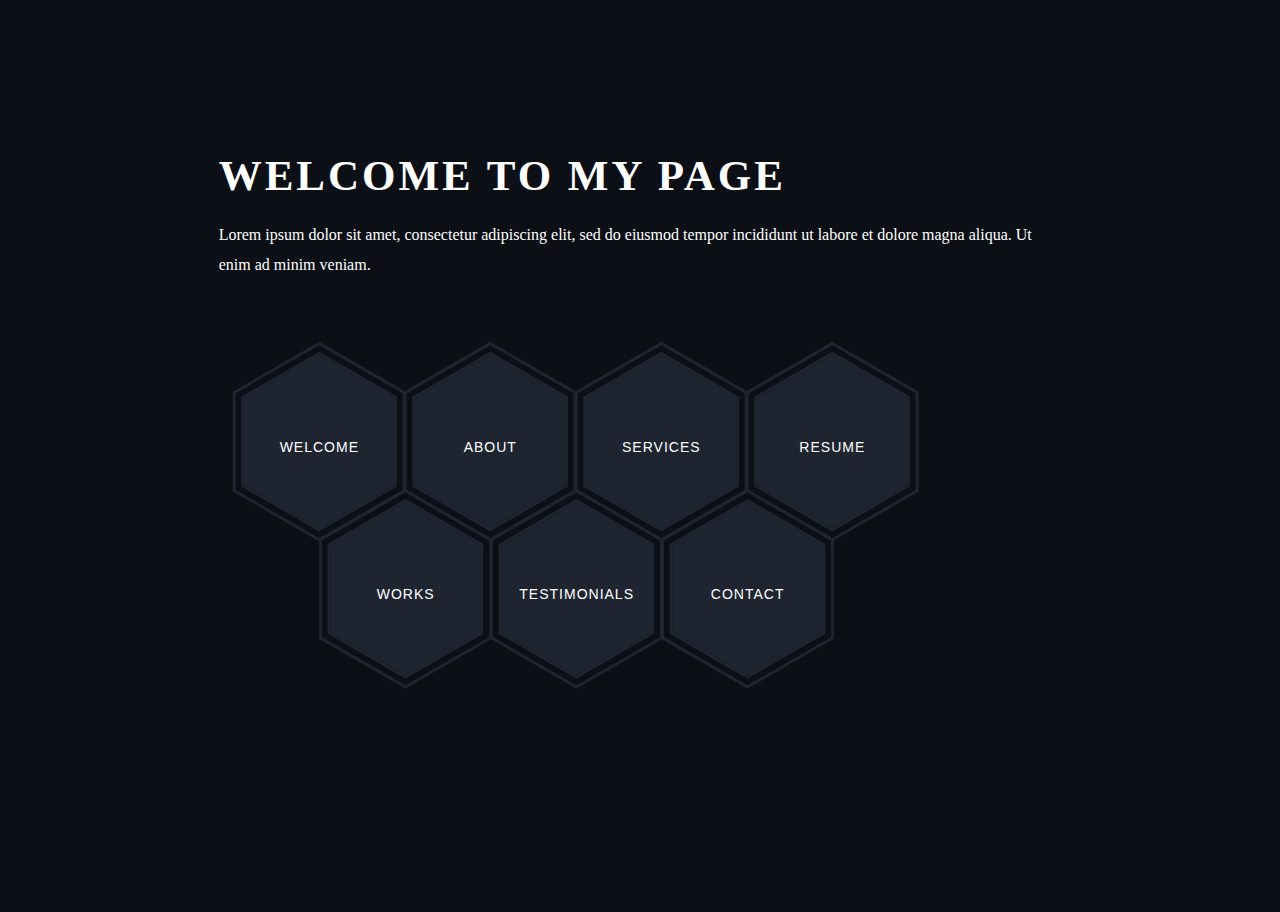
<file: newhomepage1.html>
<!DOCTYPE html>
 <html lang="en">
     <head>
         <meta charset="UTF-8">
         <meta http-equiv="X-UA-Compatible" content="IE=edge">
         <meta name="viewport" content="width=device-width, initial-scale=1.0">
         <title>Document</title>
         <link rel="stylesheet" href="newhomepage1.css">
     </head>
    <body>
        <main class="site-wrapper">
            <div class="pt-table desktop-768">
              <div class="pt-tablecell page-home relative" style="
              background-position: center;
              background-size: cover;">
                              <div class="overlay"></div>
          
                              <div class="container">
                                  <div class="row">
                                      <div class="col-xs-12 col-md-offset-1 col-md-10 col-lg-offset-2 col-lg-8">
                                          <div class="page-title  home text-center">
                                            <span class="heading-page"> Welcome to My Page
                                            </span>
                                              <p class="mt20">Lorem ipsum dolor sit amet, consectetur adipiscing elit, sed do eiusmod tempor incididunt ut labore et dolore magna aliqua. Ut enim ad minim veniam.</p>
                                          </div>
          
                                          <div class="hexagon-menu clear">
                                              <div class="hexagon-item">
                                                  <div class="hex-item">
                                                      <div></div>
                                                      <div></div>
                                                      <div></div>
                                                  </div>
                                                  <div class="hex-item">
                                                      <div></div>
                                                      <div></div>
                                                      <div></div>
                                                  </div>
                                                  <a  class="hex-content">
                                                      <span class="hex-content-inner">
                                                          <span class="icon">
                                                              <i class="fa fa-universal-access"></i>
                                                          </span>
                                                          <span class="title">Welcome</span>
                                                      </span>
                                                      <svg viewBox="0 0 173.20508075688772 200" height="200" width="174" version="1.1" xmlns="http://www.w3.org/2000/svg"><path d="M86.60254037844386 0L173.20508075688772 50L173.20508075688772 150L86.60254037844386 200L0 150L0 50Z" fill="#1e2530"></path></svg>
                                                  </a>
                                              </div>
                                              <div class="hexagon-item">
                                                  <div class="hex-item">
                                                      <div></div>
                                                      <div></div>
                                                      <div></div>
                                                  </div>
                                                  <div class="hex-item">
                                                      <div></div>
                                                      <div></div>
                                                      <div></div>
                                                  </div>
                                                  <a  class="hex-content">
                                                      <span class="hex-content-inner">
                                                          <span class="icon">
                                                              <i class="fa fa-bullseye"></i>
                                                          </span>
                                                          <span class="title">About</span>
                                                      </span>
                                                      <svg viewBox="0 0 173.20508075688772 200" height="200" width="174" version="1.1" xmlns="http://www.w3.org/2000/svg"><path d="M86.60254037844386 0L173.20508075688772 50L173.20508075688772 150L86.60254037844386 200L0 150L0 50Z" fill="#1e2530"></path></svg>
                                                  </a>
                                              </div>
                                              <div class="hexagon-item">
                                                  <div class="hex-item">
                                                      <div></div>
                                                      <div></div>
                                                      <div></div>
                                                  </div>
                                                  <div class="hex-item">
                                                      <div></div>
                                                      <div></div>
                                                      <div></div>
                                                  </div>
                                                  <a  class="hex-content">
                                                      <span class="hex-content-inner">
                                                          <span class="icon">
                                                              <i class="fa fa-braille"></i>
                                                          </span>
                                                          <span class="title">Services</span>
                                                      </span>
                                                      <svg viewBox="0 0 173.20508075688772 200" height="200" width="174" version="1.1" xmlns="http://www.w3.org/2000/svg"><path d="M86.60254037844386 0L173.20508075688772 50L173.20508075688772 150L86.60254037844386 200L0 150L0 50Z" fill="#1e2530"></path></svg>
                                                  </a>    
                                              </div>
                                              <div class="hexagon-item">
                                                  <div class="hex-item">
                                                      <div></div>
                                                      <div></div>
                                                      <div></div>
                                                  </div>
                                                  <div class="hex-item">
                                                      <div></div>
                                                      <div></div>
                                                      <div></div>
                                                  </div>
                                                  <a  class="hex-content">
                                                      <span class="hex-content-inner">
                                                          <span class="icon">
                                                              <i class="fa fa-id-badge"></i>
                                                          </span>
                                                          <span class="title">Resume</span>
                                                      </span>
                                                      <svg viewBox="0 0 173.20508075688772 200" height="200" width="174" version="1.1" xmlns="http://www.w3.org/2000/svg"><path d="M86.60254037844386 0L173.20508075688772 50L173.20508075688772 150L86.60254037844386 200L0 150L0 50Z" fill="#1e2530"></path></svg>
                                                  </a>
                                              </div>
                                              <div class="hexagon-item">
                                                  <div class="hex-item">
                                                      <div></div>
                                                      <div></div>
                                                      <div></div>
                                                  </div>
                                                  <div class="hex-item">
                                                      <div></div>
                                                      <div></div>
                                                      <div></div>
                                                  </div>
                                                  <a  class="hex-content">
                                                      <span class="hex-content-inner">
                                                          <span class="icon">
                                                              <i class="fa fa-life-ring"></i>
                                                          </span>
                                                          <span class="title">Works</span>
                                                      </span>
                                                      <svg viewBox="0 0 173.20508075688772 200" height="200" width="174" version="1.1" xmlns="http://www.w3.org/2000/svg"><path d="M86.60254037844386 0L173.20508075688772 50L173.20508075688772 150L86.60254037844386 200L0 150L0 50Z" fill="#1e2530"></path></svg>
                                                  </a>
                                              </div>
                                              <div class="hexagon-item">
                                                  <div class="hex-item">
                                                      <div></div>
                                                      <div></div>
                                                      <div></div>
                                                  </div>
                                                  <div class="hex-item">
                                                      <div></div>
                                                      <div></div>
                                                      <div></div>
                                                  </div>
                                                  <a  class="hex-content">
                                                      <span class="hex-content-inner">
                                                          <span class="icon">
                                                              <i class="fa fa-clipboard"></i>
                                                          </span>
                                                          <span class="title">Testimonials</span>
                                                      </span>
                                                      <svg viewBox="0 0 173.20508075688772 200" height="200" width="174" version="1.1" xmlns="http://www.w3.org/2000/svg"><path d="M86.60254037844386 0L173.20508075688772 50L173.20508075688772 150L86.60254037844386 200L0 150L0 50Z" fill="#1e2530"></path></svg>
                                                  </a>
                                              </div>
                                              <div class="hexagon-item">
                                                  <div class="hex-item">
                                                      <div></div>
                                                      <div></div>
                                                      <div></div>
                                                  </div>
                                                  <div class="hex-item">
                                                      <div></div>
                                                      <div></div>
                                                      <div></div>
                                                  </div>
                                                  <a  class="hex-content">
                                                      <span class="hex-content-inner">
                                                          <span class="icon">
                                                              <i class="fa fa-map-signs"></i>
                                                          </span>
                                                          <span class="title">Contact</span>
                                                      </span>
                                                      <svg viewBox="0 0 173.20508075688772 200" height="200" width="174" version="1.1" xmlns="http://www.w3.org/2000/svg"><path d="M86.60254037844386 0L173.20508075688772 50L173.20508075688772 150L86.60254037844386 200L0 150L0 50Z" fill="#1e2530"></path></svg>
                                                  </a>
                                              </div>
                                          </div>
                                      </div>
                                  </div>
                              </div>
                          </div>
                      </div>
            </main>
    </body>
</html>
</file>
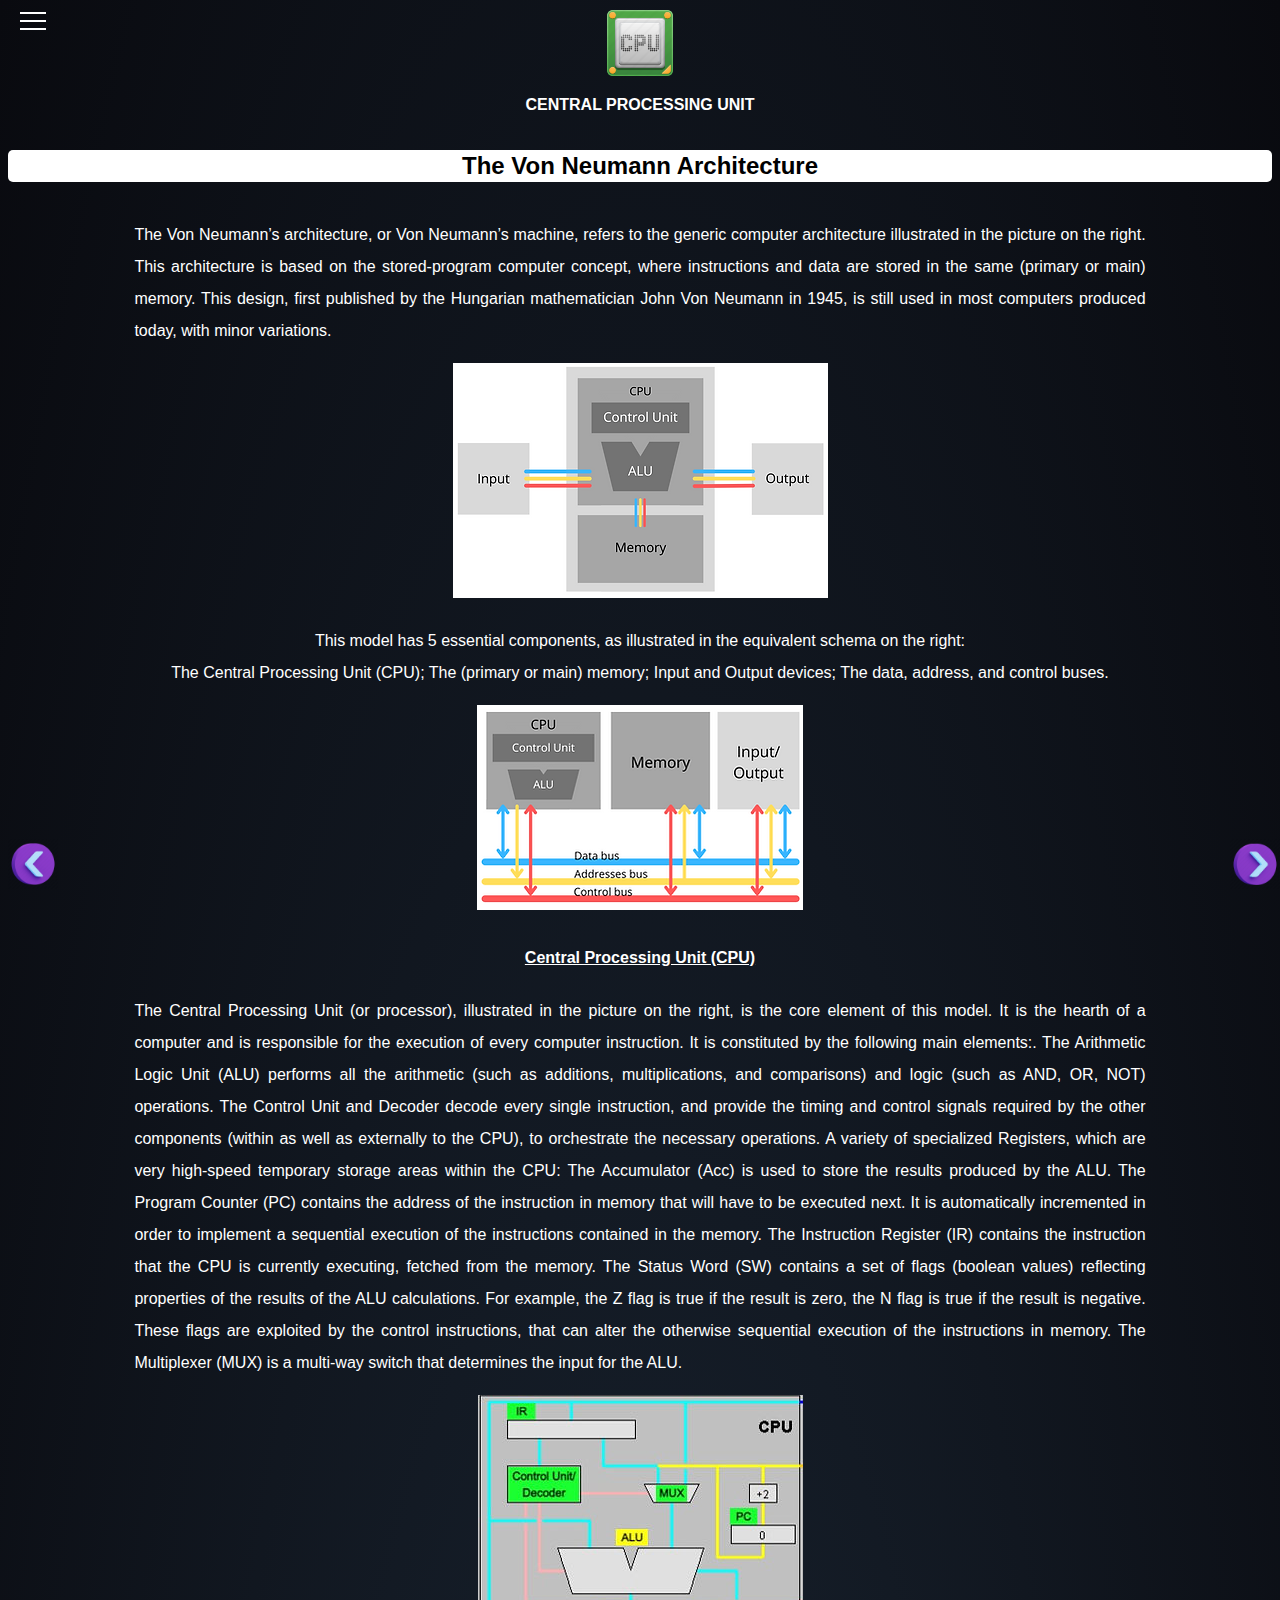
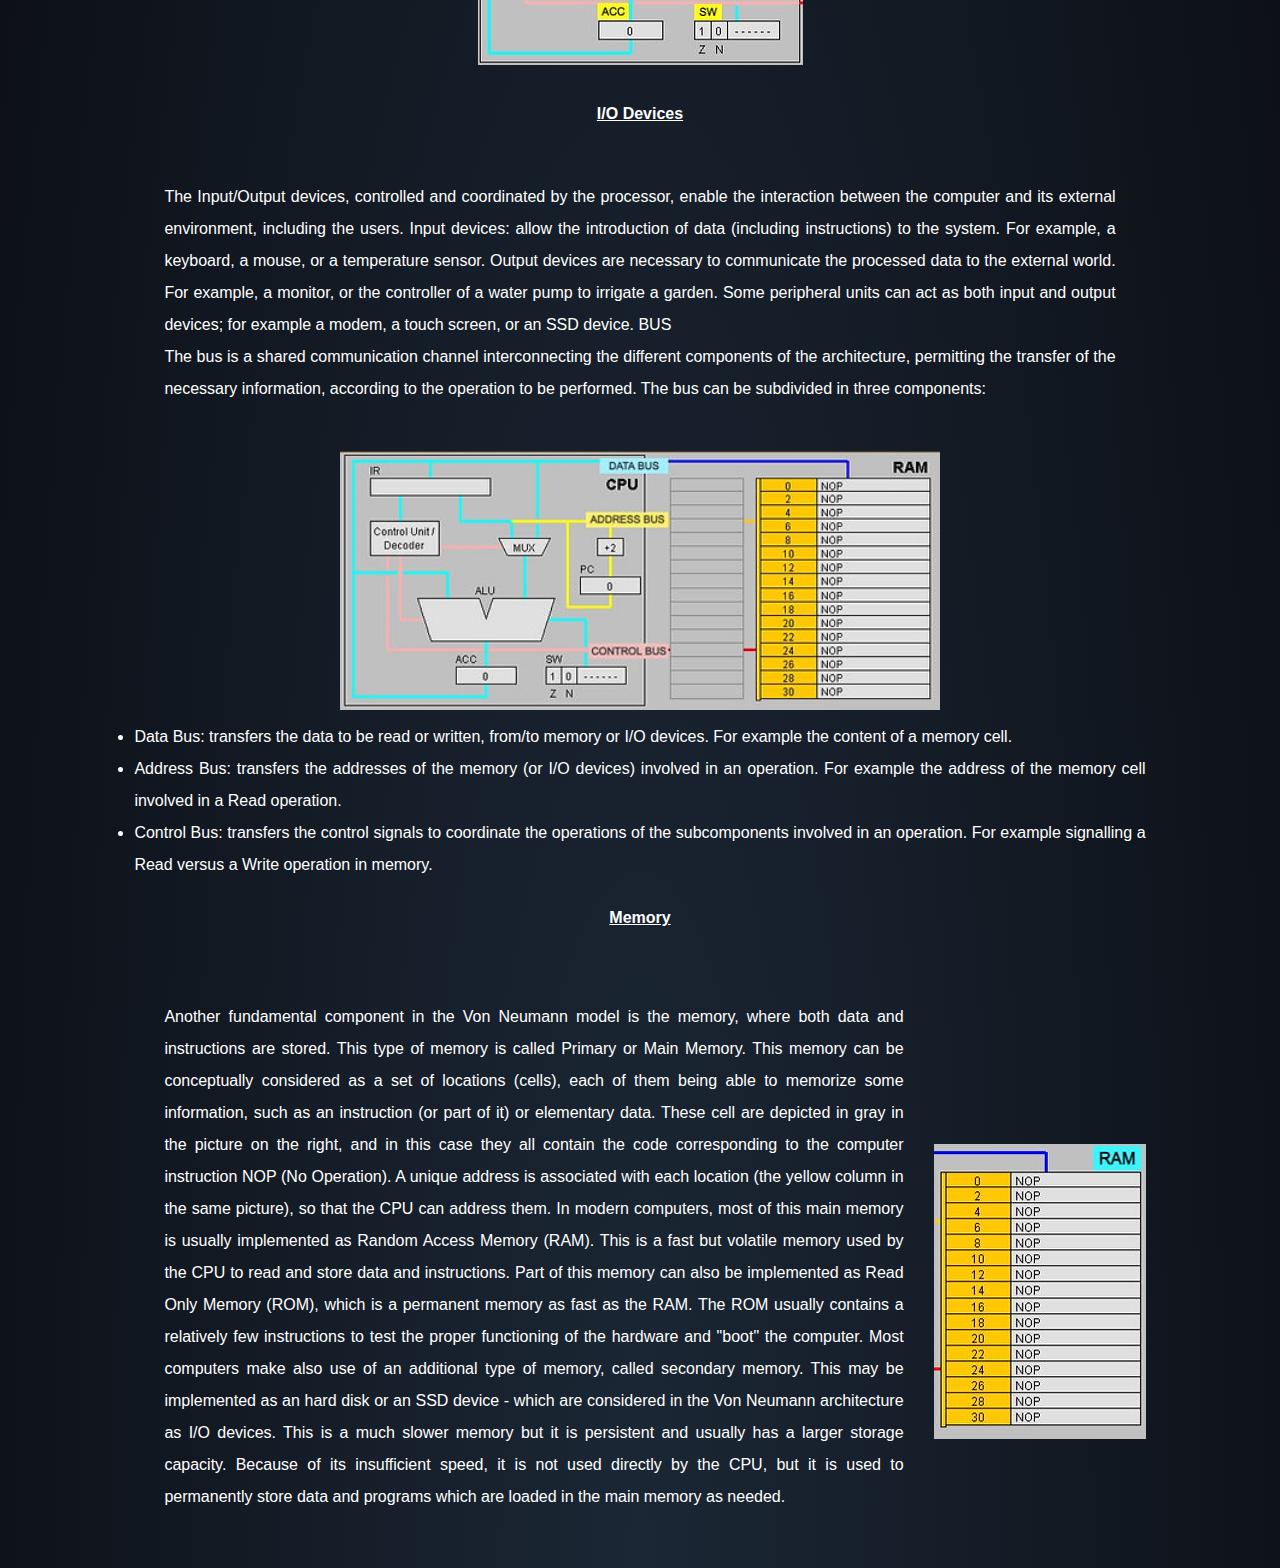
<file: the_von_architecture.html>
<!DOCTYPE html>
<html lang="en">
<head>
    <meta charset="UTF-8">
    <meta http-equiv="X-UA-Compatible" content="IE=edge">
    <meta name="viewport" content="width=device-width, initial-scale=1.0">
   
    <link rel="stylesheet" href="introduction.css">
</head>
<body>
      
    <div class="plove">
        <a href="index.html"> 
          <img class="logo_cpu_in_the_top" src="image_simulator/cpu_icon_introduction.png" alt="">
        </a>
         <H4 class="title_cpu_style"> CENTRAL PROCESSING UNIT</H4>
     </div>

    <div class="hamburger-menu">
        <input id="menu__toggle" type="checkbox" />
        <label class="menu__btn" for="menu__toggle">
          <span></span>
        </label>
    
        <ul class="menu__box">
          <li><a class="menu__item" href="introduction.html">INTRODUCTION</a></li>
          <li><a class="menu__item" href="computer.html">Computer as General purpose machine</a></li>
          <li><a class="menu__item" href="computer_calculation.html">Computer perform simple Calculator</a></li>
          <li><a class="menu__item"  href="the_von_architecture.html">The Von neumann Model </a></li>
          <li><a class="menu__item" href="fetch_decode_execute.html">The Cpu fetch/Decode/Execute/</a></li>
          <li><a class="menu__item" href="assembly.html">Assembly and High level Language</a></li>
          <li><a class="menu__item" href="instruction_set.html"> The CPU Insctruction Set</a> </li>
          <li><a class="menu__item" href="from_the_high_level_to_machine_language.html"> From The High Level To Machine Language</a> </li>
          <li><a class="menu__item" href="exercises.html">Exercises</a></li>
          </ul>
      </div>
      <div class="title_page">
            <h2 style="background-color: white; color: black; border-radius: 5px;">The Von Neumann Architecture</h2>
      </div>
      <div class="page1_text">
           <div class="paraf_the_von_arch"> 
              <p>
                 The Von Neumann’s architecture, or Von Neumann’s machine, refers to the generic computer architecture
                 illustrated in the picture on the right.
                 This architecture is based on the stored-program computer concept, where instructions and data are stored
                 in the same (primary or main) memory.  This design, first published by the Hungarian mathematician John Von Neumann in 1945,
                 is still used in most computers produced today, with minor variations. 
             </p>
          </div>
        
          <div class="image_the_arch_V_N">
               <img src="image_simulator/von_neuman_architecture1.png" alt="">
          </div>
          <div class="component_cpu">
                <div class="text_component">
                    <p>
                        This model has 5 essential components, as illustrated in the equivalent schema on the right:​​ <br>
                       The Central Processing Unit (CPU); 
                       The (primary or main) memory; 
                       Input and Output devices;
                    The data, address, and control buses.
                    </p>
                </div>
                <div class="image_component_cpu">
                    <img src="image_simulator/InputOutput_component.png" alt="">
                </div>
          </div>

          <div class="Section_arch_cpu">
              <h4>Central Processing Unit  (CPU)</h4>
              <div class="arch_cpu">
                     <p class="text_arch_cpu">

                        The Central Processing Unit (or processor), illustrated in the picture on the right,  is the core element of this model.
                         It is the hearth of a computer and is responsible for
                         the execution of every computer instruction. It is constituted by the following main elements:.
                        The Arithmetic Logic Unit (ALU) performs all the arithmetic (such as additions, multiplications, and comparisons) and logic (such as AND, OR, NOT) operations.  
                        
                        The Control Unit and Decoder decode every single instruction, and provide the timing and control signals required by the other components
                         (within as well as externally to the CPU), to orchestrate the necessary operations. 
                        
                        A variety of specialized Registers, which are very high-speed temporary storage areas within the CPU:
                        
                        The Accumulator (Acc) is used to store the results produced by the ALU.
                        
                        The Program Counter (PC) contains the address of the instruction in memory that will have to be executed next. It is automatically
                         incremented in order to implement a sequential execution of the instructions contained in the memory.
                        
                        The Instruction Register (IR) contains the instruction that the CPU is currently executing, fetched from the memory.
                        
                        The Status Word (SW) contains a set of flags (boolean values) reflecting properties of the results of the ALU calculations. For example, the Z flag is true if the result is zero, 
                        the N flag is true if the result is negative. These flags are exploited by the control instructions, that can alter the otherwise sequential execution of the instructions in memory.
                        
                        The Multiplexer (MUX) ​is a multi-way switch that determines the input for the ALU.
                     </p>
              </div>
              <div class="image_arch_cpu">
                       <img src="image_simulator/image_arch_cpu.jpg" alt="">
              </div>
          </div>
          <div class="input_output_device">
               <div class="text_input_output_device">
                   <h4> I/O Devices </h4>
                    <p class="paraf_memory">
                        The Input/Output devices, controlled and coordinated by the processor, enable the interaction between the computer and its external environment, including the users.
                        Input devices: allow the introduction of data (including instructions) to the system. For example, a keyboard, a mouse, or a temperature sensor.  
                        Output devices are necessary to communicate the processed data to the external world. For example, a monitor, or the controller of a water pump to irrigate a garden.
                        Some peripheral units can act as both input and output devices; for example a modem, a touch screen, or an SSD device. 
                        BUS <br> 
                       The bus is a shared communication channel interconnecting the different components of the architecture, permitting the transfer of the necessary information, according to the operation to be performed.
                        The bus can be subdivided in three components:
                    </p>
               </div>
               <div class="image_input_ouput_devices">
                    <img class="image_simulator_in_gif" src="image_simulator/image_input_output.jpg" alt="">
               </div>

               <li class="bus_desc">Data Bus: transfers the data to be read or written, from/to memory or I/O devices. For example the content of a memory cell.</li>
               <li class="bus_desc">Address Bus: transfers the addresses of the memory (or I/O devices) involved in an operation. For example the address of the memory cell involved in a Read operation.</li>
               <li class="bus_desc">Control Bus: transfers the control signals to coordinate the operations of the subcomponents involved in an operation. For example signalling a Read versus a Write operation in memory.</li>
          </div>
          <div class="section_memory">
              <h4>Memory</h4>
              <div class="text_memory">
                  
                  <p class="paraf_memory">
                    Another fundamental component in the Von Neumann model is the memory, where both data and instructions are stored. This type of memory is called Primary or Main Memory.
                    This memory can be conceptually considered as a set of locations (cells), each of them being able to memorize some information, such as an instruction (or part of it) or elementary data.
                     These cell are depicted in gray in the picture on the right, and in this case they all contain the code corresponding to the computer instruction NOP (No Operation). A unique address is associated with each location 
                     (the yellow column in the same picture), so that the CPU can address them.
                    In modern computers, most of this main memory is usually implemented as Random Access Memory (RAM). This is a fast but volatile memory used by the CPU to read and store data and instructions. Part of this memory can also
                     be implemented as Read Only Memory (ROM), which is a permanent memory as fast as the RAM. The ROM usually contains a relatively few instructions to test the proper functioning of the hardware and "boot" the computer.
                    Most computers make also use of an additional type of memory, called secondary memory. This may be implemented as an hard disk or an SSD device - which are considered in the Von Neumann architecture as I/O devices.
                     This is a much slower memory but it is persistent and usually has a larger storage capacity. Because of its insufficient speed, it is not used directly by the CPU, but it is used to permanently store data and programs which are loaded in the main memory as needed.
                  </p>
                  <div class="image_memory">
                    <img src="image_simulator/image_ram.jpg" alt="">
                </div>
              </div>
              
          </div>

      </div>
        <!--    THE TWOO ARROW BUTTON  ON THE BOTTOM OF THE PAGE  -->
        <div class="arrow ">
            <a href="computer_calculation.html">
               <div class="arrow_right">
                 <img class="arrow" src="image_simulator/arrow_droite.png" alt="">
               </div>
             </a>
             <a href="fetch_decode_execute.html">
             <div class="arrow_left">
                 <img class="arrow" src="image_simulator/arrow_gauche.png" alt="">
             </div>
              </a>    
           </div>
</body>
</html>
</file>
<file: indexnew.css>
body {
  padding: 50px;
  padding-top: 10px;
  flex-flow: wrap;

  font-family: Secular -apple-system, BlinkMacSystemFont, "Segoe UI", Roboto,
    Oxygen, Ubuntu, Cantarell, "Open Sans", "Helvetica Neue", sans-serif;
}
body * {
  box-sizing: border-box;
}
.container_title {
  font-family: Secular -apple-system, BlinkMacSystemFont, "Segoe UI", Roboto,
    Oxygen, Ubuntu, Cantarell, "Open Sans", "Helvetica Neue", sans-serif;
  display: flex;
  background-image: radial-gradient(circle at center, #899dc4, #495d84);
  background: radial-gradient(ellipse at bottom, #1b2735, #090a0f);
  /* box-shadow: rgb(255 255 255 / 17%) 0px -23px 25px 0px inset,
    rgb(255 255 255 / 15%) 0px -36px 30px 0px inset,
    rgb(255 255 255 / 10%) 0px -79px 40px 0px inset,
    rgb(255 255 255 / 6%) 0px 2px 1px, rgb(255 255 255 / 9%) 0px 4px 2px,
    rgb(255 255 255 / 9%) 0px 8px 4px, rgb(255 255 255 / 9%) 0px 16px 8px,
    rgb(255 255 255 / 9%) 0px 32px 16px;*/
  box-shadow: rgba(255, 255, 255, 0.4) 0px 2px 4px,
    rgba(255, 255, 255, 0.3) 0px 7px 13px -3px,
    rgba(255, 255, 255, 0.2) 0px -3px 0px inset;
  border-radius: 5px;
  color: white;
}
#title_general {
  display: inline;
  text-align: center;
  margin: auto;
}
#image_in_top_left {
  display: inline;
}
#message_about_the_cpu {
  margin-left: auto;
  margin-right: auto;
  position: relative;
  height: 100%;
  padding: 20px;

  right: auto;

  font-size: 20px;
  width: 50%;
  text-align: justify;
  margin-top: 15px;
}

#block {
  background: #ccc;
  filter: alpha(opacity=60);
  /* IE */
  -moz-opacity: 0.6;
  /* Mozilla */
  opacity: 0.6;
  /* CSS3 */
  position: absolute;
  top: 0;
  left: 0;
  height: 100%;
  width: 100%;
  box-shadow: 0.5rem 0.5rem black, -0.5rem -0.5rem #ccc;
}
button {
  text-align: center;
  margin: auto;
}

/*begin of style general menu*/

#container_general_card {
  display: flex;
}
@media (max-width: 1000px) {
  #container_general_card {
    flex-direction: column;
  }
}

.card-container {
  flex: 300px;
  margin: 30px;
}
.card-container .card {
  font-weight: bold;
  position: relative;
  width: 300px;
  height: 200px;
}
.card-container .card a {
  padding: 30px;
  width: 100%;
  height: 200px;
  border: 2px solid black;
  background: white;
  text-decoration: none;
  color: black;
  display: block;
  transition: 0.25s ease;
}
.card-container .card a:hover {
  transform: translate(-30px, -30px);
  border-color: #5bc0eb;
}
.card-container .card a:hover .card--display {
  display: none;
}
.card-container .card a:hover .card--hover {
  display: block;
}
.card-container .card a .card--display i {
  font-size: 35px;
  margin-top: 200px;
}
.card-container .card a .card--display h2 {
  margin: 20px 0 0;
  font-size: 25px;
}
.card-container .card a .card--hover {
  display: none;
}
.card-container .card a .card--hover h2 {
  margin: 20px 0;
}
.card-container .card a .card--hover p {
  font-weight: normal;
  line-height: 1.5;
}
.card-container .card a .card--hover p.link {
  margin: 20px 0 0;
  font-weight: bold;
  color: #5bc0eb;
}
.card-container .card .card--border {
  position: absolute;
  width: 100%;
  height: 100%;
  left: 0;
  top: 0;
  border: 2px dashed black;
  z-index: -1;
}
.card-container .card.card--dark a {
  color: white;
  background-color: black;
  border-color: black;
}
.card-container .card.card--dark a .card--hover .link {
  color: #fde74c;
}
/*End of the general menu*/
/*Begin style button*/
.container {
  position: absolute;

  left: 50%;
  transform: translate(-50%, -50%);
}
.btn {
  margin-top: calc(50% + 25px);
  position: relative;
  display: inline-block;
  width: 277px;
  height: 50px;
  font-size: 1em;
  font-weight: bold;
  line-height: 60px;
  text-align: center;
  text-transform: uppercase;
  background-color: transparent;
  cursor: pointer;
  text-decoration: none;
  font-family: "Roboto", sans-serif;
  font-weight: 900;
  font-size: 17px;
  letter-spacing: 0.045em;
}

.btn svg {
  position: absolute;
  top: 0;
  left: 0;
}

.btn svg rect {
  //stroke: #EC0033;
  stroke-width: 4;
  stroke-dasharray: 353, 0;
  stroke-dashoffset: 0;
  -webkit-transition: all 600ms ease;
  transition: all 600ms ease;
}

.btn span {
  background: rgb(255, 130, 130);
  background: -moz-linear-gradient(
    left,
    rgba(255, 130, 130, 1) 0%,
    rgba(225, 120, 237, 1) 100%
  );
  background: -webkit-linear-gradient(
    left,
    rgba(255, 130, 130, 1) 0%,
    rgba(225, 120, 237, 1) 100%
  );
  background: linear-gradient(
    to right,
    rgba(255, 130, 130, 1) 0%,
    rgba(225, 120, 237, 1) 100%
  );
  filter: progid:DXImageTransform.Microsoft.gradient( startColorstr='#ff8282', endColorstr='#e178ed',GradientType=1 );

  -webkit-background-clip: text;
  -webkit-text-fill-color: transparent;
}

.btn:hover svg rect {
  stroke-width: 4;
  stroke-dasharray: 196, 543;
  stroke-dashoffset: 437;
}
/*End*/
</file>
<file: introduction.css>
/* BEGIN STYLE OF THE PAGE INTRODUCTION */
body {
  color: white;
  background-image: radial-gradient(circle at center, #899dc4, #495d84);
  background: radial-gradient(ellipse at bottom, #1b2735, #090a0f);
  background-size: cover;
  background-repeat: no-repeat;
  font-family: Secular -apple-system, BlinkMacSystemFont, "Segoe UI", Roboto,
    Oxygen, Ubuntu, Cantarell, "Open Sans", "Helvetica Neue", sans-serif;
  line-height: 2em;
}
.plove {
  text-align: center;
  margin-left: auto;
  margin-right: auto;

  top: 10px;
  width: 100%;
  height: 90px;
  display: block;
}

.title_page {
  text-align: center;
  position: ;
  top: 100px;
  width: 100%;
  color: ;
}
.logo_cpu_in_the_top {
  height: 70px;
}
.title_cpu_style {
  margin: 0;
  text-decoration: none;
}
#p_text_introduction {
  width: 70%;
  display: block;
  text-align: center;
  margin-left: auto;
  margin-right: auto;
}
#text_introduction {
  text-align: justify;
}

.nav_bar_hori {
  list-style-type: none;
  margin: 0;
  padding: 0;
  width: 25%;
  background-color: #495d84;
  height: 100%;
  position: fixed;
  overflow: auto;
}

li a {
  display: block;
  color: white;
  text-decoration: none;
  text-align: center;
}

li a:hover:not(.active) {
  background-image: radial-gradient(circle at center, #899dc4, #495d84);
  background: radial-gradient(ellipse at bottom, #1b2735, #090a0f);

  color: white;
}

#dialog {
  display: block;
}

/*-----------------*/
.button {
  padding: 8px 8px;
  font-size: 15px;
  text-align: center;

  outline: none;
  color: #1b2735;
  background-color: white;
  border: none;
  border-radius: 15px;
}

.button:hover {
  background-image: radial-gradient(circle at center, #899dc4, #495d84);
  background: radial-gradient(ellipse at bottom, #1b2735, #090a0f);
  color: white;
}

.button:active {
  background-image: radial-gradient(circle at center, #899dc4, #495d84);
  background: radial-gradient(ellipse at bottom, #1b2735, #090a0f);
  color: white;
  transform: translateY(4px);
}

/*-------*/

#dialog:not(:target):not([open]) {
  display: none;
}
.page1_text {
  width: 80%;
  margin-left: auto;
  margin-right: auto;
  padding: 1px 16px;

  text-align: center;
}
.text_page1 {
  text-align: justify;
}

.button_download {
  display: inline-block;
  padding: 15px 25px;
  font-size: 24px;
  cursor: pointer;
  text-align: center;
  text-decoration: none;
  outline: none;
  color: #fff;
  background-color: #495d84;
  border: none;
  border-radius: 15px;
  box-shadow: 0 9px #999;
}
.button_download:hover {
  background-color: #1b2735;
}

.button_.button_download {
  background-color: #495d84;
  box-shadow: 0 5px rgb(212, 202, 202);
  transform: translateY(4px);
}
/*Begin responsive image*/
.image_simulator_in_gif {
  width: 100%;
  max-width: 600px;
}

/*End responsive image*/
/* color of number  AND the word*/
.number_blu {
  color: blueviolet;
  font-weight: bold;
}
.number_green {
  color: forestgreen;
  font-weight: bold;
}
.red_number {
  color: red;
}
/*End */

.arrow_right {
  position: fixed;
  bottom: 0;
}
.arrow {
  width: 50px;
}
.arrow_left {
  position: fixed;
  bottom: 0;
  right: 0;
}
#menu__toggle {
  opacity: 0;
}
#menu__toggle:checked + .menu__btn > span {
  transform: rotate(45deg);
}
#menu__toggle:checked + .menu__btn > span::before {
  top: 0;
  transform: rotate(0deg);
}
#menu__toggle:checked + .menu__btn > span::after {
  top: 0;
  transform: rotate(90deg);
}
#menu__toggle:checked ~ .menu__box {
  left: 0 !important;
}
.menu__btn {
  position: fixed;
  top: 20px;
  left: 20px;
  width: 26px;
  height: 26px;
  cursor: pointer;
  z-index: 1;
}
.menu__btn > span,
.menu__btn > span::before,
.menu__btn > span::after {
  display: block;
  position: absolute;
  width: 100%;
  height: 2px;
  background-color: white;
  transition-duration: 0.25s;
}
.menu__btn > span::before {
  content: "";
  top: -8px;
}
.menu__btn > span::after {
  content: "";
  top: 8px;
}
.menu__box {
  display: block;
  position: fixed;
  top: 0;
  left: -100%;
  width: 300px;
  height: 100%;
  margin: 0;
  padding: 80px 0;
  list-style: none;
  background-color: #616161;
  box-shadow: 2px 2px 6px rgba(0, 0, 0, 0.4);
  transition-duration: 0.25s;
  line-height: normal;
}
.menu__item {
  display: block;
  padding: 12px 24px;
  color: white;
  font-family: "Roboto", sans-serif;
  font-size: 20px;
  font-weight: 600;
  text-decoration: none;
  transition-duration: 0.25s;
}
.menu__item:hover {
  background-color: #616161;
}
/*begin slider*/
/* Slideshow container */
.slideshow-container {
  max-width: 400px;
  position: relative;
  margin: auto;
}

/* Next & previous buttons */
.prev,
.next {
  cursor: pointer;
  position: absolute;
  top: 50%;
  width: auto;
  padding: 16px;
  margin-top: -22px;
  color: white;
  font-weight: bold;
  font-size: 18px;
  transition: 0.6s ease;
  border-radius: 0 3px 3px 0;
  user-select: none;
}

/* Position the "next button" to the right */
.next {
  right: 0;
  border-radius: 3px 0 0 3px;
}
/*position the "prev button" to the left */
.prev {
  left: 0;
}
/* On hover, add a black background color with a little bit see-through */
.prev:hover,
.next:hover {
  background-color: rgba(0, 0, 0, 0.8);
}

/* Caption text */
.text {
  color: #f2f2f2;
  font-weight: bold;
  padding: 8px 12px;
  position: absolute;
  bottom: 8px;
  width: 100%;
  text-align: center;
}

/* Number text (1/3 etc) */
.numbertext {
  color: #f2f2f2;
  font-size: 12px;
  padding: 8px 12px;
  position: absolute;
  top: 0;
}

/* The dots/bullets/indicators */
.dot {
  cursor: pointer;
  height: 15px;
  width: 15px;
  margin: 0 2px;
  background-color: #bbb;
  border-radius: 50%;
  display: inline-block;
  transition: background-color 0.6s ease;
}

.active,
.dot:hover {
  background-color: #717171;
}

/* Fading animation */
.fade {
  -webkit-animation-name: fade;
  -webkit-animation-duration: 1.5s;
  animation-name: fade;
  animation-duration: 1.5s;
}

@-webkit-keyframes fade {
  from {
    opacity: 0.4;
  }
  to {
    opacity: 1;
  }
}

@keyframes fade {
  from {
    opacity: 0.4;
  }
  to {
    opacity: 1;
  }
}

/* On smaller screens, decrease text size */
@media only screen and (max-width: 300px) {
  .prev,
  .next,
  .text {
    font-size: 11px;
  }
}
#text_title {
  color: #090a0f;
}
/*end slider*/
/*container image of page1*/

.container_example_image_computer {
  text-align: justify;
}

.image_box {
  border-radius: 10px;
}
/*new modification*/
@media (max-width: 811px) {
  .container_image1 {
    flex-direction: column;
  }
}
@media (max-width: 811px) {
  .container_image2 {
    flex-direction: column;
  }
}
@media (max-width: 811px) {
  .section_image_rbg1 {
    flex-direction: column;
  }
}

/* End new modification*/
/*End container image*/

/*First table*/
caption {
  background-color: #393e46;
  color: white;
  height: 40px;
  padding-top: 20px;
  font-weight: bold;
}
table {
  border-collapse: collapse;
  color: #090a0f;
  background-color: white;
  margin: 20px;
}

th,
td {
  text-align: left;
  padding: 20px;
}

tr:nth-child(even) {
  background-color: #efb7b7;
}

th {
  background-color: #393e46;
  color: white;
}
.first_table {
  display: flex;
  margin: 50px 10px 50px;
}
.table {
  text-align: center;
  color: #090a0f;
}

.text_table {
  text-align: justify;
  padding: 20px;
  width: 450px;
}
@media (max-width: 811px) {
  .first_table {
    flex-direction: column;
  }
}
.table_instruction_cpu {
  text-align: justify;
}
.paraf_input_output_device {
  text-align: justify;
}
.bus_desc {
  text-align: justify;
}
.paraf_memory {
  text-align: justify;
  padding: 30px;
}

/*End Table*/
.operation_code {
  text-align: justify;
}
/* margin Set instruction*/
.margin_set {
  background-color: white;
  color: #090a0f;
  text-align: center;
}
/*End instruction set */
.high_lang_title {
  display: block;
}
#margin_imageprogramming {
  margin-left: 10px;
  margin-right: 10px;
}
.bin_code_example {
  color: white;

  text-align: center;
  display: flex;
}
.bin_code_1 {
  display: inline-block;
  width: 230px;
  height: 200px;
  background-color: #345b63;
}
.bin_code_2 {
  display: inline-block;
  width: 230px;
  height: 200px;
  background-color: #efb7b7;
}
.bin_code_3 {
  display: inline-block;
  width: 230px;
  height: 200px;
  background-color: #f58840;
}
@media (max-width: 800px) {
  .bin_code_example {
    flex-direction: column;
  }
}

.bin_code {
  display: inline-block;

  margin: 50px;
  text-align: center;
}

.description_image {
  display: flex;
  margin: 10px;
  align-items: center;
}
.desc_img_image {
  text-align: justify;
  padding: 10px;
}

@media (max-width: 800px) {
  .container_example_image_computer {
    flex-direction: column;
  }
}
/*section image rbg*/
.text_rbg {
  text-align: justify;
}
.section_image_rbg1 {
  display: flex;
}
.text_image_rbg {
  text-align: justify;
  padding: 20px;
}
@media (max-width: 811px) {
  .section_image_rbg1 {
    flex-direction: column;
  }
}
.title_desc_paraf {
  text-align: center;
}

/*End SEction of Rbg*/
/*Section Audio*/
.image_rbg {
  align-items: center;
}
.text_audio {
  text-align: justify;
}
.section_audio {
  display: flex;
  margin: 20px;
}
/*End Section of RBG */

/*Section instruction*/
.section_instruction {
  display: flex;
  padding: 40px 10px 40px;
}
.text_instruction {
  text-align: justify;
  padding: 40px 10px;
}
.small_desc {
  color: white;
  display: block;
}
.text_digital_calculation {
  text-align: justify;
}
.image_digital_calculation {
  text-align: center;
}
/*End Sectin of instruction*/
.different_languages_programming {
  display: flex;
}
@media (max-width: 811px) {
  .different_languages_programming {
    flex-direction: column;
  }
}
.high_level_title {
  text-align: center;
}
.the_step {
  text-align: left;
}

.f_t_hl_machine {
  text-align: justify;
}
.image_int_sum_variable {
  display: inline-block;
}
.image_artmetic_formula {
  display: inline-block;
}
.image_inifinity_loop {
  display: inline-block;
}
/* the von archeture*/
.text_memory {
  display: flex;
  align-items: center;
}

.image_memory {
  padding-top: 80px;
}

.paraf_the_von_arch {
  text-align: justify;
}
/*section align-items*/
.section_int_sum {
  display: flex;
  align-items: center;
  margin: 20px;
}
.section_int_sum_code {
  display: flex;
  align-items: center;
  margin: 20px;
}
.section_int_sum_deep {
  display: flex;
  align-items: center;
  margin: 20px;
}
.section_arithmetic_formula {
  display: flex;
  align-items: center;
  margin: 20px;
}
.section_arithmetic_code {
  display: flex;
  align-items: center;
  margin: 20px;
}
.section_for {
  display: flex;
  align-items: center;
  margin: 20px;
}
.section_if_else {
  display: flex;
  align-items: center;
  margin: 20px;
}
#section_for_code {
  display: flex;
  align-items: center;
}
#section_if_else_code {
  display: flex;
  align-items: center;
  margin: 20px;
}
#section_if_else_code_deep {
  display: flex;
  align-items: center;
  margin: 20px;
}
#section_while {
  display: flex;
  align-items: center;
  margin: 20px;
}
#section_while_code {
  display: flex;
  align-items: center;
  margin: 20px;
}
#section_complex_for {
  display: flex;
  align-items: center;
  margin: 20px;
}
#section_complex_for_code {
  display: flex;
  align-items: center;
  margin: 20px;
}

/*End section align-items*/

/*End the von archeture*/
.description_instruction {
  border: 1px solid blueviolet;
  text-align: center;
  background-color: whitesmoke;
  color: #090a0f;
  display: inline-block;
}
.image_descri {
  display: inline-block;
}
.exercises {
  text-align: justify;
}
.text_arch_cpu {
  text-align: justify;
}
h4 {
  text-decoration: underline;
}
.container_image1 {
  display: flex;
}
.container_image2 {
  display: flex;
  align-items: center;
}
.box_image {
  margin: 10px;
}
#button {
  margin: 0;
  display: flex;
}

nav ul {
  list-style-type: none;
  margin-left: 40px;
  padding: 0;
}

nav ul li {
  --c: blueviolet;
  color: var();
  font-size: 16px;
  border: 0.3em solid var(--c);
  border-radius: 0.5em;
  width: 10em;
  height: 2em;
  text-transform: uppercase;
  font-weight: bold;
  font-family: sans-serif;
  letter-spacing: 0.1em;
  text-align: center;
  line-height: 3em;
  position: relative;
  overflow: hidden;
  z-index: 1;
  transition: 0.5s;
  margin: 1em;
}

nav ul li span {
  position: absolute;
  width: 25%;
  height: 100%;
  background-color: var(--c);
  transform: translateY(150%);
  border-radius: 50%;
  left: calc((var(--n) - 1) * 25%);
  transition: 0.5s;
  transition-delay: calc((var(--n) - 1) * 0.1s);
  z-index: -1;
}

nav ul li:hover {
  color: black;
}

nav ul li:hover span {
  transform: translateY(0) scale(2);
}

nav ul li span:nth-child(1) {
  --n: 1;
}

nav ul li span:nth-child(2) {
  --n: 2;
}

nav ul li span:nth-child(3) {
  --n: 3;
}

nav ul li span:nth-child(4) {
  --n: 4;
}
.justify_alignement_exercices {
  text-align: justify;
}
</file>
<file: newhomepage1.css>
body {
  font-family: "Libre Baskerville", serif;
  font-weight: 400;
  font-size: 16px;
  line-height: 30px;
  background-color: #0c0f15;
  overflow-x: hidden;
  color: white;
}

.heading-page {
  text-transform: uppercase;
  font-size: 43px;
  font-weight: bolder;
  letter-spacing: 3px;
  color: white;
}
a {
  color: inherit;
  -webkit-transition: all 0.3s ease 0s;
  -moz-transition: all 0.3s ease 0s;
  -o-transition: all 0.3s ease 0s;
  transition: all 0.3s ease 0s;
}
a:hover,
a:focus {
  color: #ababab;
  text-decoration: none;
  outline: 0 none;
}

h1,
h2,
h3,
h4,
h5,
h6 {
  color: #1e2530;
  font-family: "Open Sans", sans-serif;
  margin: 0;
  line-height: 1.3;
}

p {
  margin-bottom: 20px;
}
p:last-child {
  margin-bottom: 0;
}

/*
   * Selection color
   */
::-moz-selection {
  background-color: #fa6862;
  color: #fff;
}

::selection {
  background-color: #fa6862;
  color: #fff;
}

/*
   *  Reset bootstrap's default style
   */
.form-control::-webkit-input-placeholder,
::-webkit-input-placeholder {
  opacity: 1;
  color: inherit;
}

.form-control:-moz-placeholder,
:-moz-placeholder {
  /* Firefox 18- */
  opacity: 1;
  color: inherit;
}

.form-control::-moz-placeholder,
::-moz-placeholder {
  /* Firefox 19+ */
  opacity: 1;
  color: inherit;
}

.form-control:-ms-input-placeholder,
:-ms-input-placeholder {
  opacity: 1;
  color: inherit;
}

button,
input,
select,
textarea,
label {
  font-weight: 400;
}

.btn {
  -webkit-transition: all 0.3s ease 0s;
  -moz-transition: all 0.3s ease 0s;
  -o-transition: all 0.3s ease 0s;
  transition: all 0.3s ease 0s;
}
.btn:hover,
.btn:focus,
.btn:active:focus {
  outline: 0 none;
}

.btn-primary {
  background-color: #fa6862;
  border: 0;
  font-family: "Open Sans", sans-serif;
  font-weight: 700;
  height: 48px;
  line-height: 50px;
  padding: 0 42px;
  text-transform: uppercase;
}
.btn-primary:hover,
.btn-primary:focus,
.btn-primary:active,
.btn-primary:active:focus {
  background-color: #f9423a;
}

.btn-border {
  border: 1px solid #d7d8db;
  display: inline-block;
  padding: 7px;
}

/*
   *  CSS Helper Class
   */
.clear:before,
.clear:after {
  content: " ";
  display: table;
}

.clear:after {
  clear: both;
}

.pt-table {
  display: table;
  width: 100%;
  height: -webkit-calc(100vh - 4px);
  height: -moz-calc(100vh - 4px);
  height: calc(100vh - 4px);
}

.pt-tablecell {
  display: table-cell;
  vertical-align: middle;
}

.overlay {
  position: absolute;
  left: 0;
  top: 0;
  width: 100%;
  height: 100%;
}

.relative {
  position: relative;
}

.primary,
.link:hover {
  color: #fa6862;
}

.no-gutter {
  margin-left: 0;
  margin-right: 0;
}
.no-gutter > [class^="col-"] {
  padding-left: 0;
  padding-right: 0;
}

.flex {
  display: -webkit-box;
  display: -webkit-flex;
  display: -moz-flex;
  display: -ms-flexbox;
  display: flex;
}

.flex-middle {
  -webkit-box-align: center;
  -ms-flex-align: center;
  -webkit-align-items: center;
  -moz-align-items: center;
  align-items: center;
}

.space-between {
  -webkit-box-pack: justify;
  -ms-flex-pack: justify;
  -webkit-justify-content: space-between;
  -moz-justify-content: space-between;
  justify-content: space-between;
}

.nicescroll-cursors {
  background: #fa6862 !important;
}

.preloader {
  bottom: 0;
  left: 0;
  position: fixed;
  right: 0;
  top: 0;
  z-index: 1000;
  display: -webkit-box;
  display: -webkit-flex;
  display: -moz-flex;
  display: -ms-flexbox;
  display: flex;
}
.preloader.active.hidden {
  display: none;
}

.loading-mask {
  background-color: #fa6862;
  height: 100%;
  left: 0;
  position: absolute;
  top: 0;
  width: 20%;
  -webkit-transition: all 0.6s cubic-bezier(0.61, 0, 0.6, 1) 0s;
  -moz-transition: all 0.6s cubic-bezier(0.61, 0, 0.6, 1) 0s;
  -o-transition: all 0.6s cubic-bezier(0.61, 0, 0.6, 1) 0s;
  transition: all 0.6s cubic-bezier(0.61, 0, 0.6, 1) 0s;
}
.loading-mask:nth-child(2) {
  left: 20%;
  -webkit-transition-delay: 0.1s;
  -moz-transition-delay: 0.1s;
  -o-transition-delay: 0.1s;
  transition-delay: 0.1s;
}
.loading-mask:nth-child(3) {
  left: 40%;
  -webkit-transition-delay: 0.2s;
  -moz-transition-delay: 0.2s;
  -o-transition-delay: 0.2s;
  transition-delay: 0.2s;
}
.loading-mask:nth-child(4) {
  left: 60%;
  -webkit-transition-delay: 0.3s;
  -moz-transition-delay: 0.3s;
  -o-transition-delay: 0.3s;
  transition-delay: 0.3s;
}
.loading-mask:nth-child(5) {
  left: 80%;
  -webkit-transition-delay: 0.4s;
  -moz-transition-delay: 0.4s;
  -o-transition-delay: 0.4s;
  transition-delay: 0.4s;
}

.preloader.active.done {
  z-index: 0;
}

.preloader.active .loading-mask {
  width: 0;
}

/*------------------------------------------------
      Start Styling
  -------------------------------------------------*/
.mt20 {
  margin-top: 20px;
}

.page-close {
  font-size: 30px;
  position: absolute;
  right: 30px;
  top: 30px;
  z-index: 100;
}

.page-title {
  margin-bottom: 75px;
}
.page-title img {
  margin-bottom: 20px;
}
.page-title h2 {
  font-size: 68px;
  margin-bottom: 25px;
  position: relative;
  z-index: 0;
  font-weight: 900;
  text-transform: uppercase;
}
.page-title p {
  font-size: 16px;
}
.page-title .title-bg {
  color: rgba(30, 37, 48, 0.07);
  font-size: 158px;
  left: 0;
  letter-spacing: 10px;
  line-height: 0.7;
  position: absolute;
  right: 0;
  top: 50%;
  z-index: -1;
  -webkit-transform: translateY(-50%);
  -moz-transform: translateY(-50%);
  -ms-transform: translateY(-50%);
  -o-transform: translateY(-50%);
  transform: translateY(-50%);
}

.section-title {
  margin-bottom: 20px;
}
.section-title h3 {
  display: inline-block;
  position: relative;
}
.section-title h3::before,
.section-title h3::after {
  content: "";
  height: 2px;
  position: absolute;
  bottom: 8px;
  left: -webkit-calc(100% + 14px);
  left: -moz-calc(100% + 14px);
  left: calc(100% + 14px);
}
.section-title h3::before {
  background-color: #1e2530;
  width: 96px;
  bottom: 14px;
}
.section-title h3::after {
  background-color: #fa6862;
  width: 73px;
}
.section-title.light h3 {
  color: #fff;
}
.section-title.light h3::before {
  background-color: #fff;
}

.page-nav {
  bottom: 40px;
  left: 0;
  position: absolute;
  right: 0;
}
.page-nav span {
  font-family: "Open Sans", sans-serif;
  font-size: 14px;
  font-weight: 500;
  line-height: 0.9;
  text-transform: uppercase;
}

/*------------------------------------------------
      Home Page
  -------------------------------------------------*/

.hexagon-item:first-child {
  margin-left: 0;
}

.page-home {
  background-position: center center;
  background-repeat: no-repeat;
  background-size: cover;
  vertical-align: middle;
}
.page-home .overlay {
}

/* End of container */
.hexagon-item {
  cursor: pointer;
  width: 200px;
  height: 173.20508px;
  float: left;
  margin-left: -29px;
  z-index: 0;
  position: relative;
  -webkit-transform: rotate(30deg);
  -moz-transform: rotate(30deg);
  -ms-transform: rotate(30deg);
  -o-transform: rotate(30deg);
  transform: rotate(30deg);
}
.hexagon-item:first-child {
  margin-left: 0;
}
.hexagon-item:hover {
  z-index: 1;
}
.hexagon-item:hover .hex-item:last-child {
  opacity: 1;
  -webkit-transform: scale(1.3);
  -moz-transform: scale(1.3);
  -ms-transform: scale(1.3);
  -o-transform: scale(1.3);
  transform: scale(1.3);
}
.hexagon-item:hover .hex-item:first-child {
  opacity: 1;
  -webkit-transform: scale(1.2);
  -moz-transform: scale(1.2);
  -ms-transform: scale(1.2);
  -o-transform: scale(1.2);
  transform: scale(1.2);
}
.hexagon-item:hover .hex-item:first-child div:before,
.hexagon-item:hover .hex-item:first-child div:after {
  height: 5px;
}
.hexagon-item:hover .hex-item div::before,
.hexagon-item:hover .hex-item div::after {
  background-color: #ff0037;
}
.hexagon-item:hover .hex-content svg {
  -webkit-transform: scale(0.97);
  -moz-transform: scale(0.97);
  -ms-transform: scale(0.97);
  -o-transform: scale(0.97);
  transform: scale(0.97);
}

.page-home .hexagon-item:nth-last-child(1),
.page-home .hexagon-item:nth-last-child(2),
.page-home .hexagon-item:nth-last-child(3) {
  -webkit-transform: rotate(30deg) translate(87px, -80px);
  -moz-transform: rotate(30deg) translate(87px, -80px);
  -ms-transform: rotate(30deg) translate(87px, -80px);
  -o-transform: rotate(30deg) translate(87px, -80px);
  transform: rotate(30deg) translate(87px, -80px);
}

.hex-item {
  position: absolute;
  top: 0;
  left: 50px;
  width: 100px;
  height: 173.20508px;
}
.hex-item:first-child {
  z-index: 0;
  -webkit-transform: scale(0.9);
  -moz-transform: scale(0.9);
  -ms-transform: scale(0.9);
  -o-transform: scale(0.9);
  transform: scale(0.9);
  -webkit-transition: all 0.3s cubic-bezier(0.165, 0.84, 0.44, 1);
  -moz-transition: all 0.3s cubic-bezier(0.165, 0.84, 0.44, 1);
  -o-transition: all 0.3s cubic-bezier(0.165, 0.84, 0.44, 1);
  transition: all 0.3s cubic-bezier(0.165, 0.84, 0.44, 1);
}
.hex-item:last-child {
  transition: all 0.3s cubic-bezier(0.19, 1, 0.22, 1);
  z-index: 1;
}
.hex-item div {
  box-sizing: border-box;
  position: absolute;
  top: 0;
  width: 100px;
  height: 173.20508px;
  -webkit-transform-origin: center center;
  -moz-transform-origin: center center;
  -ms-transform-origin: center center;
  -o-transform-origin: center center;
  transform-origin: center center;
}
.hex-item div::before,
.hex-item div::after {
  background-color: #1e2530;
  content: "";
  position: absolute;
  width: 100%;
  height: 3px;
  -webkit-transition: all 0.3s cubic-bezier(0.165, 0.84, 0.44, 1) 0s;
  -moz-transition: all 0.3s cubic-bezier(0.165, 0.84, 0.44, 1) 0s;
  -o-transition: all 0.3s cubic-bezier(0.165, 0.84, 0.44, 1) 0s;
  transition: all 0.3s cubic-bezier(0.165, 0.84, 0.44, 1) 0s;
}
.hex-item div:before {
  top: 0;
}
.hex-item div:after {
  bottom: 0;
}
.hex-item div:nth-child(1) {
  -webkit-transform: rotate(0deg);
  -moz-transform: rotate(0deg);
  -ms-transform: rotate(0deg);
  -o-transform: rotate(0deg);
  transform: rotate(0deg);
}
.hex-item div:nth-child(2) {
  -webkit-transform: rotate(60deg);
  -moz-transform: rotate(60deg);
  -ms-transform: rotate(60deg);
  -o-transform: rotate(60deg);
  transform: rotate(60deg);
}
.hex-item div:nth-child(3) {
  -webkit-transform: rotate(120deg);
  -moz-transform: rotate(120deg);
  -ms-transform: rotate(120deg);
  -o-transform: rotate(120deg);
  transform: rotate(120deg);
}

.hex-content {
  color: #fff;
  display: block;
  height: 180px;
  margin: 0 auto;
  position: relative;
  text-align: center;
  transform: rotate(-30deg);
  width: 156px;
}
.hex-content .hex-content-inner {
  left: 50%;
  margin: -3px 0 0 2px;
  position: absolute;
  top: 50%;
  -webkit-transform: translate(-50%, -50%);
  -moz-transform: translate(-50%, -50%);
  -ms-transform: translate(-50%, -50%);
  -o-transform: translate(-50%, -50%);
  transform: translate(-50%, -50%);
}
.hex-content .icon {
  display: block;
  font-size: 36px;
  line-height: 30px;
  margin-bottom: 11px;
}
.hex-content .title {
  display: block;
  font-family: "Open Sans", sans-serif;
  font-size: 14px;
  letter-spacing: 1px;
  line-height: 24px;
  text-transform: uppercase;
}
.hex-content svg {
  left: -7px;
  position: absolute;
  top: -13px;
  transform: scale(0.87);
  z-index: -1;
  -webkit-transition: all 0.3s cubic-bezier(0.165, 0.84, 0.44, 1) 0s;
  -moz-transition: all 0.3s cubic-bezier(0.165, 0.84, 0.44, 1) 0s;
  -o-transition: all 0.3s cubic-bezier(0.165, 0.84, 0.44, 1) 0s;
  transition: all 0.3s cubic-bezier(0.165, 0.84, 0.44, 1) 0s;
}
.hex-content:hover {
  color: #fff;
}

.page-home .hexagon-item:nth-last-child(1),
.page-home .hexagon-item:nth-last-child(2),
.page-home .hexagon-item:nth-last-child(3) {
  -webkit-transform: rotate(30deg) translate(87px, -80px);
  -moz-transform: rotate(30deg) translate(87px, -80px);
  -ms-transform: rotate(30deg) translate(87px, -80px);
  -o-transform: rotate(30deg) translate(87px, -80px);
  transform: rotate(30deg) translate(87px, -80px);
}
/*------------------------------------------------
      Welcome Page
  -------------------------------------------------*/
.author-image-large {
  position: absolute;
  right: 0;
  top: 0;
}
.author-image-large img {
  height: -webkit-calc(100vh - 4px);
  height: -moz-calc(100vh - 4px);
  height: calc(100vh - 4px);
}

@media (min-width: 1200px) {
  .col-lg-offset-2 {
    margin-left: 16.66666667%;
  }
}

@media (min-width: 1200px) {
  .col-lg-8 {
    width: 66.66666667%;
  }
}

.hexagon-item:first-child {
  margin-left: 0;
}

.pt-table.desktop-768 .pt-tablecell {
  padding-bottom: 110px;
  padding-top: 60px;
}

.hexagon-item:hover .icon i {
  color: #ff0037;
  transition: 0.6s;
}

.hexagon-item:hover .title {
  -webkit-animation: focus-in-contract 0.5s cubic-bezier(0.25, 0.46, 0.45, 0.94)
    both;
  animation: focus-in-contract 0.5s cubic-bezier(0.25, 0.46, 0.45, 0.94) both;
}
/***************************/

@-webkit-keyframes focus-in-contract {
  0% {
    letter-spacing: 1em;
    -webkit-filter: blur(12px);
    filter: blur(12px);
    opacity: 0;
  }
  100% {
    -webkit-filter: blur(0px);
    filter: blur(0px);
    opacity: 1;
  }
}
@keyframes focus-in-contract {
  0% {
    letter-spacing: 1em;
    -webkit-filter: blur(12px);
    filter: blur(12px);
    opacity: 0;
  }
  100% {
    -webkit-filter: blur(0px);
    filter: blur(0px);
    opacity: 1;
  }
}

@media only screen and (max-width: 767px) {
  .hexagon-item {
    float: none;
    margin: 0 auto 50px;
  }
  .hexagon-item:first-child {
    margin-left: auto;
  }

  .page-home .hexagon-item:nth-last-child(1),
  .page-home .hexagon-item:nth-last-child(2),
  .page-home .hexagon-item:nth-last-child(3) {
    -webkit-transform: rotate(30deg) translate(0px, 0px);
    -moz-transform: rotate(30deg) translate(0px, 0px);
    -ms-transform: rotate(30deg) translate(0px, 0px);
    -o-transform: rotate(30deg) translate(0px, 0px);
    transform: rotate(30deg) translate(0px, 0px);
  }
}
</file>
